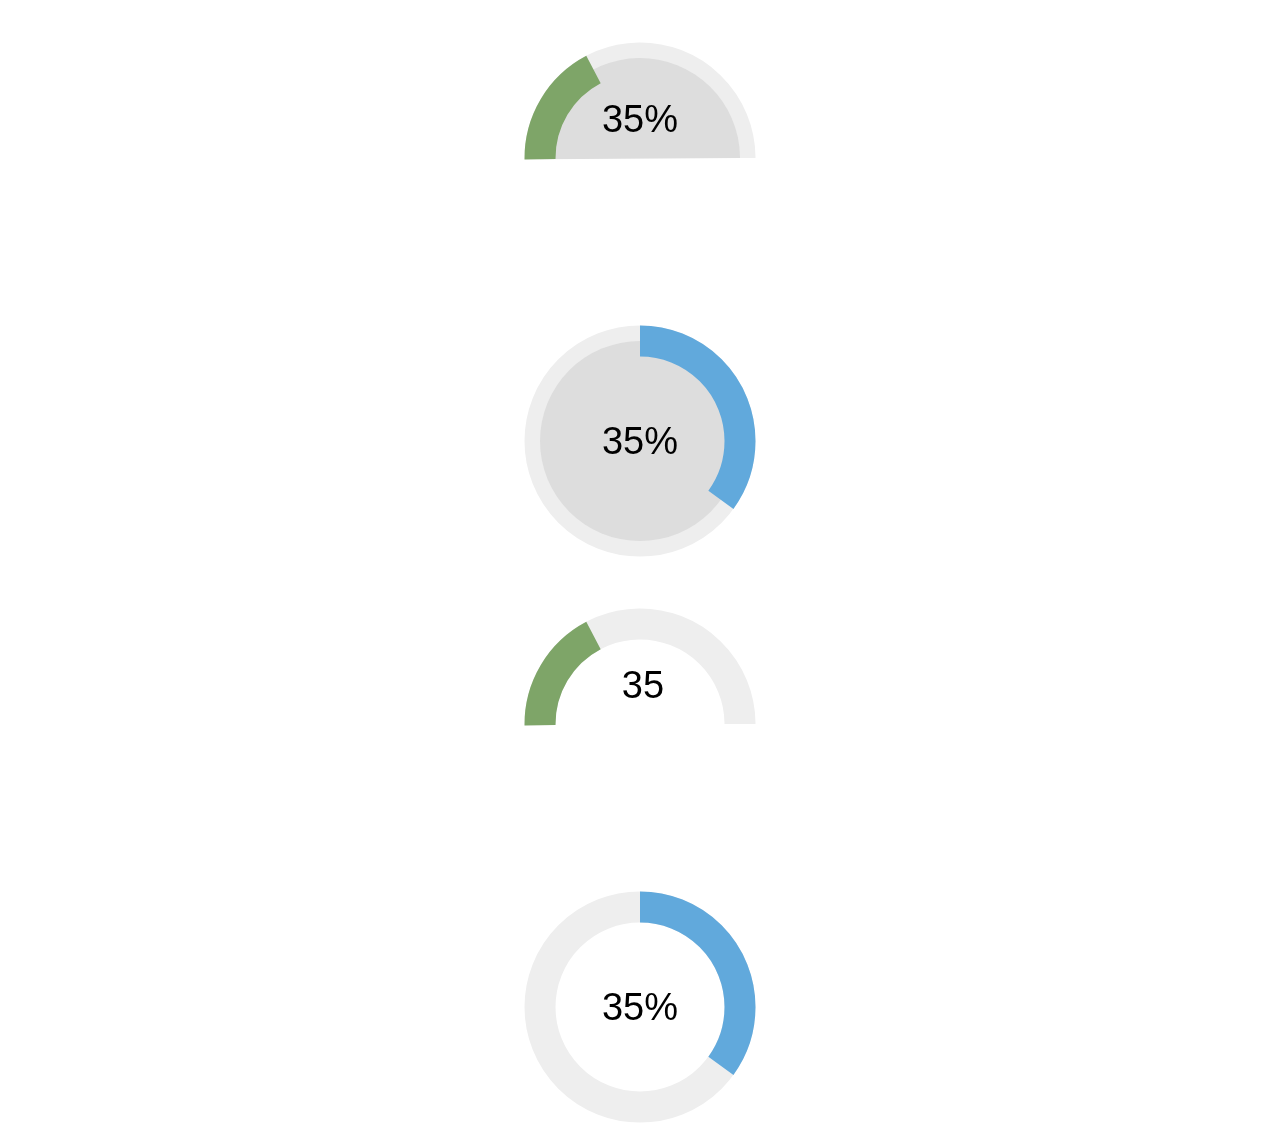
<file: plugins/Animated-Circle-Statistics-Plugin-With-jQuery-Canvas-Circliful/index.html>
<html>
<head>
<title>Circliful</title>

<link href="css/jquery.circliful.css" rel="stylesheet" type="text/css" />
<link href="css/font-awesome.min.css" rel="stylesheet" type="text/css" />

<script src="http://code.jquery.com/jquery-1.10.2.min.js"></script>
<script src="js/jquery.circliful.min.js"></script>

<style>
body {
    font-family: arial,verdana, sans-serif;
    font-size: 12px;
}


</style>
</head>
<body>
<div id="myStathalf" data-dimension="250" data-text="35%" data-info="New Clients" data-width="30" data-fontsize="38" data-percent="35" data-fgcolor="#7ea568" data-bgcolor="#eee" data-type="half" data-fill="#ddd"></div>

<div id="myStat" data-dimension="250" data-text="35%" data-info="New Clients" data-width="30" data-fontsize="38" data-percent="35" data-fgcolor="#61a9dc" data-bgcolor="#eee" data-fill="#ddd"></div>

<div id="myStathalf2" data-dimension="250" data-text="35" data-info="New Clients" data-width="30" data-fontsize="38" data-percent="35" data-fgcolor="#7ea568" data-bgcolor="#eee" data-type="half" data-icon="fa-task"></div>

<div id="myStat2" data-dimension="250" data-text="35%" data-info="New Clients" data-width="30" data-fontsize="38" data-percent="35" data-fgcolor="#61a9dc" data-bgcolor="#eee"></div>

<script>
$( document ).ready(function() {
        $('#myStathalf').circliful();
		$('#myStat').circliful();
		$('#myStathalf2').circliful();
		$('#myStat2').circliful();
    });
</script>
</body>
</html>
</file>
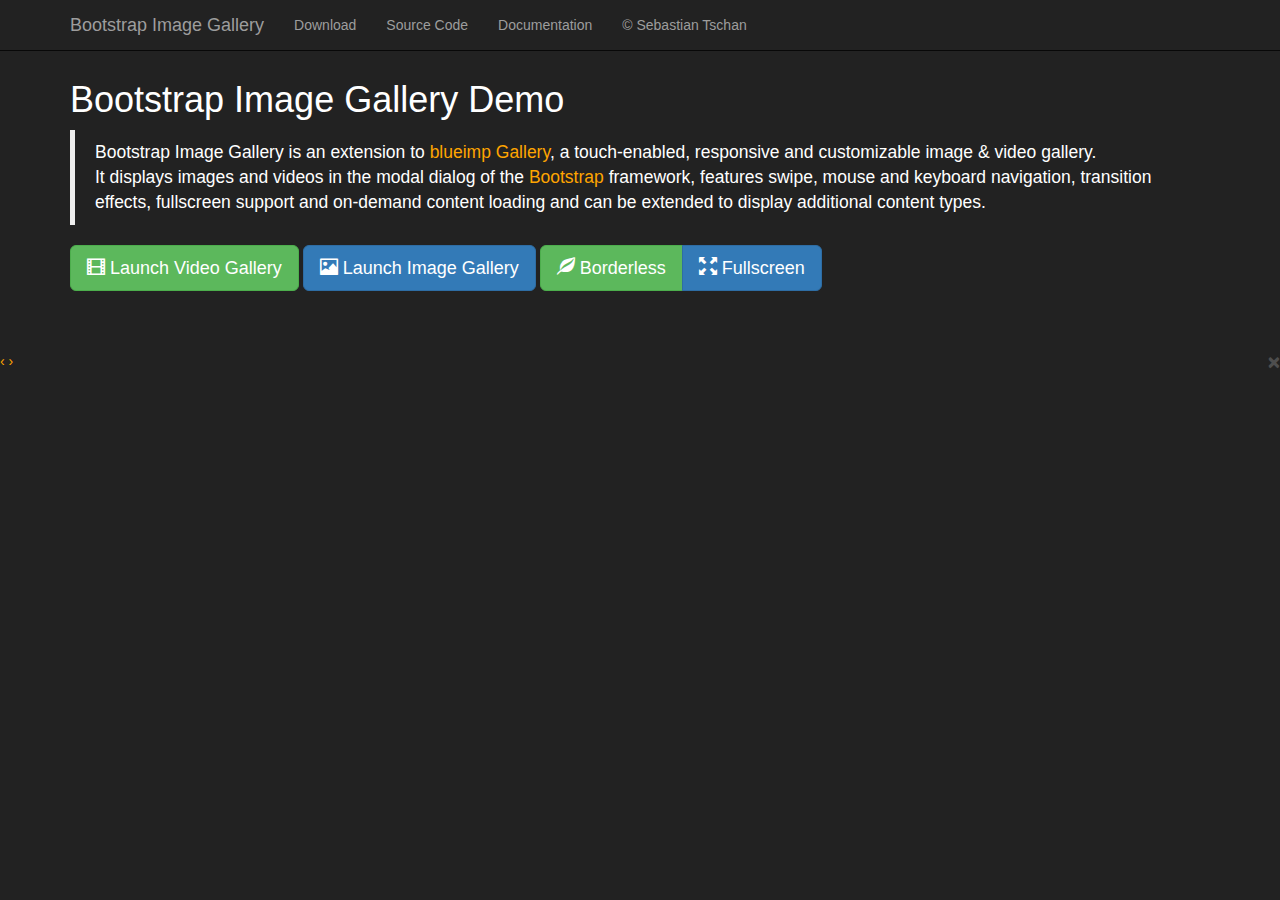
<file: plugins/Bootstrap-Image-Gallery-3.1.0/index.html>
<!DOCTYPE HTML>
<!--
/*
 * Bootstrap Image Gallery Demo 3.0.1
 * https://github.com/blueimp/Bootstrap-Image-Gallery
 *
 * Copyright 2013, Sebastian Tschan
 * https://blueimp.net
 *
 * Licensed under the MIT license:
 * http://www.opensource.org/licenses/MIT
 */
-->
<html lang="en">
<head>
<!--[if IE]>
<meta http-equiv="X-UA-Compatible" content="IE=edge,chrome=1">
<![endif]-->
<meta charset="utf-8">
<title>Bootstrap Image Gallery</title>
<meta name="description" content="Bootstrap Image Gallery is an extension to blueimp Gallery, a touch-enabled, responsive and customizable image and video gallery. It displays images and videos in the modal dialog of the Bootstrap framework, features swipe, mouse and keyboard navigation, transition effects, fullscreen support and on-demand content loading and can be extended to display additional content types.">
<meta name="viewport" content="width=device-width, initial-scale=1.0">
<link rel="stylesheet" href="http://netdna.bootstrapcdn.com/bootstrap/3.0.2/css/bootstrap.min.css">
<link rel="stylesheet" href="http://blueimp.github.io/Gallery/css/blueimp-gallery.min.css">
<link rel="stylesheet" href="css/bootstrap-image-gallery.css">
<link rel="stylesheet" href="css/demo.css">
</head>
<body>
<div class="navbar navbar-default navbar-fixed-top navbar-inverse">
    <div class="container">
        <div class="navbar-header">
            <button type="button" class="navbar-toggle" data-toggle="collapse" data-target=".navbar-fixed-top .navbar-collapse">
                <span class="icon-bar"></span>
                <span class="icon-bar"></span>
                <span class="icon-bar"></span>
            </button>
            <a class="navbar-brand" href="https://github.com/blueimp/Bootstrap-Image-Gallery">Bootstrap Image Gallery</a>
        </div>
        <div class="navbar-collapse collapse">
            <ul class="nav navbar-nav">
                <li><a href="https://github.com/blueimp/Bootstrap-Image-Gallery/tags">Download</a></li>
                <li><a href="https://github.com/blueimp/Bootstrap-Image-Gallery">Source Code</a></li>
                <li><a href="https://github.com/blueimp/Bootstrap-Image-Gallery/blob/master/README.md">Documentation</a></li>
                <li><a href="https://blueimp.net">&copy; Sebastian Tschan</a></li>
            </ul>
        </div>
    </div>
</div>
<div class="container">
    <h1>Bootstrap Image Gallery Demo</h1>
    <blockquote>
        <p>Bootstrap Image Gallery is an extension to <a href="http://blueimp.github.io/Gallery/">blueimp Gallery</a>, a touch-enabled, responsive and customizable image &amp; video gallery.<br>It displays images and videos in the modal dialog of the <a href="http://getbootstrap.com/">Bootstrap</a> framework, features swipe, mouse and keyboard navigation, transition effects, fullscreen support and on-demand content loading and can be extended to display additional content types.</p>
    </blockquote>
    <form class="form-inline">
        <div class="form-group">
            <button id="video-gallery-button" type="button" class="btn btn-success btn-lg">
                <i class="glyphicon glyphicon-film"></i>
                Launch Video Gallery
            </button>
        </div>
        <div class="form-group">
            <button id="image-gallery-button" type="button" class="btn btn-primary btn-lg">
                <i class="glyphicon glyphicon-picture"></i>
                Launch Image Gallery
            </button>
        </div>
        <div class="btn-group" data-toggle="buttons">
          <label class="btn btn-success btn-lg">
            <i class="glyphicon glyphicon-leaf"></i>
            <input id="borderless-checkbox" type="checkbox"> Borderless
          </label>
          <label class="btn btn-primary btn-lg">
            <i class="glyphicon glyphicon-fullscreen"></i>
            <input id="fullscreen-checkbox" type="checkbox"> Fullscreen
          </label>
        </div>
    </form>
    <br>
    <!-- The container for the list of example images -->
    <div id="links"></div>
    <br>
</div>
<!-- The Bootstrap Image Gallery lightbox, should be a child element of the document body -->
<div id="blueimp-gallery" class="blueimp-gallery">
    <!-- The container for the modal slides -->
    <div class="slides"></div>
    <!-- Controls for the borderless lightbox -->
    <h3 class="title"></h3>
    <a class="prev">‹</a>
    <a class="next">›</a>
    <a class="close">×</a>
    <a class="play-pause"></a>
    <ol class="indicator"></ol>
    <!-- The modal dialog, which will be used to wrap the lightbox content -->
    <div class="modal fade">
        <div class="modal-dialog">
            <div class="modal-content">
                <div class="modal-header">
                    <button type="button" class="close" aria-hidden="true">&times;</button>
                    <h4 class="modal-title"></h4>
                </div>
                <div class="modal-body next"></div>
                <div class="modal-footer">
                    <button type="button" class="btn btn-default pull-left prev">
                        <i class="glyphicon glyphicon-chevron-left"></i>
                        Previous
                    </button>
                    <button type="button" class="btn btn-primary next">
                        Next
                        <i class="glyphicon glyphicon-chevron-right"></i>
                    </button>
                </div>
            </div>
        </div>
    </div>
</div>
<script src="http://ajax.googleapis.com/ajax/libs/jquery/1.10.2/jquery.min.js"></script>
<!-- Bootstrap JS is not required, but included for the responsive demo navigation and button states -->
<script src="http://netdna.bootstrapcdn.com/bootstrap/3.0.2/js/bootstrap.min.js"></script>
<script src="http://blueimp.github.io/Gallery/js/jquery.blueimp-gallery.min.js"></script>
<script src="js/bootstrap-image-gallery.js"></script>
<script src="js/demo.js"></script>
</body> 
</html>
</file>
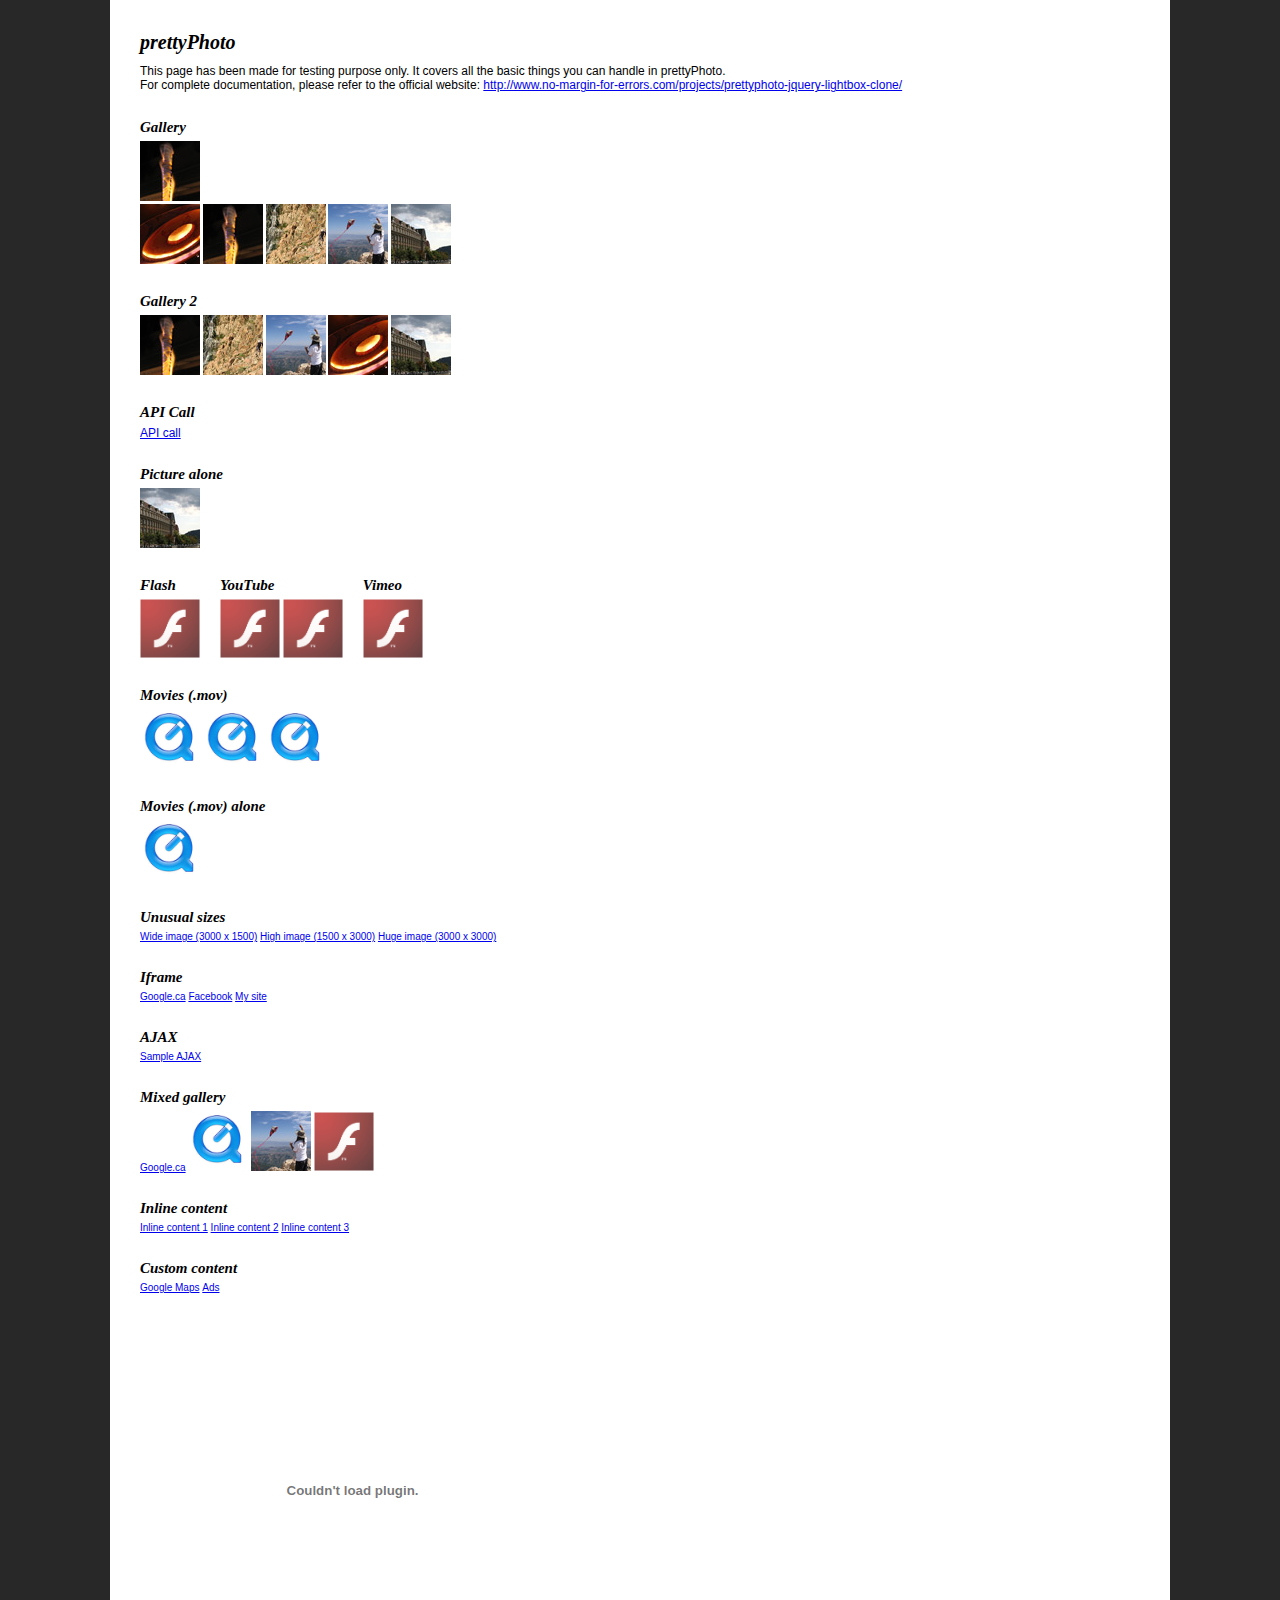
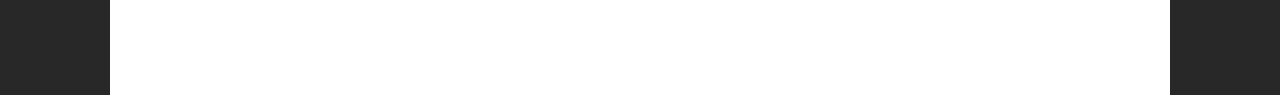
<file: plugins/prettyPhoto_uncompressed_3.1.5/index.html>
<!DOCTYPE html>
<html>
	<head>
		<title>jQuery lightbox clone - prettyPhoto - by Stephane Caron</title>
		<meta http-equiv="Content-Type" content="text/html; charset=utf-8" />
		<script src="https://ajax.googleapis.com/ajax/libs/jquery/1.9.0/jquery.min.js" type="text/javascript"></script>
		<!--script src="js/jquery.lint.js" type="text/javascript" charset="utf-8"></script-->
		<link rel="stylesheet" href="css/prettyPhoto.css" type="text/css" media="screen" title="prettyPhoto main stylesheet" charset="utf-8" />
		<script src="js/jquery.prettyPhoto.js" type="text/javascript" charset="utf-8"></script>
		
		<style type="text/css" media="screen">
			* { margin: 0; padding: 0; }
			
			body {
				background: #282828;
				font: 62.5%/1.2 Arial, Verdana, Sans-Serif;
				padding: 0 20px;
			}
			
			h1 { font-family: Georgia; font-style: italic; margin-bottom: 10px; }
			
			h2 {
				font-family: Georgia;
				font-style: italic;
				margin: 25px 0 5px 0;
			}
			
			p { font-size: 1.2em; }
			
			ul li { display: inline; }
			
			.wide {
				border-bottom: 1px #000 solid;
				width: 4000px;
			}
			
			.fleft { float: left; margin: 0 20px 0 0; }
			
			.cboth { clear: both; }
			
			#main {
				background: #fff;
				margin: 0 auto;
				padding: 30px;
				width: 1000px;
			}
		</style>
	</head>
	<body>
		<div id="main">
			<h1>prettyPhoto</h1>
			
			<p>This page has been made for testing purpose only. It covers all the basic things you can handle in prettyPhoto.</p>
	
			<p>For complete documentation, please refer to the official website: <a href="http://www.no-margin-for-errors.com/projects/prettyphoto-jquery-lightbox-clone/">http://www.no-margin-for-errors.com/projects/prettyphoto-jquery-lightbox-clone/</a></p>
	
			<h2>Gallery</h2>
			<style>
			.hidden {display:none;}


			</style>
            <ul class="gallery clearfix">
                <li><a href="images/fullscreen/3.jpg" rel="prettyPhoto[galleryName]" title="Image description"><img src="images/thumbnails/t_3.jpg"></a></li>
                <li class="hidden"><a href="images/fullscreen/3.jpg" rel="prettyPhoto[galleryName]" title="Image description"><img src="images/thumbnails/t_3.jpg"></a></li>
                <li class="hidden"><a href="images/fullscreen/3.jpg" rel="prettyPhoto[galleryName]" title="Image description"><img src="images/thumbnails/t_3.jpg"></a></li>
                <li class="hidden"><a href="images/fullscreen/3.jpg" rel="prettyPhoto[galleryName]" title="Image description"><img src="images/thumbnails/t_3.jpg"></a></li>
            </ul>

            <ul class="gallery clearfix">
				<li><a href="images/fullscreen/1.JPG?lol=lol" rel="prettyPhoto[gallery1]" title="You can add caption to pictures. You can add caption to pictures. You can add caption to pictures."><img src="images/thumbnails/t_1.jpg" width="60" height="60" alt="Red round shape" /></a></li>


				<li><a href="images/fullscreen/3.jpg" rel="prettyPhoto[gallery1]"><img src="images/thumbnails/t_3.jpg" width="60" height="60" alt="Fire!" /></a></li>
				<li><a href="images/fullscreen/4.jpg" rel="prettyPhoto[gallery1]"><img src="images/thumbnails/t_4.jpg" width="60" height="60" alt="Rock climbing" /></a></li>
				<li><a href="images/fullscreen/5.jpg" rel="prettyPhoto[gallery1]"><img src="images/thumbnails/t_5.jpg" width="60" height="60" alt="Fly kite, fly!" /></a></li>
				<li><a href="images/fullscreen/6.jpg" rel="prettyPhoto[gallery1]"><img src="images/thumbnails/t_2.jpg" width="60" height="60" alt="Nice building" /></a></li>
			</ul>

			<h2>Gallery 2</h2>
			<ul class="gallery clearfix">
				<li><a href="images/fullscreen/3.jpg" rel="prettyPhoto[gallery2]" title="How is the description on that one? How is the description on that one? How is the description on that one? "><img src="images/thumbnails/t_3.jpg" width="60" height="60" alt="This is a pretty long title" /></a></li>
				<li><a href="images/fullscreen/4.jpg" rel="prettyPhoto[gallery2]" title="Description on a single line."><img src="images/thumbnails/t_4.jpg" width="60" height="60" alt="" /></a></li>
				<li><a href="images/fullscreen/5.jpg" rel="prettyPhoto[gallery2]"><img src="images/thumbnails/t_5.jpg" width="60" height="60" alt="" /></a></li>
				<li><a href="images/fullscreen/1.jpg" rel="prettyPhoto[gallery2]"><img src="images/thumbnails/t_1.jpg" width="60" height="60" alt="" /></a></li>
				<li><a href="images/fullscreen/2.jpg" rel="prettyPhoto[gallery2]"><img src="images/thumbnails/t_2.jpg" width="60" height="60" alt="" /></a></li>
			</ul>

			<h2>API Call</h2>
			<script type="text/javascript" charset="utf-8">
				api_gallery=['images/fullscreen/1.JPG','images/fullscreen/2.jpg','images/fullscreen/3.JPG'];
				api_titles=['API Call Image 1','API Call Image 2','API Call Image 3'];
				api_descriptions=['Description 1','Description 2','Description 3'];
			</script>
			<p><a href="#" onclick="$.prettyPhoto.open(api_gallery,api_titles,api_descriptions); return false">API call</a></p>

			<h2>Picture alone</h2>
			<ul class="gallery clearfix">
				<li><a href="images/fullscreen/2.jpg" rel="prettyPhoto" title="&lt;a href=&#x27;http://www.google.ca&#x27; target=&#x27;_blank&#x27; &gt;This will open Google.com in a new window&lt;/a&gt;"><img src="images/thumbnails/t_2.jpg" width="60" height="60" alt="Picture alone 1" /></a></li>
			</ul>
			<div class="fleft">
				<h2>Flash</h2>
				<ul class="gallery clearfix">
					<li><a href="http://www.adobe.com/products/flashplayer/include/marquee/design.swf?width=792&amp;height=294" rel="prettyPhoto[flash]" title="Flash 10 demo"><img src="images/thumbnails/flash-logo.png" width="60" alt="Flash 10 demo" /></a></li>
				</ul>
			</div>
			<div class="fleft">
				<h2>YouTube</h2>
				<ul class="gallery clearfix">
					<li><a href="http://www.youtube.com/watch?v=kh29_SERH0Y?rel=0" rel="prettyPhoto" title="YouTube demo"><img src="images/thumbnails/flash-logo.png" width="60" alt="" /></a></li>
					<li><a href="http://youtu.be/kh29_SERH0Y?rel=0" rel="prettyPhoto" title="YouTube demo"><img src="images/thumbnails/flash-logo.png" width="60" alt="" /></a></li>
				</ul>
			</div>
			<div class="fleft">
				<h2>Vimeo</h2>
				<ul class="gallery clearfix">
					<li><a href="http://vimeo.com/7874398&width=700" rel="prettyPhoto" title="Vimeo video"><img src="images/thumbnails/flash-logo.png" width="60" alt="VIMEO!" /></a></li>
				</ul>
			</div>
			
			<br class="cboth" />
	
			<h2>Movies (.mov)</h2>
			<ul class="gallery clearfix">
				<li><a href="http://trailers.apple.com/movies/disney/tronlegacy/tronlegacy-tsr1_r640s.mov?width=640&height=272" rel="prettyPhoto[movies]" title="Tron!"><img src="images/thumbnails/quicktime-logo.gif" alt="Tron teaser" width="60" /></a></li>
				<li><a href="http://trailers.apple.com/movies/sony_pictures/karatekid/karatekid-tlr3_r640s.mov?width=640&height=304" rel="prettyPhoto[movies]" title="The Karate Kid"><img src="images/thumbnails/quicktime-logo.gif" alt="The Karate Kid" width="60" /></a></li>
				<li><a href="http://trailers.apple.com/movies/paramount/shutterisland/shutterisland-tvspot1_r640s.mov?width=640&height=272" rel="prettyPhoto[movies]" title="Shutter Island"><img src="images/thumbnails/quicktime-logo.gif" alt="Shutter Island" width="60" /></a></li>
			</ul>
	
			<h2>Movies (.mov) alone</h2>
			<ul class="gallery clearfix">
				<li><a href="http://trailers.apple.com/movies/disney/tronlegacy/tronlegacy-tsr1_r640s.mov?width=640&height=272" rel="prettyPhoto" title="Tron!"><img src="images/thumbnails/quicktime-logo.gif" alt="Tron teaser" width="60" /></a></li>
			</ul>
	
			<h2>Unusual sizes</h2>
			<ul class="gallery clearfix">
				<li><a href="images/fullscreen/wide.gif" rel="prettyPhoto[unusual]">Wide image (3000 x 1500)</a></li>
				<li><a href="images/fullscreen/high.gif" rel="prettyPhoto[unusual]">High image (1500 x 3000)</a></li>
				<li><a href="images/fullscreen/huge.gif" rel="prettyPhoto[unusual]">Huge image (3000 x 3000)</a></li>
			</ul>
	
			<h2>Iframe</h2>
			<ul class="gallery clearfix">
				<li><a href="http://www.google.com/search?ie=UTF-8&amp;oe=UTF-8&amp;q=prettyphoto&amp;iframe=true&amp;width=100%&amp;height=100%" rel="prettyPhoto[iframe]">Google.ca</a></li>
				<li><a href="http://www.facebook.com?iframe=true&amp;width=600&amp;height=300" rel="prettyPhoto[iframe]">Facebook</a></li>
				<li><a href="http://nmfe.co?iframe=true&amp;width=300&amp;height=200" rel="prettyPhoto[iframe]">My site</a></li>
			</ul>
	
			<h2>AJAX</h2>
			<ul class="gallery clearfix">
				<li><a href="xhr_response.html?ajax=true&amp;width=400&amp;height=160" rel="prettyPhoto[ajax]">Sample AJAX</a></li>
			</ul>
	
			<h2>Mixed gallery</h2>
			<ul class="gallery clearfix">
				<li><a href="http://www.google.ca?iframe=true&amp;width=1000&amp;height=500" rel="prettyPhoto[mixed]">Google.ca</a></li>
				<li><a href="http://trailers.apple.com/movies/disney/tronlegacy/tronlegacy-tsr1_r640s.mov?width=640&height=272" rel="prettyPhoto[mixed]" title="Tron!"><img src="images/thumbnails/quicktime-logo.gif" alt="Tron teaser" width="60" /></a></li>
				<li><a href="images/fullscreen/5.jpg" rel="prettyPhoto[mixed]"><img src="images/thumbnails/t_5.jpg" width="60" height="60" alt="" /></a></li>
				<li><a href="http://www.adobe.com/products/flashplayer/include/marquee/design.swf?width=792&amp;height=294" rel="prettyPhoto[mixed]" title="Flash 10 demo"><img src="images/thumbnails/flash-logo.png" width="60" alt="Flash 10 demo" /></a></li>
			</ul>
	
			<h2>Inline content</h2>
			<ul class="gallery clearfix">
				<li><a href="#inline_demo" rel="prettyPhoto[inline]">Inline content 1</a></li>
				<li><a href="#inline_demo2" rel="prettyPhoto[inline]">Inline content 2</a></li>
				<li><a href="#inline_demo3" rel="prettyPhoto[inline]">Inline content 3</a></li>
			</ul>
			<div id="inline_demo" style="display:none;">
				<p><a href="http://www.google.ca?iframe=true&amp;width=1000&amp;height=500">Google.ca</a></p>
				<p>Lorem ipsum dolor sit amet, consectetur adipisicing elit, sed do eiusmod tempor incididunt ut labore et dolore magna aliqua. Ut enim ad minim veniam, quis nostrud exercitation ullamco laboris nisi ut aliquip ex ea commodo consequat. Duis aute irure dolor in reprehenderit in voluptate velit esse cillum dolore eu fugiat nulla pariatur. Excepteur sint occaecat cupidatat non proident, sunt in culpa qui officia deserunt mollit anim id est laborum.</p>
			</div>
			<div id="inline_demo2" style="display:none;">
				<p>Lorem ipsum dolor sit amet, consectetur adipisicing elit, sed do eiusmod tempor incididunt ut labore et dolore magna aliqua. Ut enim ad minim veniam, quis nostrud exercitation ullamco laboris nisi ut aliquip ex ea commodo consequat. Duis aute irure dolor in reprehenderit in voluptate velit esse cillum dolore eu fugiat nulla pariatur. Excepteur sint occaecat cupidatat non proident, sunt in culpa qui officia deserunt mollit anim id est laborum.</p>
				<p>Lorem ipsum dolor sit amet, consectetur adipisicing elit, sed do eiusmod tempor incididunt ut labore et dolore magna aliqua. Ut enim ad minim veniam, quis nostrud exercitation ullamco laboris nisi ut aliquip ex ea commodo consequat. Duis aute irure dolor in reprehenderit in voluptate velit esse cillum dolore eu fugiat nulla pariatur. Excepteur sint occaecat cupidatat non proident, sunt in culpa qui officia deserunt mollit anim id est laborum.</p>
				<p>Lorem ipsum dolor sit amet, consectetur adipisicing elit, sed do eiusmod tempor incididunt ut labore et dolore magna aliqua. Ut enim ad minim veniam, quis nostrud exercitation ullamco laboris nisi ut aliquip ex ea commodo consequat. Duis aute irure dolor in reprehenderit in voluptate velit esse cillum dolore eu fugiat nulla pariatur. Excepteur sint occaecat cupidatat non proident, sunt in culpa qui officia deserunt mollit anim id est laborum.</p>
				<p>Lorem ipsum dolor sit amet, consectetur adipisicing elit, sed do eiusmod tempor incididunt ut labore et dolore magna aliqua. Ut enim ad minim veniam, quis nostrud exercitation ullamco laboris nisi ut aliquip ex ea commodo consequat. Duis aute irure dolor in reprehenderit in voluptate velit esse cillum dolore eu fugiat nulla pariatur. Excepteur sint occaecat cupidatat non proident, sunt in culpa qui officia deserunt mollit anim id est laborum.</p>
			</div>
			<div id="inline_demo3" style="display:none;">
				<p>Lorem ipsum dolor sit amet, consectetur adipisicing elit, sed do eiusmod tempor incididunt ut labore et dolore magna aliqua. Ut enim ad minim veniam, quis nostrud exercitation ullamco laboris nisi ut aliquip ex ea commodo consequat. Duis aute irure dolor in reprehenderit in voluptate velit esse cillum dolore eu fugiat nulla pariatur. Excepteur sint occaecat cupidatat non proident, sunt in culpa qui officia deserunt mollit anim id est laborum.</p>
				<p>Lorem ipsum dolor sit amet, consectetur adipisicing elit, sed do eiusmod tempor incididunt ut labore et dolore magna aliqua. Ut enim ad minim veniam, quis nostrud exercitation ullamco laboris nisi ut aliquip ex ea commodo consequat. Duis aute irure dolor in reprehenderit in voluptate velit esse cillum dolore eu fugiat nulla pariatur. Excepteur sint occaecat cupidatat non proident, sunt in culpa qui officia deserunt mollit anim id est laborum.</p>
				<p><img src="images/fullscreen/2.jpg" /></p>
			</div>
	
			<h2>Custom content</h2>
			<ul id="custom_content" class="gallery clearfix">
				<li><a href="#?custom=true&width=260&height=270" rel="prettyPhoto">Google Maps</a></li>
				<li><a href="#?custom=true&width=260&height=400" rel="prettyPhoto">Ads</a></li>
			</ul>
			
			<br /><br />
			
			<object width="425" height="344"><param name="movie" value="http://www.youtube.com/v/_HOMoTqEASY&hl=en&fs=1&"></param><param name="allowFullScreen" value="true"></param><param name="allowscriptaccess" value="always"></param><param name="wmode" value="opaque"></param><embed src="http://www.youtube.com/v/_HOMoTqEASY&hl=en&fs=1&" type="application/x-shockwave-flash" allowscriptaccess="always" allowfullscreen="true" width="425" height="344" wmode="opaque"></embed></object>
			<iframe title="YouTube video player" width="425" height="344" src="http://www.youtube.com/embed/_HOMoTqEASY" frameborder="0" allowfullscreen></iframe>
	
			<script type="text/javascript" charset="utf-8">
			$(document).ready(function(){
				$("area[rel^='prettyPhoto']").prettyPhoto();
				
				$(".gallery:first a[rel^='prettyPhoto']").prettyPhoto({animation_speed:'normal',theme:'light_square',slideshow:3000, autoplay_slideshow: true});
				$(".gallery:gt(0) a[rel^='prettyPhoto']").prettyPhoto({animation_speed:'fast',slideshow:10000, hideflash: true});
		
				$("#custom_content a[rel^='prettyPhoto']:first").prettyPhoto({
					custom_markup: '<div id="map_canvas" style="width:260px; height:265px"></div>',
					changepicturecallback: function(){ initialize(); }
				});

				$("#custom_content a[rel^='prettyPhoto']:last").prettyPhoto({
					custom_markup: '<div id="bsap_1259344" class="bsarocks bsap_d49a0984d0f377271ccbf01a33f2b6d6"></div><div id="bsap_1237859" class="bsarocks bsap_d49a0984d0f377271ccbf01a33f2b6d6" style="height:260px"></div><div id="bsap_1251710" class="bsarocks bsap_d49a0984d0f377271ccbf01a33f2b6d6"></div>',
					changepicturecallback: function(){ _bsap.exec(); }
				});
			});
			</script>
	
			<!-- Google Maps Code -->
			<script type="text/javascript"
			    src="http://maps.google.com/maps/api/js?sensor=true">
			</script>
			<script type="text/javascript">
			  function initialize() {
			    var latlng = new google.maps.LatLng(-34.397, 150.644);
			    var myOptions = {
			      zoom: 8,
			      center: latlng,
			      mapTypeId: google.maps.MapTypeId.ROADMAP
			    };
			    var map = new google.maps.Map(document.getElementById("map_canvas"),
			        myOptions);
			  }

			</script>
			<!-- END Google Maps Code -->
	
			<!-- BuySellAds.com Ad Code -->
			<style type="text/css" media="screen">
				.bsap a { float: left; }
			</style>
			<script type="text/javascript">
			(function(){
			  var bsa = document.createElement('script');
			     bsa.type = 'text/javascript';
			     bsa.async = true;
			     bsa.src = '//s3.buysellads.com/ac/bsa.js';
			  (document.getElementsByTagName('head')[0]||document.getElementsByTagName('body')[0]).appendChild(bsa);
			})();
			</script>
			<!-- END BuySellAds.com Ad Code -->
	</div>
	</body>
</html>
</file>
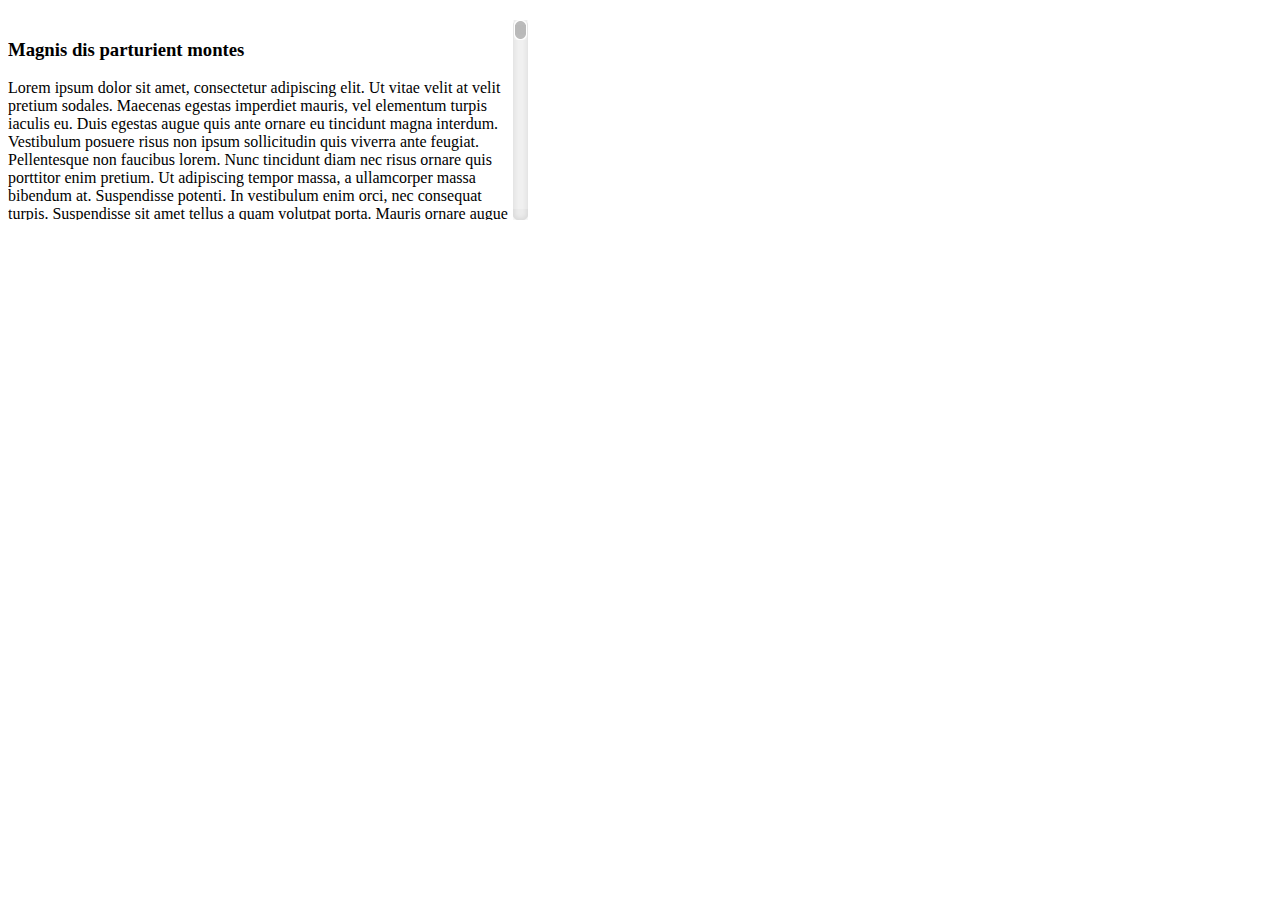
<file: plugins/tinyscrollbar-master/examples/infinite/index.html>
<!doctype html>
<html lang="en">
    <head>
        <title>Tiny Scrollbar: A crossbrowser lightweight javascript/jQuery scrollbar.</title>

        <meta charset="utf-8">
        <meta name="description" content="A crossbrowser lightweight javascript/jQuery scrollbar." />

        <link rel="stylesheet" href="tinyscrollbar.css" type="text/css" media="screen"/>

        <script type="text/javascript" src="https://ajax.googleapis.com/ajax/libs/jquery/1.7.2/jquery.min.js"></script>
        <script type="text/javascript" src="../../lib/jquery.tinyscrollbar.js"></script>
        <script type="text/javascript">
            $(document).ready(function()
            {
                var $scrollbar  = $('#scrollbar1')
                ,   $overview   = $scrollbar.find(".overview")
                ,   loadingData = false
                ;

                $scrollbar.tinyscrollbar({thumbSize : 20});

                var scrollbarData = $scrollbar.data("plugin_tinyscrollbar")

                $scrollbar.bind("move", function()
                {
                    // The threshold will enable us to start loading the text before we reach the end.
                    //
                    var threshold       = 0.9
                    ,   positionCurrent = scrollbarData.contentPosition + scrollbarData.viewportSize
                    ,   positionEnd     = scrollbarData.contentSize * threshold
                    ;

                    // Check if have reached the "end" and that we arent allready in the process of loading new data.
                    //
                    if(!loadingData && positionCurrent >= positionEnd)
                    {
                        loadingData = true;

                        $.getJSON("data.json", function(data)
                        {
                            loadingData = false;

                            $overview.append(data.text)

                            scrollbarData.update("relative");
                        });
                    }
                });
            });
        </script>

    </head>
    <body>
        <div id="scrollbar1">
            <div class="scrollbar"><div class="track"><div class="thumb"><div class="end"></div></div></div></div>
            <div class="viewport">
                 <div class="overview">
                    <h3>Magnis dis parturient montes</h3>
                    <p>Lorem ipsum dolor sit amet, consectetur adipiscing elit. Ut vitae velit at velit pretium sodales. Maecenas egestas imperdiet mauris, vel elementum turpis iaculis eu. Duis egestas augue quis ante ornare eu tincidunt magna interdum. Vestibulum posuere risus non ipsum sollicitudin quis viverra ante feugiat. Pellentesque non faucibus lorem. Nunc tincidunt diam nec risus ornare quis porttitor enim pretium. Ut adipiscing tempor massa, a ullamcorper massa bibendum at. Suspendisse potenti. In vestibulum enim orci, nec consequat turpis. Suspendisse sit amet tellus a quam volutpat porta. Mauris ornare augue ut diam tincidunt elementum. Vivamus commodo dapibus est, a gravida lorem pharetra eu. Maecenas ultrices cursus tellus sed congue. Cras nec nulla erat.</p>

                    <p>Cum sociis natoque penatibus et magnis dis parturient montes, nascetur ridiculus mus. Pellentesque eget mauris libero. Nulla sit amet felis in sem posuere laoreet ut quis elit. Aenean mauris massa, pretium non bibendum eget, elementum sed nibh. Nulla ac felis et purus adipiscing rutrum. Pellentesque a bibendum sapien. Vivamus erat quam, gravida sed ultricies ac, scelerisque sed velit. Integer mollis urna sit amet ligula aliquam ac sodales arcu euismod. Fusce fermentum augue in nulla cursus non fermentum lorem semper. Quisque eu auctor lacus. Donec justo justo, mollis vel tempor vitae, consequat eget velit.</p>
                </div>
            </div>
        </div>
    </body>
</html>
</file>
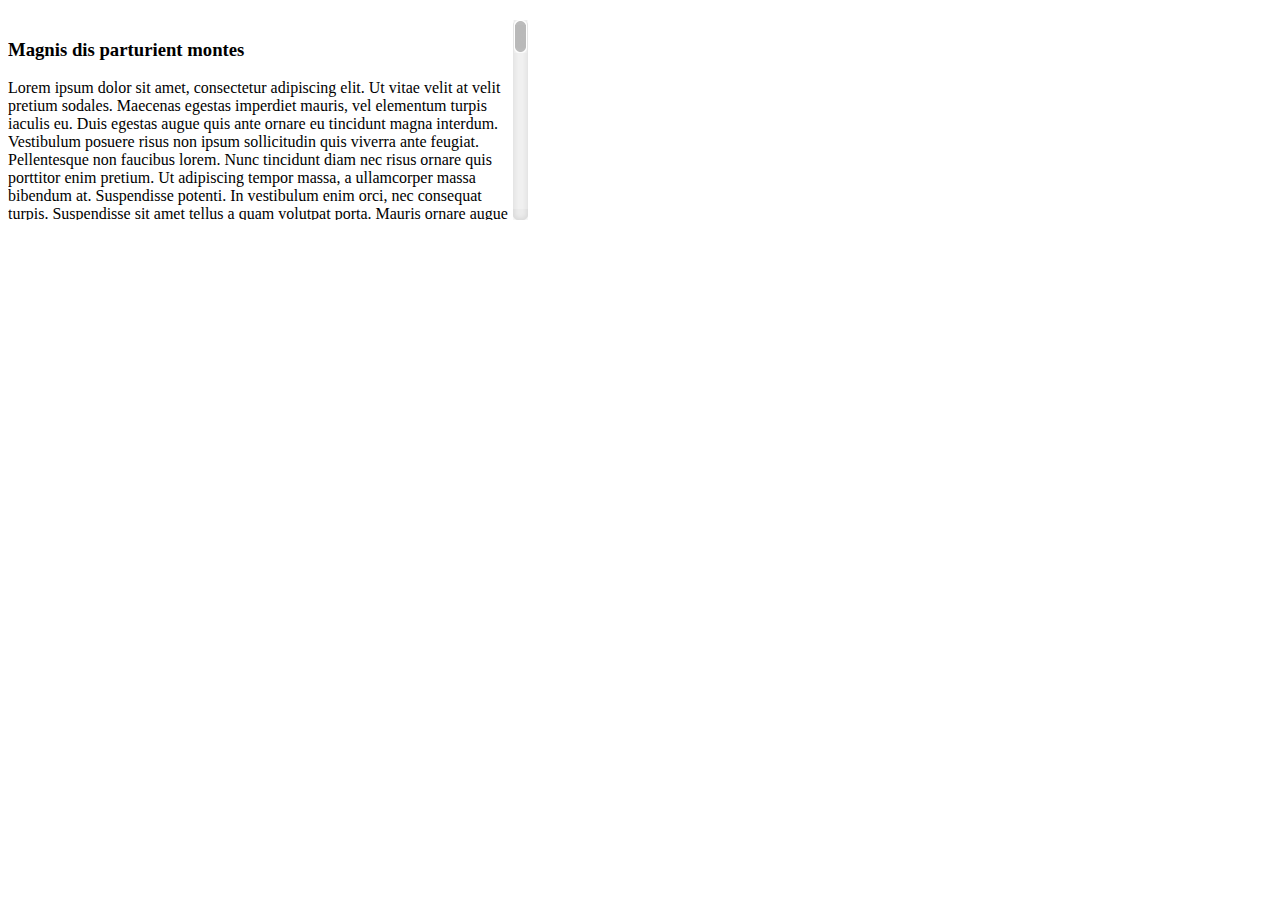
<file: plugins/tinyscrollbar-master/examples/nojquery/index.html>
<!doctype html>
<html lang="en">
    <head>
        <title>Tiny Scrollbar: A crossbrowser lightweight javascript/jQuery scrollbar.</title>

        <meta charset="utf-8">
        <meta name="description" content="A crossbrowser lightweight javascript/jQuery scrollbar." />

        <link rel="stylesheet" href="tinyscrollbar.css" type="text/css" media="screen"/>

        <script type="text/javascript" src="../../lib/tinyscrollbar.js"></script>
        <script type="text/javascript">
            window.onload = function()
            {
                // The plain javascript api is very similar to the jquery version with some exceptions.
                // There is no chaining like in the jquery api. So when you create a instance it
                // will return all methods and properties.
                //
                var $scrollbar = document.getElementById("scrollbar1")
                ,   scrollbar  = tinyscrollbar($scrollbar)
                ;

                // You can now call methods liks scrollbar.update() or scrollbar.contentPosition

                // Here is a example how you can bind the move event to the scrollbar container.
                //
                $scrollbar.addEventListener("move", function()
                {
                    console.log(scrollbar.contentPosition);
                }, false);
            }
        </script>

    </head>
    <body>
        <div id="scrollbar1">
            <div class="scrollbar"><div class="track"><div class="thumb"><div class="end"></div></div></div></div>
            <div class="viewport">
                 <div class="overview">
                    <h3>Magnis dis parturient montes</h3>
                    <p>Lorem ipsum dolor sit amet, consectetur adipiscing elit. Ut vitae velit at velit pretium sodales. Maecenas egestas imperdiet mauris, vel elementum turpis iaculis eu. Duis egestas augue quis ante ornare eu tincidunt magna interdum. Vestibulum posuere risus non ipsum sollicitudin quis viverra ante feugiat. Pellentesque non faucibus lorem. Nunc tincidunt diam nec risus ornare quis porttitor enim pretium. Ut adipiscing tempor massa, a ullamcorper massa bibendum at. Suspendisse potenti. In vestibulum enim orci, nec consequat turpis. Suspendisse sit amet tellus a quam volutpat porta. Mauris ornare augue ut diam tincidunt elementum. Vivamus commodo dapibus est, a gravida lorem pharetra eu. Maecenas ultrices cursus tellus sed congue. Cras nec nulla erat.</p>

                    <p>Cum sociis natoque penatibus et magnis dis parturient montes, nascetur ridiculus mus. Pellentesque eget mauris libero. Nulla sit amet felis in sem posuere laoreet ut quis elit. Aenean mauris massa, pretium non bibendum eget, elementum sed nibh. Nulla ac felis et purus adipiscing rutrum. Pellentesque a bibendum sapien. Vivamus erat quam, gravida sed ultricies ac, scelerisque sed velit. Integer mollis urna sit amet ligula aliquam ac sodales arcu euismod. Fusce fermentum augue in nulla cursus non fermentum lorem semper. Quisque eu auctor lacus. Donec justo justo, mollis vel tempor vitae, consequat eget velit.</p>

                    <p>Vivamus sed tellus quis orci dignissim scelerisque nec vitae est. Duis et elit ipsum. Aliquam pharetra auctor felis tempus tempor. Vivamus turpis dui, sollicitudin eget rhoncus in, luctus vel felis. Curabitur ultricies dictum justo at luctus. Nullam et quam et massa eleifend sollicitudin. Nulla mauris purus, sagittis id egestas eu, pellentesque et mi. Donec bibendum cursus nisi eget consequat. Nunc sit amet commodo metus. Integer consectetur lacus ac libero adipiscing ut tristique est viverra. Maecenas quam nibh, molestie nec pretium interdum, porta vitae magna. Maecenas at ligula eget neque imperdiet faucibus malesuada sed ipsum. Nulla auctor ligula sed nisl adipiscing vulputate. Curabitur ut ligula sed velit pharetra fringilla. Cras eu luctus est. Aliquam ac urna dui, eu rhoncus nibh. Nam id leo nisi, vel viverra nunc. Duis egestas pellentesque lectus, a placerat dolor egestas in. Vestibulum ante ipsum primis in faucibus orci luctus et ultrices posuere cubilia Curae; Donec vitae ipsum non est iaculis suscipit.</p>

                    <h3>Adipiscing risus </h3>
                    <p>Quisque vel felis ligula. Cras viverra sapien auctor ante porta a tincidunt quam pulvinar. Nunc facilisis, enim id volutpat sodales, leo ipsum accumsan diam, eu adipiscing risus nisi eu quam. Ut in tortor vitae elit condimentum posuere vel et erat. Duis at fringilla dolor. Vivamus sem tellus, porttitor non imperdiet et, rutrum id nisl. Nunc semper facilisis porta. Curabitur ornare metus nec sapien molestie in mattis lorem ullamcorper. Ut congue, purus ac suscipit suscipit, magna diam sodales metus, tincidunt imperdiet diam odio non diam. Ut mollis lobortis vulputate. Nam tortor tortor, dictum sit amet porttitor sit amet, faucibus eu sem. Curabitur aliquam nisl sed est semper a fringilla velit porta. Cum sociis natoque penatibus et magnis dis parturient montes, nascetur ridiculus mus. Vestibulum in sapien id nulla volutpat sodales ac bibendum magna. Cras sollicitudin, massa at sodales sodales, lacus tortor vestibulum massa, eu consequat dui nulla et ipsum.</p>

                    <p>Aliquam accumsan aliquam urna, id vulputate ante posuere eu. Nullam pretium convallis tincidunt. Duis vitae odio arcu, ut fringilla enim. Nam ante eros, vestibulum sit amet rhoncus et, vehicula quis tellus. Curabitur sed iaculis odio. Praesent vitae ligula id tortor ornare luctus. Integer placerat urna non ligula sollicitudin vestibulum. Nunc vestibulum auctor massa, at varius nibh scelerisque eget. Aliquam convallis, nunc non laoreet mollis, neque est mattis nisl, nec accumsan velit nunc ut arcu. Donec quis est mauris, eu auctor nulla. Fusce leo diam, tempus a varius sit amet, auctor ac metus. Nam turpis nulla, fermentum in rhoncus et, auctor id sem. Aliquam id libero eu neque elementum lobortis nec et odio.</p>
                </div>
            </div>
        </div>

    </body>
</html>
</file>
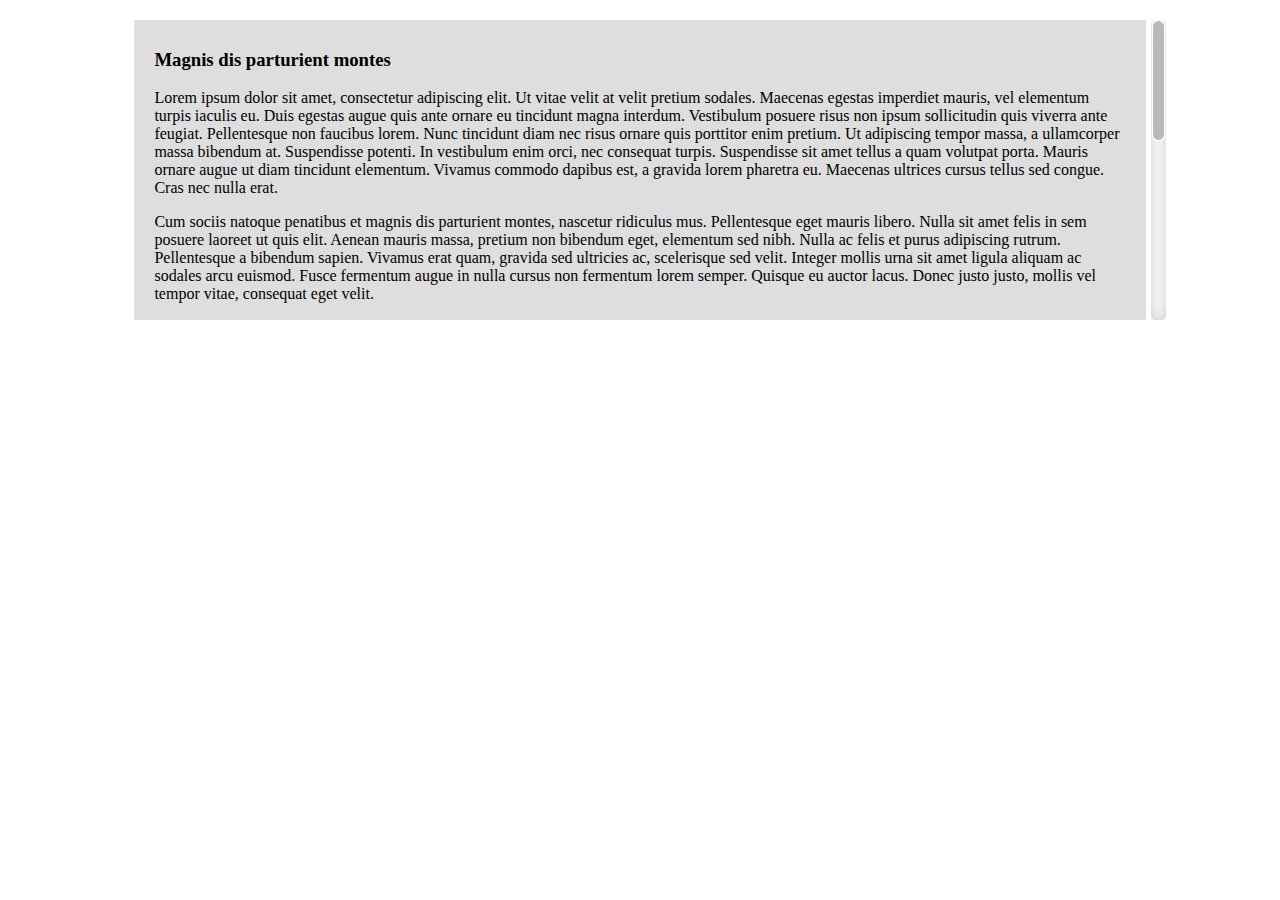
<file: plugins/tinyscrollbar-master/examples/responsive/index.html>
<!doctype html>
<html lang="en">
    <head>
        <title>Tiny Scrollbar: A crossbrowser lightweight javascript/jQuery scrollbar.</title>

        <meta charset="utf-8">
        <meta name="description" content="A crossbrowser lightweight javascript/jQuery scrollbar." />

        <link rel="stylesheet" href="tinyscrollbar.css" type="text/css" media="screen"/>

        <script type="text/javascript" src="https://ajax.googleapis.com/ajax/libs/jquery/1.7.2/jquery.min.js"></script>
        <script type="text/javascript" src="../../lib/jquery.tinyscrollbar.js"></script>
        <script type="text/javascript">
            $(document).ready(function()
            {
                var $scrollbar = $("#scrollbar1");

                $scrollbar.tinyscrollbar();
            });
        </script>
    </head>
    <body>
        <div id="scrollbar1">
            <div class="scrollbar"><div class="track"><div class="thumb"><div class="end"></div></div></div></div>
            <div class="viewport">
                 <div class="overview">
                    <h3>Magnis dis parturient montes</h3>
                    <p>Lorem ipsum dolor sit amet, consectetur adipiscing elit. Ut vitae velit at velit pretium sodales. Maecenas egestas imperdiet mauris, vel elementum turpis iaculis eu. Duis egestas augue quis ante ornare eu tincidunt magna interdum. Vestibulum posuere risus non ipsum sollicitudin quis viverra ante feugiat. Pellentesque non faucibus lorem. Nunc tincidunt diam nec risus ornare quis porttitor enim pretium. Ut adipiscing tempor massa, a ullamcorper massa bibendum at. Suspendisse potenti. In vestibulum enim orci, nec consequat turpis. Suspendisse sit amet tellus a quam volutpat porta. Mauris ornare augue ut diam tincidunt elementum. Vivamus commodo dapibus est, a gravida lorem pharetra eu. Maecenas ultrices cursus tellus sed congue. Cras nec nulla erat.</p>

                    <p>Cum sociis natoque penatibus et magnis dis parturient montes, nascetur ridiculus mus. Pellentesque eget mauris libero. Nulla sit amet felis in sem posuere laoreet ut quis elit. Aenean mauris massa, pretium non bibendum eget, elementum sed nibh. Nulla ac felis et purus adipiscing rutrum. Pellentesque a bibendum sapien. Vivamus erat quam, gravida sed ultricies ac, scelerisque sed velit. Integer mollis urna sit amet ligula aliquam ac sodales arcu euismod. Fusce fermentum augue in nulla cursus non fermentum lorem semper. Quisque eu auctor lacus. Donec justo justo, mollis vel tempor vitae, consequat eget velit.</p>

                    <p>Vivamus sed tellus quis orci dignissim scelerisque nec vitae est. Duis et elit ipsum. Aliquam pharetra auctor felis tempus tempor. Vivamus turpis dui, sollicitudin eget rhoncus in, luctus vel felis. Curabitur ultricies dictum justo at luctus. Nullam et quam et massa eleifend sollicitudin. Nulla mauris purus, sagittis id egestas eu, pellentesque et mi. Donec bibendum cursus nisi eget consequat. Nunc sit amet commodo metus. Integer consectetur lacus ac libero adipiscing ut tristique est viverra. Maecenas quam nibh, molestie nec pretium interdum, porta vitae magna. Maecenas at ligula eget neque imperdiet faucibus malesuada sed ipsum. Nulla auctor ligula sed nisl adipiscing vulputate. Curabitur ut ligula sed velit pharetra fringilla. Cras eu luctus est. Aliquam ac urna dui, eu rhoncus nibh. Nam id leo nisi, vel viverra nunc. Duis egestas pellentesque lectus, a placerat dolor egestas in. Vestibulum ante ipsum primis in faucibus orci luctus et ultrices posuere cubilia Curae; Donec vitae ipsum non est iaculis suscipit.</p>

                    <h3>Adipiscing risus </h3>
                    <p>Quisque vel felis ligula. Cras viverra sapien auctor ante porta a tincidunt quam pulvinar. Nunc facilisis, enim id volutpat sodales, leo ipsum accumsan diam, eu adipiscing risus nisi eu quam. Ut in tortor vitae elit condimentum posuere vel et erat. Duis at fringilla dolor. Vivamus sem tellus, porttitor non imperdiet et, rutrum id nisl. Nunc semper facilisis porta. Curabitur ornare metus nec sapien molestie in mattis lorem ullamcorper. Ut congue, purus ac suscipit suscipit, magna diam sodales metus, tincidunt imperdiet diam odio non diam. Ut mollis lobortis vulputate. Nam tortor tortor, dictum sit amet porttitor sit amet, faucibus eu sem. Curabitur aliquam nisl sed est semper a fringilla velit porta. Cum sociis natoque penatibus et magnis dis parturient montes, nascetur ridiculus mus. Vestibulum in sapien id nulla volutpat sodales ac bibendum magna. Cras sollicitudin, massa at sodales sodales, lacus tortor vestibulum massa, eu consequat dui nulla et ipsum.</p>

                    <p>Aliquam accumsan aliquam urna, id vulputate ante posuere eu. Nullam pretium convallis tincidunt. Duis vitae odio arcu, ut fringilla enim. Nam ante eros, vestibulum sit amet rhoncus et, vehicula quis tellus. Curabitur sed iaculis odio. Praesent vitae ligula id tortor ornare luctus. Integer placerat urna non ligula sollicitudin vestibulum. Nunc vestibulum auctor massa, at varius nibh scelerisque eget. Aliquam convallis, nunc non laoreet mollis, neque est mattis nisl, nec accumsan velit nunc ut arcu. Donec quis est mauris, eu auctor nulla. Fusce leo diam, tempus a varius sit amet, auctor ac metus. Nam turpis nulla, fermentum in rhoncus et, auctor id sem. Aliquam id libero eu neque elementum lobortis nec et odio.</p>
                </div>
            </div>
        </div>
    </body>
</html>
</file>
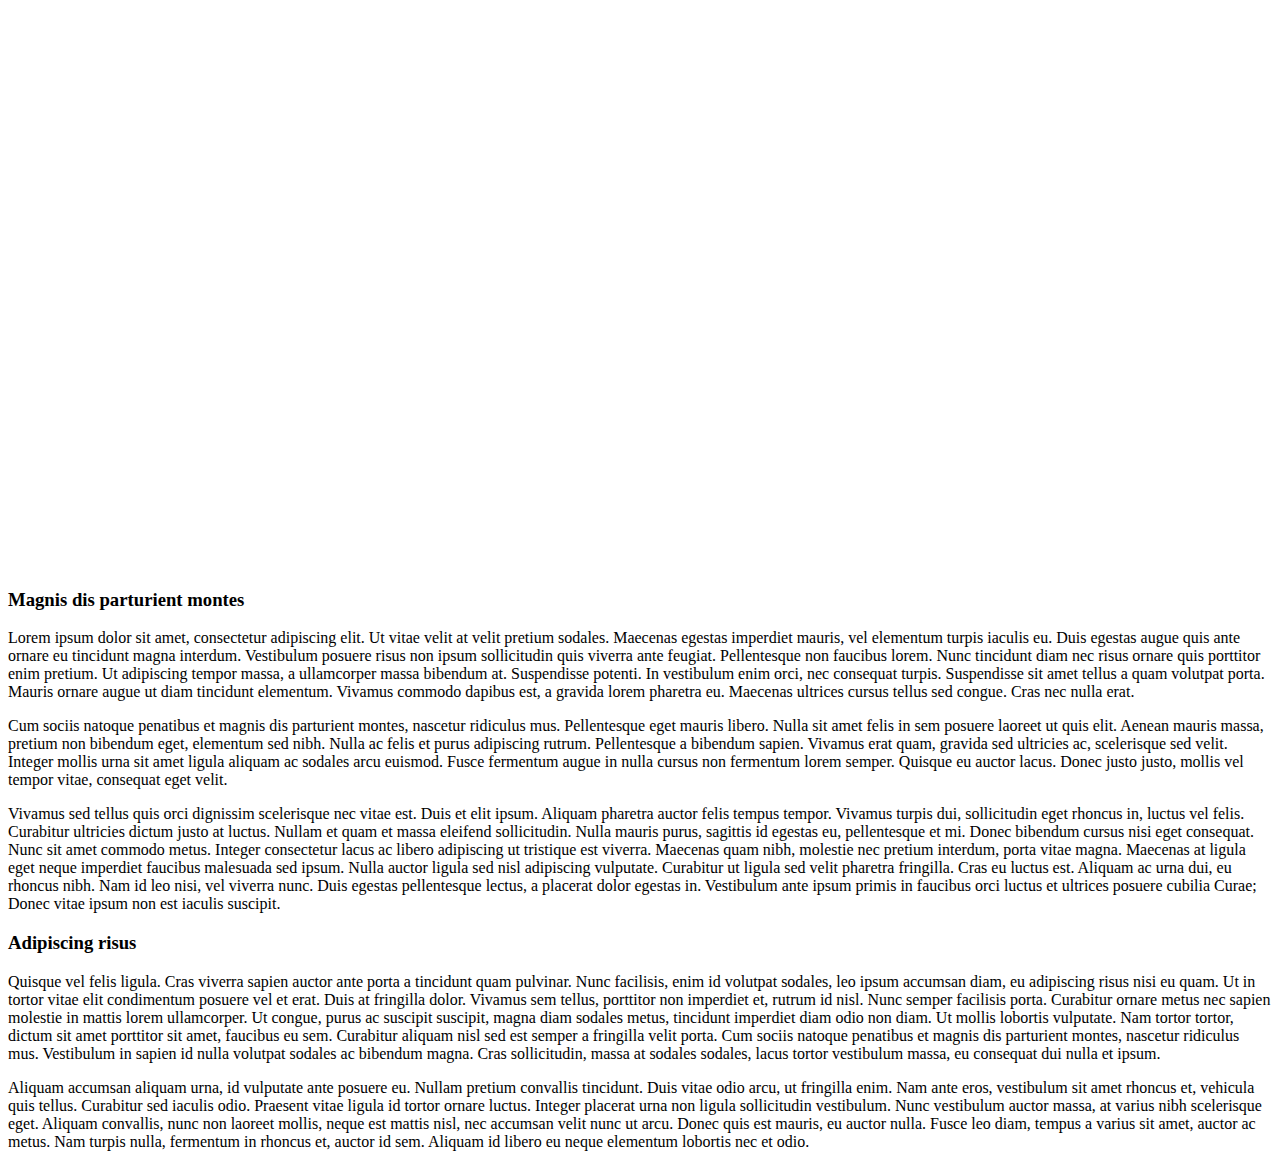
<file: plugins/tinyscrollbar-master/examples/simple/index.html>
<!doctype html>
<html lang="en">
    <head>
        <title>Tiny Scrollbar: A crossbrowser lightweight javascript/jQuery scrollbar.</title>

        <meta charset="utf-8">
        <meta name="description" content="A crossbrowser lightweight javascript/jQuery scrollbar." />

        <link rel="stylesheet" href="tinyscrollbar.css" type="text/css" media="screen"/>

        <script type="text/javascript" src="https://ajax.googleapis.com/ajax/libs/jquery/1.7.2/jquery.min.js"></script>
        <script type="text/javascript" src="../../lib/jquery.tinyscrollbar.js"></script>
        <script type="text/javascript">
            $(document).ready(function(){
                $('#scrollbar1').tinyscrollbar();
            });
        </script>
    </head>
    <body>
        <div id="scrollbar1">
            <div class="scrollbar"><div class="track"><div class="thumb"><div class="end"></div></div></div></div>
            <div class="viewport">
                 <div class="overview">
                    <h3>Magnis dis parturient montes</h3>
                    <p>Lorem ipsum dolor sit amet, consectetur adipiscing elit. Ut vitae velit at velit pretium sodales. Maecenas egestas imperdiet mauris, vel elementum turpis iaculis eu. Duis egestas augue quis ante ornare eu tincidunt magna interdum. Vestibulum posuere risus non ipsum sollicitudin quis viverra ante feugiat. Pellentesque non faucibus lorem. Nunc tincidunt diam nec risus ornare quis porttitor enim pretium. Ut adipiscing tempor massa, a ullamcorper massa bibendum at. Suspendisse potenti. In vestibulum enim orci, nec consequat turpis. Suspendisse sit amet tellus a quam volutpat porta. Mauris ornare augue ut diam tincidunt elementum. Vivamus commodo dapibus est, a gravida lorem pharetra eu. Maecenas ultrices cursus tellus sed congue. Cras nec nulla erat.</p>

                    <p>Cum sociis natoque penatibus et magnis dis parturient montes, nascetur ridiculus mus. Pellentesque eget mauris libero. Nulla sit amet felis in sem posuere laoreet ut quis elit. Aenean mauris massa, pretium non bibendum eget, elementum sed nibh. Nulla ac felis et purus adipiscing rutrum. Pellentesque a bibendum sapien. Vivamus erat quam, gravida sed ultricies ac, scelerisque sed velit. Integer mollis urna sit amet ligula aliquam ac sodales arcu euismod. Fusce fermentum augue in nulla cursus non fermentum lorem semper. Quisque eu auctor lacus. Donec justo justo, mollis vel tempor vitae, consequat eget velit.</p>

                    <p>Vivamus sed tellus quis orci dignissim scelerisque nec vitae est. Duis et elit ipsum. Aliquam pharetra auctor felis tempus tempor. Vivamus turpis dui, sollicitudin eget rhoncus in, luctus vel felis. Curabitur ultricies dictum justo at luctus. Nullam et quam et massa eleifend sollicitudin. Nulla mauris purus, sagittis id egestas eu, pellentesque et mi. Donec bibendum cursus nisi eget consequat. Nunc sit amet commodo metus. Integer consectetur lacus ac libero adipiscing ut tristique est viverra. Maecenas quam nibh, molestie nec pretium interdum, porta vitae magna. Maecenas at ligula eget neque imperdiet faucibus malesuada sed ipsum. Nulla auctor ligula sed nisl adipiscing vulputate. Curabitur ut ligula sed velit pharetra fringilla. Cras eu luctus est. Aliquam ac urna dui, eu rhoncus nibh. Nam id leo nisi, vel viverra nunc. Duis egestas pellentesque lectus, a placerat dolor egestas in. Vestibulum ante ipsum primis in faucibus orci luctus et ultrices posuere cubilia Curae; Donec vitae ipsum non est iaculis suscipit.</p>

                    <h3>Adipiscing risus </h3>
                    <p>Quisque vel felis ligula. Cras viverra sapien auctor ante porta a tincidunt quam pulvinar. Nunc facilisis, enim id volutpat sodales, leo ipsum accumsan diam, eu adipiscing risus nisi eu quam. Ut in tortor vitae elit condimentum posuere vel et erat. Duis at fringilla dolor. Vivamus sem tellus, porttitor non imperdiet et, rutrum id nisl. Nunc semper facilisis porta. Curabitur ornare metus nec sapien molestie in mattis lorem ullamcorper. Ut congue, purus ac suscipit suscipit, magna diam sodales metus, tincidunt imperdiet diam odio non diam. Ut mollis lobortis vulputate. Nam tortor tortor, dictum sit amet porttitor sit amet, faucibus eu sem. Curabitur aliquam nisl sed est semper a fringilla velit porta. Cum sociis natoque penatibus et magnis dis parturient montes, nascetur ridiculus mus. Vestibulum in sapien id nulla volutpat sodales ac bibendum magna. Cras sollicitudin, massa at sodales sodales, lacus tortor vestibulum massa, eu consequat dui nulla et ipsum.</p>

                    <p>Aliquam accumsan aliquam urna, id vulputate ante posuere eu. Nullam pretium convallis tincidunt. Duis vitae odio arcu, ut fringilla enim. Nam ante eros, vestibulum sit amet rhoncus et, vehicula quis tellus. Curabitur sed iaculis odio. Praesent vitae ligula id tortor ornare luctus. Integer placerat urna non ligula sollicitudin vestibulum. Nunc vestibulum auctor massa, at varius nibh scelerisque eget. Aliquam convallis, nunc non laoreet mollis, neque est mattis nisl, nec accumsan velit nunc ut arcu. Donec quis est mauris, eu auctor nulla. Fusce leo diam, tempus a varius sit amet, auctor ac metus. Nam turpis nulla, fermentum in rhoncus et, auctor id sem. Aliquam id libero eu neque elementum lobortis nec et odio.</p>
                </div>
            </div>
        </div>
    </body>
</html>
</file>
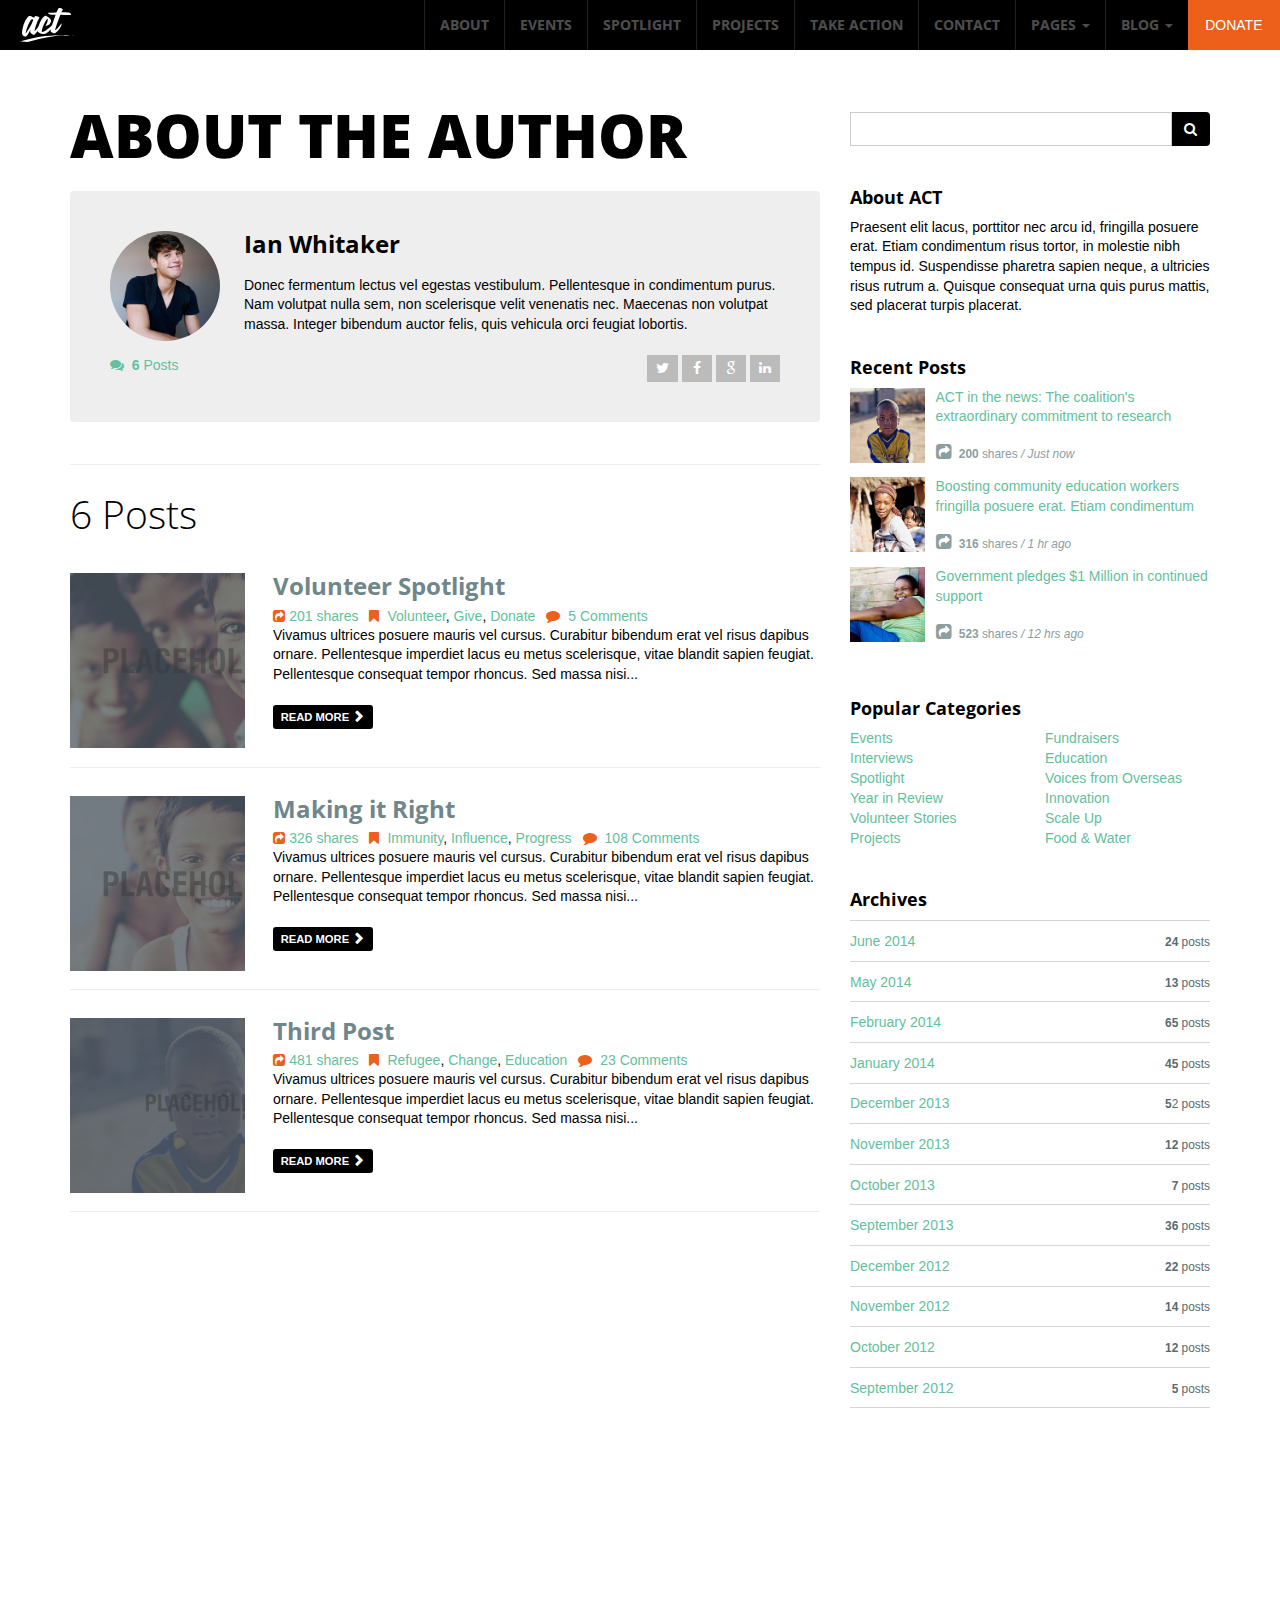
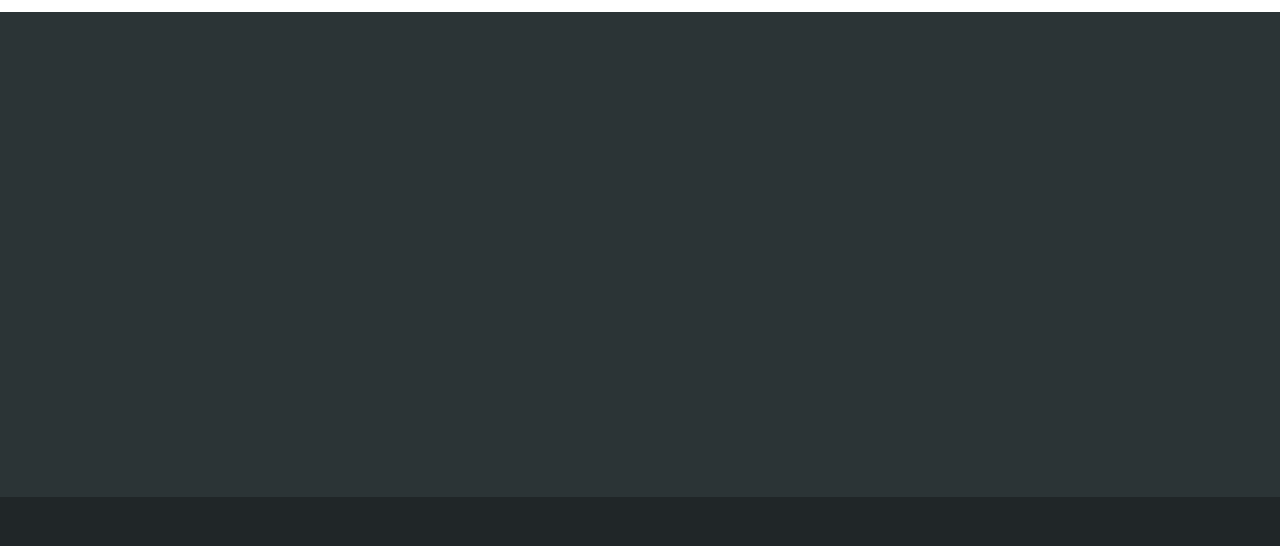
<file: blog-author.html>
<!doctype html><head>
    <meta charset="utf-8">
    <meta name="viewport" content="width=device-width, initial-scale=1.0">
    <meta name="description" content="">
    <meta name="author" content="">

    <title>push for paperless</title>

    <!-- Bootstrap Core CSS -->
    <link href="dist/css/bootstrap.min.css" rel="stylesheet">
    <!-- Theme CSS-->
    <link href="css/one-page-base.css" rel="stylesheet">
    <link href="css/act.css" rel="stylesheet">    
    <!-- Plugins & Assets-->
    <link rel="stylesheet" href="css/animate.css">
    <link rel="stylesheet" href="css/hover-effects.css" /> 
    <!-- Fonts -->
    <link href='http://fonts.googleapis.com/css?family=Open+Sans:400,600,700,800,300,400italic' rel='stylesheet' type='text/css'>
    <link href='http://fonts.googleapis.com/css?family=Open+Sans+Condensed:300,700' rel='stylesheet' type='text/css'>
    <link href="font-awesome-4.1.0/css/font-awesome.min.css" rel="stylesheet" type="text/css">   
    
    <!-- HTML5 shim and Respond.js IE8 support of HTML5 elements and media queries -->
    <!--[if lt IE 9]>
      <script src="https://oss.maxcdn.com/html5shiv/3.7.2/html5shiv.min.js"></script>
      <script src="https://oss.maxcdn.com/respond/1.4.2/respond.min.js"></script>
    <![endif]-->
    
    <!-- Adaptive-Images JS // this has to go here -->
    <script>document.cookie='resolution='+Math.max(screen.width,screen.height)+'; path=/';</script>

	</head>
	<body id="page-top" data-spy="scroll" data-target=".navbar">
    
    <!-- preloader -->
    <div id="preloader-wrapper">
        <div class="preloader"></div>
    </div><!-- / preloader -->
        
    <!--=== NAVBAR ===-->
        <nav class="navbar navbar-custom navbar-fixed-top top-nav-collapse subpage" role="navigation">
                <div class="navbar-header">
                    <ul class="list-unstyled list-inline pull-right">
                        <li>
                            <button type="button" class="navbar-toggle" data-toggle="collapse" data-target=".navbar-main-collapse">
                                <i class="fa fa-bars"></i>
                            </button>     
                        </li>
                        <li id="donate-button-responsive" class="donate bg-brand-tertiary">
                             <a  href="#donatemodal" data-toggle="modal" role="button" class="navbar-toggle">Donate</a>     
                    	</li>      
                    </ul>         
                    <a id="logo" class="navbar-brand" href="index.html"><img src="img/logo.svg" alt="logo"></a>
                </div>
    
                <!-- Responsive toggle nav -->
                <div class="collapse navbar-collapse navbar-right navbar-main-collapse">
                    <ul class="nav navbar-nav">
                        <!-- Hidden li included to remove active class from about link when scrolled up past about section -->
                        <li class="hidden">
                            <a href="#page-top"></a>
                        </li>
                        <li>
                            <a href="index.html#about">About</a>
                        </li>
                        <li>
                            <a href="index.html#events">Events</a>
                        </li>
                        <li>
                            <a href="index.html#volunteer">Spotlight</a>
                        </li>
                        <li>
                            <a href="index.html#gallery">Projects</a>
                        </li>
                        <li>
                            <a href="index.html#join">Take Action</a>
                        </li>
                        <li>
                            <a href="index.html#contact">Contact</a>
                        </li>
                        <li class="dropdown">
                          <a href="#" class="dropdown-toggle" data-toggle="dropdown">Pages <span class="caret"></span></a>
                          <ul class="dropdown-menu" role="menu">
                            <li><a href="donors.html">Donors</a></li>
                            <li><a href="404.html">404</a></li>
                            <li><a href="team.html">Our Team</a></li>
                            <li><a href="calendar.html">Calendar</a></li>
                          </ul>
                        </li>
                        <li class="dropdown">
                          <a href="#" class="dropdown-toggle" data-toggle="dropdown">Blog <span class="caret"></span></a>
                          <ul class="dropdown-menu" role="menu">
                            <li><a href="blog-home.html">Blog Classic</a></li>
                            <li><a href="blog-isotope.html">Blog Isotope</a></li>
                            <li><a href="blog-hero.html">Blog Hero Unit</a></li>
                            <li><a href="blog-post.html">Blog Post</a></li>
                            <li><a href="blog-author.html">About the Author</a></li>
                          </ul>
                        </li>
                    </ul>
                    <div id="donate-button-subpages" class="donate bg-brand-tertiary pull-right">
                        <a href="#donatemodal"  data-toggle="modal" role="button">Donate</a>
                    </div>
                </div><!-- /navbar-collapse -->
         </nav><!-- /navbar -->
        
        <!--=== DONATE modal ===-->
          <div class="modal fade" id="donatemodal">
            <div class="modal-dialog modal-lg text-center">
              <div class="modal-content">
                  <div class="modal-header">
                    <button type="button" class="close" data-dismiss="modal"><span aria-hidden="true">&times;</span><span class="sr-only">Close</span></button>
                    <h1 class="modal-title">Donate Now </h1>
                    <h2>Join us in helping people survive and rebuild their lives. </h2>
                  </div>
                  <div class="modal-body">
                  	<ul class="list-unstyled list-inline">
                  		<li><button type="button" class="btn btn-primary btn-xl btn-block">$15</button></li>
                        <li><button type="button" class="btn btn-primary btn-xl btn-block">$25</button></li>
                        <li><button type="button" class="btn btn-primary btn-xl btn-block">$50</button></li>
                        <li><button type="button" class="btn btn-primary btn-xl btn-block">$75</button></li>
                        <li><button type="button" class="btn btn-primary btn-xl btn-block">$100</button></li>
                        <li>
                       	    <div class="control-group">
                              <div class="form-control-donate controls">
                                <input name="textinput" placeholder="$ Other Amount" class="form-control" type="text">
                              </div>
                            </div>
                        </li>
					</ul>
                    <br>
                    <!-- monthly / one-time -->
                    <form class="form-horizontal text-center">
                      <fieldset>
                      <div class="form-group">
                        <div class="col-md-12"> 
                          <label class="radio-inline" for="radios-0">
                            <input name="radios" id="radios-0" value="1" checked="checked" type="radio">
                            Single Donation
                          </label> 
                          <label class="radio-inline" for="radios-1">
                            <input name="radios" id="radios-1" value="2" type="radio">
                            Monthly Donation
                          </label> 
                        </div>
                    </div>
                    </fieldset>
                  </form><!-- / end monthly / one-time -->
                  <br>
                  <button type="button" class="btn btn-tertiary btn-xl btn-rounded-edge" data-dismiss="modal">Continue</button> 
                  <br><br>                     
                </div>
              </div><!-- / modal-content -->
            </div><!-- / modal-dialog -->
          </div><!--=== / END donate modal ===-->
        
     	<!--=== ABOUT THE AUTHOR ===-->
     	<section id="blog" class="subpage bg-white"> 
    	 <div class="container text-black">
        	<div class="row">
                  <div class="col-lg-8 col-left-responsive-fix posts-column">
                    <!-- blog entry -->
                    <div class="post wow animated fadeIn">
                        <h1>About the Author</h1>
                 </div><!-- / end post -->
                 <!-- Author bio -->
                 <div id="about-author" class="media wow animated fadeIn well-md">
                           <div class="avatar-md pull-left">
                              <img class="img-circle" src="img/tn_user_04.jpg" alt="image" />
                          </div>
                          <div class="description">
                              <h3>Ian Whitaker</h3>
                              <p>Donec fermentum lectus vel egestas vestibulum. Pellentesque in condimentum purus. Nam volutpat nulla sem, non scelerisque velit venenatis nec. Maecenas non volutpat massa. Integer bibendum auctor felis, quis vehicula orci feugiat lobortis.</p>
                          </div>
                          <div class="pull-left"><a href="#" class="wrote-posts-count"><i class="fa fa-comments"></i><span>&nbsp;&nbsp;<b>6</b> Posts</span></a></div>
                          <div class="pull-right">
                              <ul class="list-unstyled list-inline list-social-sq">
                                      <li><a href="#"><i class="fa fa-twitter"></i></a></li>
                                      <li><a href="#"><i class="fa fa-facebook"></i></a></li>
                                      <li><a href="#"><i class="fa fa-google"></i></a></li>
                                      <li><a href="#"><i class="fa fa-linkedin"></i></a></li>
                              </ul>
                          </div>
                  </div><!-- / end author bio -->
      			  <hr>  
                  <!-- author posts -->   
                  <h2>6 Posts</h2>

                  <!-- post -->  
                    <div class="post-content-thumbnail">
                            <div class="effects-container effects-enlarge thumbnail-lg">
                                <a title="Permanent Link" rel="bookmark" href="javascript:void(0)">
                                    <img src="img/gal-bg-children-02.jpg" alt="image">
                                </a>
                            </div>
                            <ul class="post-details list-unstyled list-inline">
                                <li class=""><h3><a href="blog-post.html">Volunteer Spotlight</a></h3></li>
                            </ul>                          
                            <ul class="post-details list-unstyled list-inline">
                                <li> 
                                  <i class="fa fa-share-square"></i><a href="javascript:void(0)">201 shares</a>
                                </li>
                                <li><span class="fa fa-bookmark"></span> <a href="javascript:void(0)"> Volunteer</a>, <a href="#">Give</a>,<a href="#"> Donate</a></li>
                                <li><span class="fa fa-comment"></span> <a href="javascript:void(0)">5 Comments</a></li>
                            </ul>
                            <p>Vivamus ultrices posuere mauris vel cursus. Curabitur bibendum erat vel risus dapibus ornare. Pellentesque imperdiet lacus eu metus scelerisque, vitae blandit sapien feugiat. Pellentesque consequat tempor rhoncus. Sed massa nisi...</p>
							<div class="pull-left"><a class="btn btn-black btn-xs" href="javascript:void(0)"><span class="read-more">Read More</span></a></div>
                    </div>
               	    <br>
                	<hr>
                    
                    <!-- post -->  
                    <div class="post-content-thumbnail">
                            <div class="effects-container effects-enlarge thumbnail-lg">
                                <a title="Permanent Link" rel="bookmark" href="javascript:void(0)">
                                    <img src="img/gal-bg-children-01.jpg" alt="image">
                                </a>
                            </div>
                            <ul class="post-details list-unstyled list-inline">
                                <li class=""><h3><a href="blog-post.html">Making it Right</a></h3></li>
                            </ul>                          
                            <ul class="post-details list-unstyled list-inline">
                                <li> 
                                  <i class="fa fa-share-square"></i><a href="javascript:void(0)">326 shares</a>
                                </li>
                                <li><span class="fa fa-bookmark"></span> <a href="javascript:void(0)"> Immunity</a>, <a href="#">Influence</a>,<a href="#"> Progress</a></li>
                                <li><span class="fa fa-comment"></span> <a href="javascript:void(0)">108 Comments</a></li>
                            </ul>
                            <p>Vivamus ultrices posuere mauris vel cursus. Curabitur bibendum erat vel risus dapibus ornare. Pellentesque imperdiet lacus eu metus scelerisque, vitae blandit sapien feugiat. Pellentesque consequat tempor rhoncus. Sed massa nisi...</p>
							<div class="pull-left"><a class="btn btn-black btn-xs" href="javascript:void(0)"><span class="read-more">Read More</span></a></div>
                    </div>
                <br>
                <hr>
                <!-- post -->  
                    <div class="post-content-thumbnail">
                            <div class="effects-container effects-enlarge thumbnail-lg">
                                <a title="Permanent Link" rel="bookmark" href="javascript:void(0)">
                                    <img src="img/gal-tn-children-03.jpg"  alt="image">
                                </a>
                            </div>
                            <ul class="post-details list-unstyled list-inline">
                                <li class=""><h3><a href="blog-post.html">Third Post</a></h3></li>
                            </ul>                          
                            <ul class="post-details list-unstyled list-inline">
                                <li> 
                                  <i class="fa fa-share-square"></i><a href="javascript:void(0)">481 shares</a>
                                </li>
                                <li><span class="fa fa-bookmark"></span> <a href="javascript:void(0)"> Refugee</a>, <a href="#">Change</a>,<a href="#"> Education</a></li>
                                <li><span class="fa fa-comment"></span> <a href="javascript:void(0)">23 Comments</a></li>
                            </ul>
                            <p>Vivamus ultrices posuere mauris vel cursus. Curabitur bibendum erat vel risus dapibus ornare. Pellentesque imperdiet lacus eu metus scelerisque, vitae blandit sapien feugiat. Pellentesque consequat tempor rhoncus. Sed massa nisi...</p>
							<div class="pull-left"><a class="btn btn-black btn-xs" href="javascript:void(0)"><span class="read-more">Read More</span></a></div>
                    </div>
                <br>
                <hr><!-- / end author posts -->
                </div><!--=== / END about the author ===-->
                
                <!--=== SIDEBAR ===-->
                <div class="col-lg-4"> 
                    <!-- Search -->
                    <div class="widget wow animated fadeIn">
                        <div class="input-group">
                            <input type="text" class="form-control">
                            <span class="input-group-btn">
                                <button class="btn btn-black" type="button">
                                    <span class="fa fa-search"></span>
                                </button>
                            </span>
                        </div><!-- /input-group -->
                    </div><!-- /search -->
    
                    <!-- About -->
                    <div class="widget wow animated fadeIn">
						<h4>About ACT</h4>
                        <p>Praesent elit lacus, porttitor nec arcu id, fringilla posuere erat. Etiam condimentum risus tortor, in molestie nibh tempus id. Suspendisse pharetra sapien neque, a ultricies risus rutrum a. Quisque consequat urna quis purus mattis, sed placerat turpis placerat. 
                        </p>
                    </div><!-- /about -->
                    
                    <!-- Recent Posts -->
                    <div class="widget wow animated fadeIn">
                        <h4>Recent Posts</h4>
                        <div class="article-container">
                            <article id="name-here" class="post">
                                <div class="thumbnail-sm">
                                    <a href="javascript:void(0)" ><img src="img/tn-xs-02.jpg" alt="post"></a>
                                </div>
                                <div class="article-content-wrapper">
                                    <div class="article-content">
                                        <p class="article-excerpt">
                       					 <a href="javascript:void(0)" >ACT in the news: The coalition's extraordinary commitment to research</a>
                                        </p>
                                    </div>
                                    <footer>
                                        <div class="article-shares">
                                            <i class="fa fa-share-square"></i>
                                            <small>
                                            	<a class="num" href="javascript:void(0)"><b>200</b></a> shares
                                            	<span class="time-stamp">/ Just now</span>
                                            </small>
                                        </div>
                                        <div class="article-shares-links" style="display: none; opacity: 0;"></div>
                                    </footer>
                                </div>
                            </article>
                         </div> <!-- / end post 1 -->
                         <div class="article-container">
                         	<article id="name-here2" class="post">
                            	 <div class="thumbnail-sm">
                                    <a href="javascript:void(0)" ><img src="img/tn-xs-03.jpg" alt="post"></a>
                                </div><div class="article-content-wrapper">
                                    <div class="article-content">
                                        <p class="article-excerpt">
                       					 <a href="javascript:void(0)" >Boosting community education workers fringilla posuere erat. Etiam condimentum </a>
                                        </p>
                                    </div>
                                    <footer>
                                        <div class="article-shares">
                                            <i class="fa fa-share-square"></i>
                                            <small>
                                            	<a class="num" href="javascript:void(0)"><b>316</b></a> shares
                                            	<span class="time-stamp">/ 1 hr ago</span>
                                            </small>
                                        </div>
                                        <div class="article-shares-links" style="display: none; opacity: 0;"></div>
                                    </footer>
                                </div>
                            </article>
                         </div> <!-- / end post 2 -->
                         <div class="article-container">
                         	<article id="name-here3" class="post">
                          		<div class="thumbnail-sm">
                                    <a href="javascript:void(0)" ><img src="img/tn-xs-04.jpg" alt="post"></a>
                                </div><div class="article-content-wrapper">
                                    <div class="article-content">
                                        <p class="article-excerpt">
                       					 <a href="javascript:void(0)" >Government pledges $1 Million in continued support</a>
                                        </p>
                                    </div>
                                    <footer>
                                        <div class="article-shares">
                                            <i class="fa fa-share-square"></i>
                                            <small>
                                            	<a class="num" href="javascript:void(0)"><b>523</b></a> shares
                                            	<span class="time-stamp">/ 12 hrs ago</span>
                                            </small>
                                        </div>
                                        <div class="article-shares-links" style="display: none; opacity: 0;"></div>
                                    </footer>
                                </div>
                            </article>
                         </div> <!-- / end post 3 -->
                    </div><!-- / end recent posts -->
                    
                    <!-- Categories -->
                    <div class="widget wow animated fadeIn">
                        <h4>Popular Categories</h4>
                        <div class="row">
                            <div class="col-lg-6">
                                <ul class="list-unstyled">
                                    <li><a href="javascript:void(0)">Events</a></li>
                                    <li><a href="javascript:void(0)">Interviews</a></li>
                                    <li><a href="javascript:void(0)">Spotlight</a></li>
                                    <li><a href="javascript:void(0)">Year in Review</a></li>
                                    <li><a href="javascript:void(0)">Volunteer Stories</a></li>
                                    <li><a href="javascript:void(0)">Projects</a></li>
                                </ul>
                            </div>
                            <div class="col-lg-6">
                                <ul class="list-unstyled">
                                    <li><a href="javascript:void(0)">Fundraisers</a></li>
                                    <li><a href="javascript:void(0)">Education</a></li>
                                    <li><a href="javascript:void(0)">Voices from Overseas</a></li>
                                    <li><a href="javascript:void(0)">Innovation</a></li>
                                    <li><a href="javascript:void(0)">Scale Up</a></li>
                                    <li><a href="javascript:void(0)">Food & Water</a></li>
                                </ul>
                            </div>
                        </div>
                    </div><!-- / end categories -->
                    
                    
                    <!-- Archives-->
                    <div class="widget wow animated fadeIn">
                    	<h4>Archives</h4>
                        <ul class="list-unstyled list-vert-solid-line">
                            <li><a href="#" title='June 2014'>June 2014</a><a href="javascript:void(0)" class="num pull-right"><small><b>24</b> posts</small></a></li>
                            <li><a href="#" title='May 2014'>May 2014</a><a href="javascript:void(0)" class="num pull-right"><small><b>13</b> posts</small></a></li>
                            <li><a href="#" title='February 2014'>February 2014</a><a href="javascript:void(0)" class="num pull-right"><small><b>65</b> posts</small></a></li>
                            <li><a href="#" title='January 2014'>January 2014</a><a href="javascript:void(0)" class="num pull-right"><small><b>45</b> posts</small></a></li>
                            <li><a href="#" title='December 2013'>December 2013</a><a href="javascript:void(0)" class="num pull-right"><small><b>5</b>2 posts</small></a></li>
                            <li><a href="#" title='November 2013'>November 2013</a><a href="javascript:void(0)" class="num pull-right"><small><b>12</b> posts</small></a></li>
                            <li><a href="#" title='October 2013'>October 2013</a><a href="javascript:void(0)" class="num pull-right"><small><b>7</b> posts</small></a></li>
                            <li><a href="#" title='September 2013'>September 2013</a><a href="javascript:void(0)" class="num pull-right"><small><b>36</b> posts</small></a></li>
                            <li><a href="#" title='December 2012'>December 2012</a><a href="javascript:void(0)" class="num pull-right"><small><b>22</b> posts</small></a></li>
                            <li><a href="#" title='November 2012'>November 2012</a><a href="javascript:void(0)" class="num pull-right"><small><b>14</b> posts</small></a></li>
                            <li><a href="#" title='October 2012'>October 2012</a><a href="javascript:void(0)" class="num pull-right"><small><b>12</b> posts</small></a></li>
                            <li><a href="#" title='September 2012'>September 2012</a><a href="javascript:void(0)" class="num pull-right"><small><b>5</b> posts</small></a></li>
						</ul>
                    </div><!-- / end archives-->
                    
                    <!-- tags -->
                    <div class="widget wow animated fadeIn">
                        <h4>TAGS</h4>
                        <a class="tag label label-secondary-med" href="javascript:void(0)"><i class="fa fa-tag"></i> Hope</a> 
                        <a class="tag label label-secondary-med" href="javascript:void(0)"><i class="fa fa-tag"></i> Donate</a> 
                        <a class="tag label label-secondary-med" href="javascript:void(0)"><i class="fa fa-tag"></i> Profiles</a>
                        <a class="tag label label-secondary-med" href="javascript:void(0)"><i class="fa fa-tag"></i> Fast Facts</a> 
                        <a class="tag label label-secondary-med" href="javascript:void(0)"><i class="fa fa-tag"></i> Refugee</a> 
                        <a class="tag label label-secondary-med" href="javascript:void(0)"><i class="fa fa-tag"></i> Events</a> 
                        <a class="tag label label-secondary-med" href="javascript:void(0)"><i class="fa fa-tag"></i> Questions</a> 
                        <a class="tag label label-secondary-med" href="javascript:void(0)"><i class="fa fa-tag"></i> Fundraise</a>
                        <a class="tag label label-secondary-med" href="javascript:void(0)"><i class="fa fa-tag"></i> Volunteer</a> 
                        <a class="tag label label-secondary-med" href="javascript:void(0)"><i class="fa fa-tag"></i> Opportunity</a> 
                        <a class="tag label label-secondary-med" href="javascript:void(0)"><i class="fa fa-tag"></i> Food</a> 
                        <a class="tag label label-secondary-med" href="javascript:void(0)"><i class="fa fa-tag"></i> Water</a> 
                        <a class="tag label label-secondary-med" href="javascript:void(0)"><i class="fa fa-tag"></i> Interview</a> 
                    </div><!-- / tags -->
                </div>
            </div>
          </div><!-- /container -->
 	  </section><!--=== END sidebar ===-->
        
      <!--=== FOOTER ===-->
      <section id="footer">
          <!-- Row 1 -->
              <div class="row footer-top row-of-columns">
                  <div class="inner-container wow animated-longer-delay-4 fadeIn">
                      <div class="col-md-3">
                            <!-- Mission -->
                            <div class="headline"><h5>Mission</h5></div>  
                            <p>Act is a one-page template designed with non-profits in mind. The download includes a number of components to get you started including an email template along with a blog skin.  </p><!-- End Mission -->
                            
                            <!-- Monthly Newsletter -->
                            <div class="headline"><h5>Monthly Newsletter</h5></div> 
                            <p>Subscribe to our newsletter and stay up to date with the latest news and deals!</p>
                            <form class="footer-subsribe">
                                <div class="input-group">
                                    <input type="text" class="form-control" placeholder="Email Address">                            
                                    <span class="input-group-btn">
                                        <button class="btn btn-primary" type="button">Subscribe</button>
                                    </span>
                                </div>                  
                            </form>                         
                            <!-- End Monthly Newsletter -->
                      </div>
                      <div class="col-md-3">
                                <div class="content-stacked">
                                    <!-- Community -->
                                    <div class="headline-first"><h5>Community</h5></div>
                                          <ul class="list-unstyled list-vert-solid-line">
                                              <li><i class="fa fa-angle-right text-primary"></i><a href="javascript:void(0)">Our Issues Blog</a></li>
                                              <li><i class="fa fa-angle-right text-primary"></i><a href="javascript:void(0)">Calendar of Events</a></li>
                                              <li><i class="fa fa-angle-right text-primary"></i><a href="javascript:void(0)">Membership</a></li>
                                              <li><i class="fa fa-angle-right text-primary"></i><a href="javascript:void(0)">History</a></li>
                                              <li><i class="fa fa-angle-right text-primary"></i><a href="javascript:void(0)">Donors</a></li>
                                              <li><i class="fa fa-angle-right text-primary"></i><a href="javascript:void(0)">Related</a></li>
                                          </ul><!-- / End Community -->
                                    <div class="clearfix"></div>
                             </div>
                      </div>
                      <div class="col-md-3">
                            <!-- Recent Blog Entries -->
                              <div class="blog-posts">
                                  <div class="headline"><h5>Recent Blog Entries</h5></div>
                                  <div class="post col-lg-12 no-padding">
                                      <a href="javascript:void(0)"><strong class="text-primary">Syria: the Dangers</strong><br> 
                                      Home replaced by a perilous sea journey to Italy...</a><br>
                                      <i><small>Posted by Administrator</small></i>
                                  </div>          	
                                  <div class="post col-lg-12 no-padding">
                                      <a href="javascript:void(0)"><strong class="text-primary">Displacement of thousands</strong><br>
                                      <i>Now headed for a region that’s already overstretcheded...</i></a><br>
                                      <i><small>Posted by Administrator</small></i>                           	
                                  </div> 
                                      
                                  <div class="post col-lg-12 no-padding">
                                      <a href="javascript:void(0)"><strong class="text-primary">Six months of fighting</strong><br>
                                      <i>A generation of children at risk...</i></a>    <br>
                                      <i><small>Posted by Administrator</small></i>                       	
                                   </div> 
                             </div><!-- / end recent blog entries -->
      
                      </div>
                      <div class="col-md-3 last">
                              <!-- Flickr -->
                              <div class="headline-first"><h5>Photostream</h5></div>  
                              <div id="flickr-wrapper"><div id="flickr-stream"></div></div><!-- / end flickr -->
                              <!-- Contact -->
                              <div class="headline"><h5>Contact</h5></div>
                              <ul class="list-unstyled list-stacked-spaced">
                              	<li><a href="javascript:void(0)"><i class="fa fa-home text-pr"></i> Brooklyn, New York</a></li>
                                <li><a href="javascript:void(0)"><i class="fa fa-envelope"></i> info@yokcreative.com</a></li>
                                <li><a href="javascript:void(0)"><i class="fa fa-phone"></i> 543.999.1463</a></li>
                              </ul><!-- / end contact -->        
                      </div>
                      <div class="clearfix"></div>
                   </div><!-- / end inner container -->
              </div><!-- / end Row 1 -->
			 <!-- Row 2 -->
              <div class="row footer-bottom">
                  <div class="inner-container-small wow animated fadeIn">
                      <div class="col-lg-3 col-sm-12 left"><p><small class="transparent-50">© 2014 yokCreative. All Rights Reserved.</small></p></div>
                      <div class="col-lg-3 col-sm-12 pull-right">
                           <div class="list-social transparent-50 pull-right">
                                <ul class="list-inline">
                                    <li><a href="javascript:void(0)"><i class="fa fa-facebook transparent"></i></a></li>
                                    <li><a href="javascript:void(0)"><i class="fa fa-twitter transparent"></i></a></li>
                                    <li><a href="javascript:void(0)"><i class="fa fa-dribbble transparent"></i></a></li>
                                    <li><a href="javascript:void(0)"><i class="fa fa-tumblr transparent"></i></a></li>
                                    <li><a href="javascript:void(0)"><i class="fa fa-flickr transparent"></i></a></li>
                                </ul>
                            </div>
                      </div>
                  </div>
              </div><!-- / end Row 2 -->
        </section><!--=== END Footer ===-->
                               
        <!-- Core JavaScript Files -->
		<script src="js/jquery-1.11.0.js"></script>
        <!-- Bootstrap Core JavaScript -->
        <script src="dist/js/bootstrap.min.js"></script>
        <!-- Plugins -->
		<script src="js/modernizr.js"></script>
        <script src="js/jquery.easing.min.js"></script>	
		<script src="plugins/WOW-master/dist/wow.js"></script>
        <script>
            new WOW().init();
        </script>
        <!-- Custom JavaScript -->
        <script src="js/act-subpages.js"></script>
        
	</body>
</html>
</file>
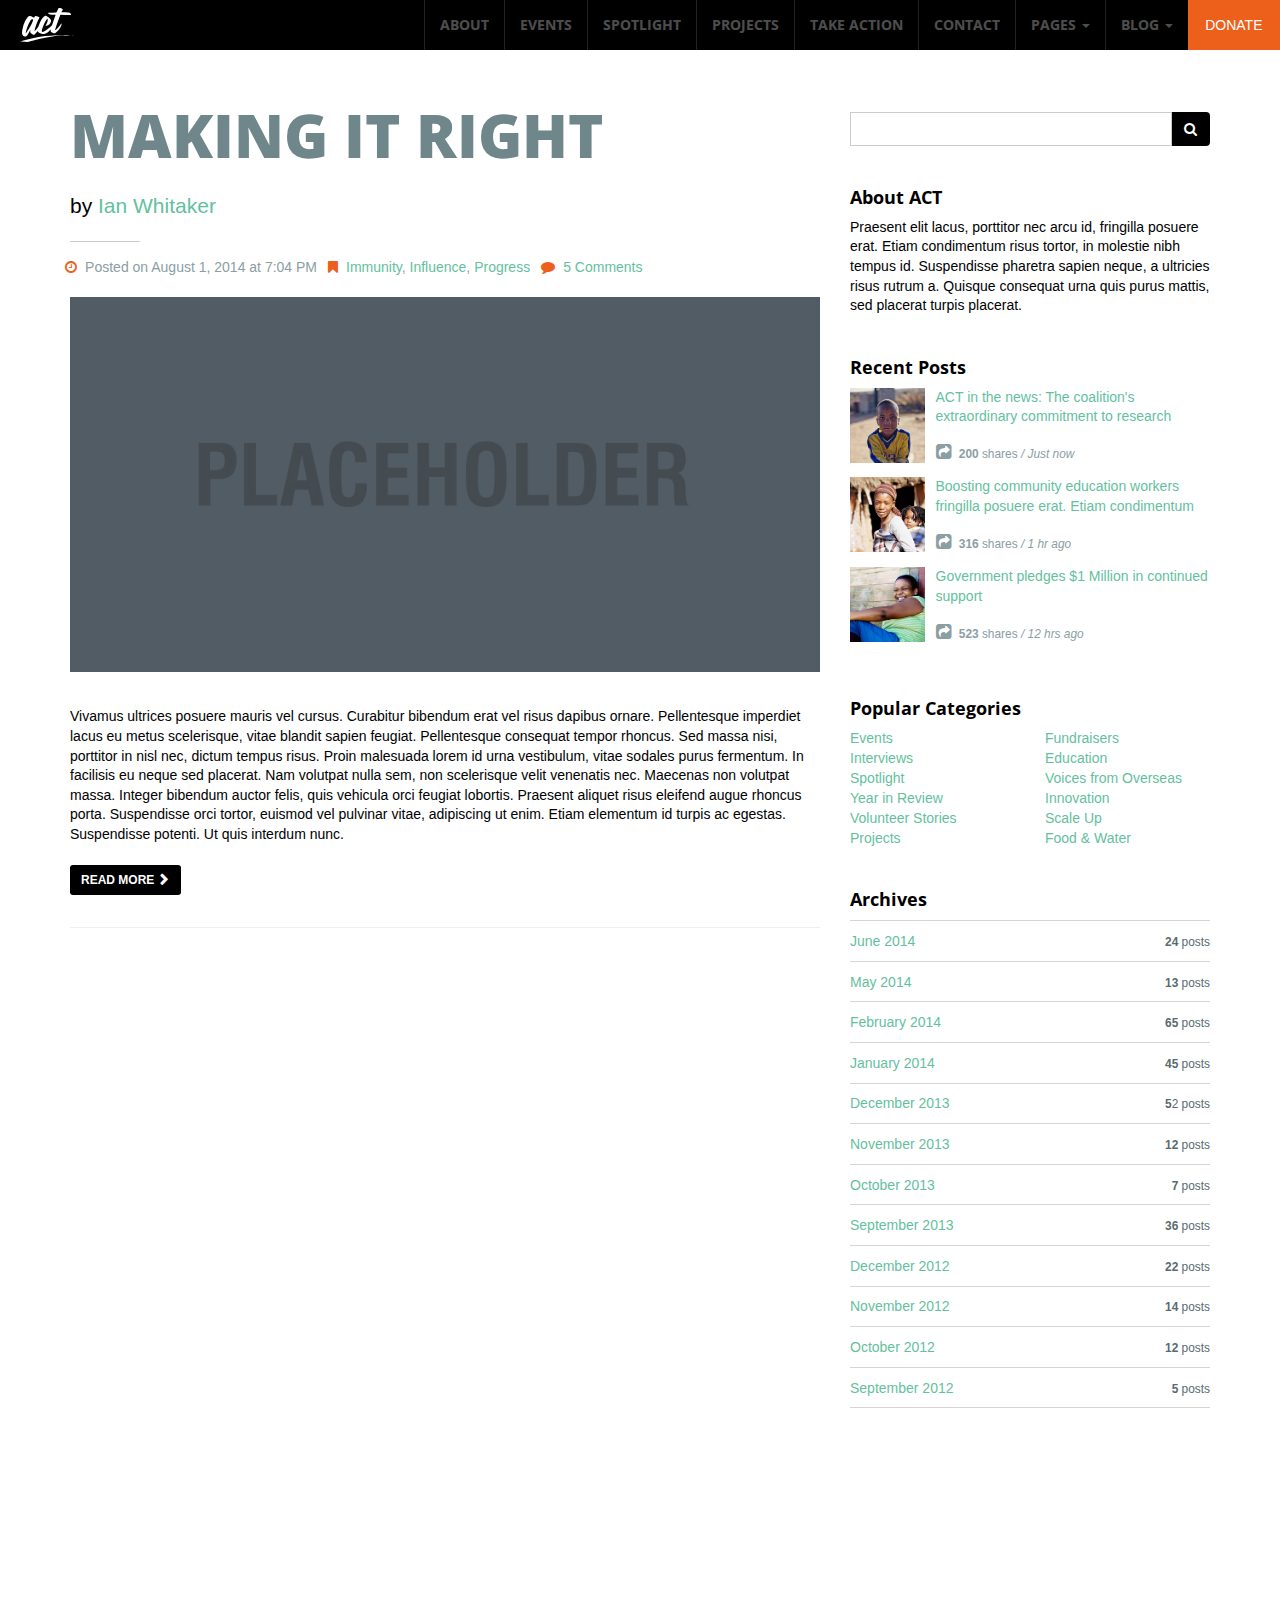
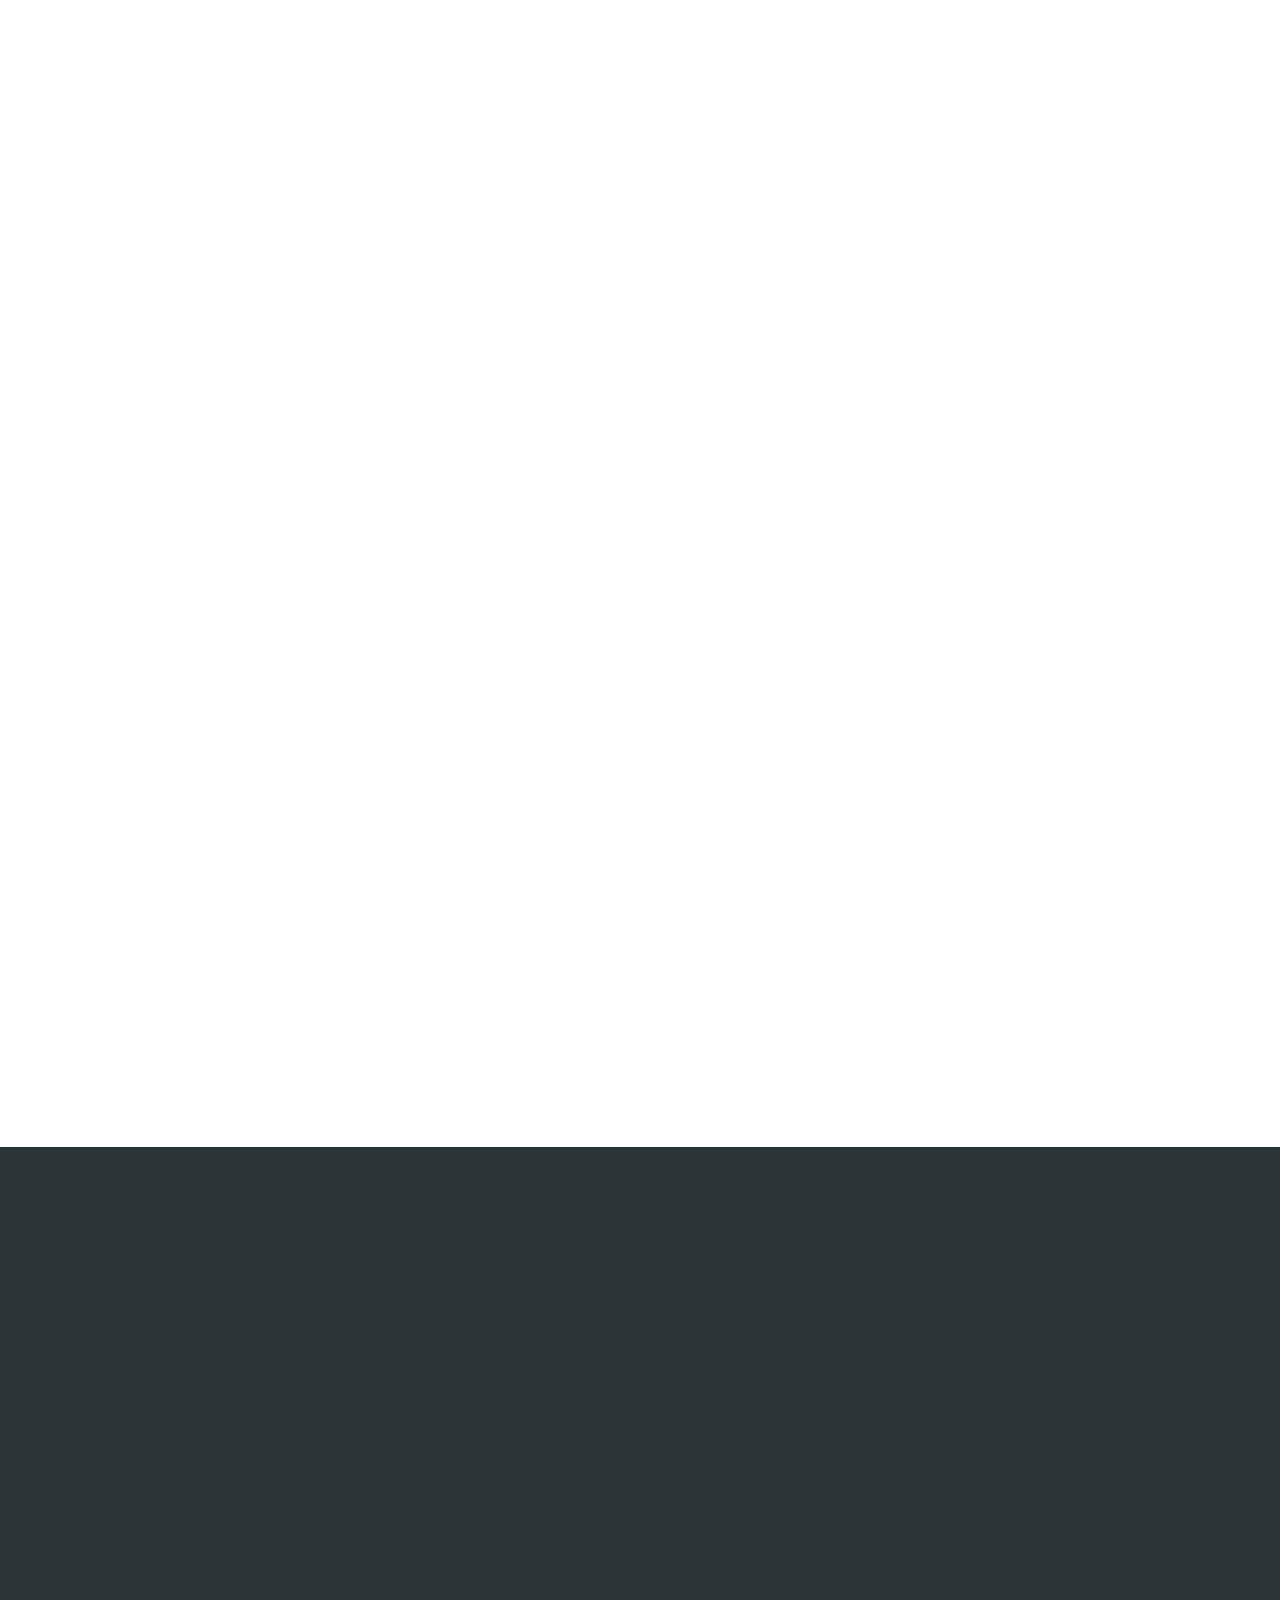
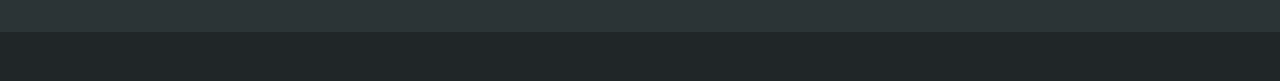
<file: blog-home.html>
<!doctype html><head>
    <meta charset="utf-8">
    <meta name="viewport" content="width=device-width, initial-scale=1.0">
    <meta name="description" content="">
    <meta name="author" content="">

    <title>push for paperless</title>

    <!-- Bootstrap Core CSS -->
    <link href="dist/css/bootstrap.min.css" rel="stylesheet">
    <!-- Theme CSS-->
    <link href="css/one-page-base.css" rel="stylesheet">
    <link href="css/act.css" rel="stylesheet">   
    <!-- Plugins & Assets-->
    <link rel="stylesheet" href="css/animate.css">
    <link rel="stylesheet" href="css/hover-effects.css" /> 
    <!-- Fonts -->
    <link href='http://fonts.googleapis.com/css?family=Open+Sans:400,600,700,800,300,400italic' rel='stylesheet' type='text/css'>
    <link href='http://fonts.googleapis.com/css?family=Open+Sans+Condensed:300,700' rel='stylesheet' type='text/css'>
    <link href="font-awesome-4.1.0/css/font-awesome.min.css" rel="stylesheet" type="text/css">    
    <!-- HTML5 shim and Respond.js IE8 support of HTML5 elements and media queries -->
    <!--[if lt IE 9]>
      <script src="https://oss.maxcdn.com/html5shiv/3.7.2/html5shiv.min.js"></script>
      <script src="https://oss.maxcdn.com/respond/1.4.2/respond.min.js"></script>
    <![endif]-->
    
    <!-- Adaptive-Images JS // this has to go here -->
    <script>document.cookie='resolution='+Math.max(screen.width,screen.height)+'; path=/';</script>
    <!-- 'Addthis' share widget -->
	<script type="text/javascript" src="//s7.addthis.com/js/300/addthis_widget.js#pubid=co31"></script>

	</head>
	<body>
    
    <!-- preloader -->
    <div id='preloader-wrapper'>
        <div class="preloader"></div>
    </div><!-- / preloader -->
        
    		
    <!--=== NAVBAR ===-->
        <nav class="navbar navbar-custom navbar-fixed-top top-nav-collapse subpage" role="navigation">
                <div class="navbar-header">
                    <ul class="list-unstyled list-inline pull-right">
                        <li>
                            <button type="button" class="navbar-toggle" data-toggle="collapse" data-target=".navbar-main-collapse">
                                <i class="fa fa-bars"></i>
                            </button>     
                        </li>
                        <li id="donate-button-responsive" class="donate bg-brand-tertiary">
                             <a  href="#donatemodal" data-toggle="modal" role="button" class="navbar-toggle">Donate</a>     
                    	</li>     
                    </ul>         
                    <a id="logo" class="navbar-brand" href="index.html"><img src="img/logo.svg" alt="logo"></a>
                </div>
    
                <!-- Responsive toggle nav -->
                <div class="collapse navbar-collapse navbar-right navbar-main-collapse">
                    <ul class="nav navbar-nav">
                        <!-- Hidden li included to remove active class from about link when scrolled up past about section -->
                        <li class="hidden">
                            <a href="#page-top"></a>
                        </li>
                        <li>
                            <a href="index.html#about">About</a>
                        </li>
                        <li>
                            <a href="index.html#events">Events</a>
                        </li>
                        <li>
                            <a href="index.html#volunteer">Spotlight</a>
                        </li>
                        <li>
                            <a href="index.html#gallery">Projects</a>
                        </li>
                        <li>
                            <a href="index.html#join">Take Action</a>
                        </li>
                        <li>
                            <a href="index.html#contact">Contact</a>
                        </li>
                        <li class="dropdown">
                          <a href="#" class="dropdown-toggle" data-toggle="dropdown">Pages <span class="caret"></span></a>
                          <ul class="dropdown-menu" role="menu">
                            <li><a href="donors.html">Donors</a></li>
                            <li><a href="404.html">404</a></li>
                            <li><a href="team.html">Our Team</a></li>
                            <li><a href="calendar.html">Calendar</a></li>
                          </ul>
                        </li>
                        <li class="dropdown">
                          <a href="#" class="dropdown-toggle" data-toggle="dropdown">Blog <span class="caret"></span></a>
                          <ul class="dropdown-menu" role="menu">
                            <li><a href="blog-home.html">Blog Classic</a></li>
                            <li><a href="blog-isotope.html">Blog Isotope</a></li>
                            <li><a href="blog-hero.html">Blog Hero Unit</a></li>
                            <li><a href="blog-post.html">Blog Post</a></li>
                            <li><a href="blog-author.html">About the Author</a></li>
                          </ul>
                        </li>
                    </ul>
                  <div id="donate-button-subpages" class="donate bg-brand-tertiary pull-right">
                        <a href="#donatemodal"  data-toggle="modal" role="button">Donate</a>
                    </div>
                </div><!-- /navbar-collapse -->
         </nav><!-- /navbar -->
        
        <!--=== DONATE modal ===-->
          <div class="modal fade" id="donatemodal">
            <div class="modal-dialog modal-lg text-center">
              <div class="modal-content">
                  <div class="modal-header">
                    <button type="button" class="close" data-dismiss="modal"><span aria-hidden="true">&times;</span><span class="sr-only">Close</span></button>
                    <h1 class="modal-title">Donate Now </h1>
                    <h2>Join us in helping people survive and rebuild their lives. </h2>
                  </div>
                  <div class="modal-body">
                  	<ul class="list-unstyled list-inline">
                  		<li><button type="button" class="btn btn-primary btn-xl btn-block">$15</button></li>
                        <li><button type="button" class="btn btn-primary btn-xl btn-block">$25</button></li>
                        <li><button type="button" class="btn btn-primary btn-xl btn-block">$50</button></li>
                        <li><button type="button" class="btn btn-primary btn-xl btn-block">$75</button></li>
                        <li><button type="button" class="btn btn-primary btn-xl btn-block">$100</button></li>
                        <li>
                       	    <div class="control-group">
                              <div class="form-control-donate controls">
                                <input name="textinput" placeholder="$ Other Amount" class="form-control" type="text">
                              </div>
                            </div>
                        </li>
					</ul>
                    <br>
                    <!-- monthly / one-time -->
                          <form class="form-horizontal text-center">
                            <fieldset>
                            <div class="form-group">
                              <div class="col-md-12"> 
                                <label class="radio-inline" for="radios-0">
                                  <input name="radios" id="radios-0" value="1" checked="checked" type="radio">
                                  Single Donation
                                </label> 
                                <label class="radio-inline" for="radios-1">
                                  <input name="radios" id="radios-1" value="2" type="radio">
                                  Monthly Donation
                                </label> 
                              </div>
                          </div>
                          </fieldset>
                        </form>
                    <br>
                    <button type="button" class="btn btn-tertiary btn-xl" data-dismiss="modal">Continue</button> 
                    <br><br>                     
                </div>
              </div><!-- / modal-content -->
            </div><!-- / modal-dialog -->
          </div><!--=== / END donate modal ===-->
        
     	<!--=== BLOG HOME ===-->
     	<section id="blog" class="subpage bg-white"> 
    	 <div class="container text-black">
        	<div class="row">
                  <div class="col-lg-8 col-left-responsive-fix posts-column">
                    <!-- blog entry -->
                    <div class="post wow animated fadeIn">
                        <h1><a href="blog-post.html">Making it Right</a></h1>
                        <p class="lead">by <a href="index.php">Ian Whitaker</a>
                        </p>
                        <div class="accent-rule-short-left"></div>
                        <ul class="post-details list-unstyled list-inline">
                            <li><p><span class="fa fa-clock-o"></span> Posted on August 1, 2014 at 7:04 PM</p></li>
                            <li><p><span class="fa fa-bookmark"></span> <a href="javascript:void(0)">Immunity</a>, <a href="javascript:void(0)">Influence</a>,<a href="javascript:void(0)"> Progress</a></p></li>
                            <li><p><span class="fa fa-comment"></span> <a href="javascript:void(0)">5 Comments</a></p></li>
                        </ul>
                        <div class="image"> 
                        	<div class="effects-container effects-enlarge">
                            	<a href="javascript:void(0)"><img src="img/blog-bg-man-01.jpg" class="img-responsive" alt="image"></a>
                            </div>
                        </div>
                        <p> Vivamus ultrices posuere mauris vel cursus. Curabitur bibendum erat vel risus dapibus ornare. Pellentesque imperdiet lacus eu metus scelerisque, vitae blandit sapien feugiat. Pellentesque consequat tempor rhoncus. Sed massa nisi, porttitor in nisl nec, dictum tempus risus. Proin malesuada lorem id urna vestibulum, vitae sodales purus fermentum. In facilisis eu neque sed placerat. Nam volutpat nulla sem, non scelerisque velit venenatis nec. Maecenas non volutpat massa. Integer bibendum auctor felis, quis vehicula orci feugiat lobortis. Praesent aliquet risus eleifend augue rhoncus porta. Suspendisse orci tortor, euismod vel pulvinar vitae, adipiscing ut enim. Etiam elementum id turpis ac egestas. Suspendisse potenti. Ut quis interdum nunc. </p>
                        <div class="pull-left"><a class="btn btn-black btn-sm" href="javascript:void(0)"><span class="read-more">Read More</span></a></div>
                        <div class="pull-right">
                            <!-- You'll need to create your own addthis account -->
                            <div class="addthis_sharing_toolbox"></div>
                        </div>
                        <br>
                        <hr>
                    </div>
                    
                    <!-- second blog entry -->
                    <div class="post wow animated fadeIn">
                        <h1><a href="blog-post.html">Volunteer Spotlight</a>
                        </h1>
                        <p class="lead">by <a href="index.php">ACT</a>
                        </p>
                        <div class="accent-rule-short-left"></div>
                        <ul class="post-details list-unstyled list-inline">
                            <li><p><span class="fa fa-clock-o"></span> Posted on July 25, 2014 at 8:01 AM</p></li>
                            <li><p><span class="fa fa-bookmark"></span> <a href="javascript:void(0)">Volunteer</a>, <a href="javascript:void(0)">Fundraiser</a>,<a href="javascript:void(0)"> Community</a></p></li>
                            <li><p><span class="fa fa-comment"></span> <a href="javascript:void(0)">45 Comments</a></p></li>
                        </ul>
                        <div class="image"> 
                        	<div class="effects-container effects-enlarge">
                            	<a href="javascript:void(0)"><img src="img/blog-bg-volun-01.jpg" class="img-responsive" alt="image"></a>
                            </div>
                        </div>
                        <p>Sed massa nisi, porttitor in nisl nec, dictum tempus risus. Proin malesuada lorem id urna vestibulum, vitae sodales purus fermentum. In facilisis eu neque sed placerat. Nam volutpat nulla sem, non scelerisque velit venenatis nec. Maecenas non volutpat massa. Integer bibendum auctor felis, quis vehicula orci feugiat lobortis. Praesent aliquet risus eleifend augue rhoncus porta. Suspendisse orci tortor, euismod vel pulvinar vitae, adipiscing ut enim. Etiam elementum id turpis ac egestas. Suspendisse potenti. Ut quis interdum nunc.</p>
                        <div class="pull-left"><a class="btn btn-black btn-sm" href="javascript:void(0)"><span class="read-more">Read More</span></a></div>
                        <div  class="pull-right">
                            <!-- You'll need to create your own addthis account -->
                            <div class="addthis_sharing_toolbox"></div>
                        </div>
                        <br>
                        <hr>
    				</div>
                    
                    <!-- third blog entry -->
                    <div class="post wow animated fadeIn">
                        <h1><a href="blog-post.html">Third Blog Post Entry</a>
                        </h1>
                        <p class="lead">by <a href="index.php">Ian Whitaker</a>
                        </p>
                        <div class="accent-rule-short-left"></div>
                        <ul class="post-details list-unstyled list-inline">
                            <li><p><span class="fa fa-clock-o"></span> Posted on July 4, 2014 at 9:04 PM</p></li>
                            <li><p><span class="fa fa-bookmark"></span> <a href="javascript:void(0)">Education</a>, <a href="javascript:void(0)">Build</a>,<a href="javascript:void(0)"> Events</a></p></li>
                            <li><p><span class="fa fa-comment"></span> <a href="javascript:void(0)">23 Comments</a></p></li>
                        </ul>
                        <div class="image"> 
                        	<div class="effects-container effects-enlarge">
                            	<a href="javascript:void(0)"><img src="img/blog-bg-school-01.jpg" class="img-responsive" alt="image"></a>
                            </div>
                        </div>
                        <p>Nam volutpat nulla sem, non scelerisque velit venenatis nec. Maecenas non volutpat massa. Integer bibendum auctor felis, quis vehicula orci feugiat lobortis. Praesent aliquet risus eleifend augue rhoncus porta. Suspendisse orci tortor, euismod vel pulvinar vitae, adipiscing ut enim. Etiam elementum id turpis ac egestas. Suspendisse potenti. Ut quis interdum nunc. Sed massa nisi, porttitor in nisl nec, dictum tempus risus. Proin malesuada lorem id urna vestibulum, vitae sodales purus fermentum. In facilisis eu neque sed placerat. Vivamus ultrices posuere mauris vel cursus. Curabitur bibendum erat vel risus dapibus ornare. Pellentesque imperdiet lacus eu metus scelerisque, vitae blandit sapien feugiat.</p>
                        <div class="pull-left"><a class="btn btn-black btn-sm" href="javascript:void(0)"><span class="read-more">Read More</span></a></div>
                        <div class="pull-right">
                            <!-- You'll need to create your own addthis account -->
                            <div class="addthis_sharing_toolbox"></div>
                        </div>
                        <br><hr>
       			    </div>
                    	
                    <!-- pager -->
                    <ul class="pager wow animated fadeIn">
                        <li class="previous"><a href="javascript:void(0)">&larr; Older</a>
                        </li>
                        <li class="next"><a href="javascript:void(0)">Newer &rarr;</a>
                        </li>
                    </ul><!-- /end pager -->
    
                </div>
                
                <!-- SIDEBAR -->
                <div class="col-lg-4"> 
                    <!-- Search -->
                    <div class="widget wow animated fadeIn">
                        <div class="input-group">
                            <input type="text" class="form-control">
                            <span class="input-group-btn">
                                <button class="btn btn-black" type="button">
                                    <span class="fa fa-search"></span>
                                </button>
                            </span>
                        </div><!-- /input-group -->
                    </div><!-- /search -->
    
                    <!-- About -->
                    <div class="widget wow animated fadeIn">
						<h4>About ACT</h4>
                        <p>Praesent elit lacus, porttitor nec arcu id, fringilla posuere erat. Etiam condimentum risus tortor, in molestie nibh tempus id. Suspendisse pharetra sapien neque, a ultricies risus rutrum a. Quisque consequat urna quis purus mattis, sed placerat turpis placerat. 
                        </p>
                    </div><!-- /about -->
                    
                    <!-- Recent Posts -->
                    <div class="widget wow animated fadeIn">
                        <h4>Recent Posts</h4>
                        <div class="article-container">
                            <article id="name-here" class="post">
                                <div class="thumbnail-sm">
                                    <a href="javascript:void(0)" ><img src="img/tn-xs-02.jpg" alt="post"></a>
                                </div>
                                <div class="article-content-wrapper">
                                    <div class="article-content">
                                        <p class="article-excerpt">
                       					 <a href="javascript:void(0)" >ACT in the news: The coalition's extraordinary commitment to research</a>
                                        </p>
                                    </div>
                                    <footer>
                                        <div class="article-shares">
                                            <i class="fa fa-share-square"></i>
                                            <small>
                                            	<a class="num" href="javascript:void(0)"><b>200</b></a> shares
                                            	<span class="time-stamp">/ Just now</span>
                                            </small>
                                        </div>
                                        <div class="article-shares-links" style="display: none; opacity: 0;"></div>
                                    </footer>
                                </div>
                            </article>
                         </div> <!-- / end post 1 -->
                         <div class="article-container">
                         	<article id="name-here2" class="post">
                            	 <div class="thumbnail-sm">
                                    <a href="javascript:void(0)" ><img src="img/tn-xs-03.jpg" alt="post"></a>
                                </div><div class="article-content-wrapper">
                                    <div class="article-content">
                                        <p class="article-excerpt">
                       					 <a href="javascript:void(0)" >Boosting community education workers fringilla posuere erat. Etiam condimentum </a>
                                        </p>
                                    </div>
                                    <footer>
                                        <div class="article-shares">
                                            <i class="fa fa-share-square"></i>
                                            <small>
                                            	<a class="num" href="javascript:void(0)"><b>316</b></a> shares <span class="time-stamp">/ 1 hr ago</span>
                                            </small>
                                        </div>
                                        <div class="article-shares-links" style="display: none; opacity: 0;"></div>
                                    </footer>
                                </div>
                            </article>
                         </div> <!-- / end post 2 -->
                         <div class="article-container">
                         	<article id="name-here3" class="post">
                          		<div class="thumbnail-sm">
                                    <a href="javascript:void(0)" ><img src="img/tn-xs-04.jpg" alt="post"></a>
                                </div><div class="article-content-wrapper">
                                    <div class="article-content">
                                        <p class="article-excerpt">
                       					 <a href="javascript:void(0)" >Government pledges $1 Million in continued support</a>
                                        </p>
                                    </div>
                                    <footer>
                                        <div class="article-shares">
                                            <i class="fa fa-share-square"></i>
                                            <small>
                                            	<a class="num" href="javascript:void(0)"><b>523</b></a> shares
                                            	<span class="time-stamp">/ 12 hrs ago</span>
                                            </small>
                                        </div>
                                        <div class="article-shares-links" style="display: none; opacity: 0;"></div>
                                    </footer>
                                </div>
                            </article>
                         </div> <!-- / end post 3 -->
                    </div><!-- / end recent posts -->
                    
                    <!-- Categories -->
                    <div class="widget wow animated fadeIn">
                        <h4>Popular Categories</h4>
                        <div class="row">
                            <div class="col-lg-6">
                                <ul class="list-unstyled">
                                    <li><a href="javascript:void(0)">Events</a></li>
                                    <li><a href="javascript:void(0)">Interviews</a></li>
                                    <li><a href="javascript:void(0)">Spotlight</a></li>
                                    <li><a href="javascript:void(0)">Year in Review</a></li>
                                    <li><a href="javascript:void(0)">Volunteer Stories</a></li>
                                    <li><a href="javascript:void(0)">Projects</a></li>
                                </ul>
                            </div>
                            <div class="col-lg-6">
                                <ul class="list-unstyled">
                                    <li><a href="javascript:void(0)">Fundraisers</a></li>
                                    <li><a href="javascript:void(0)">Education</a></li>
                                    <li><a href="javascript:void(0)">Voices from Overseas</a></li>
                                    <li><a href="javascript:void(0)">Innovation</a></li>
                                    <li><a href="javascript:void(0)">Scale Up</a></li>
                                    <li><a href="javascript:void(0)">Food & Water</a></li>
                                </ul>
                            </div>
                        </div>
                    </div><!-- / end categories -->
                    
                    
                    <!-- Archives-->
                    <div class="widget wow animated fadeIn">
                    	<h4>Archives</h4>
                        <ul class="list-unstyled list-vert-solid-line">
                            <li><a href="javascript:void(0)" title='June 2014'>June 2014</a><a href="javascript:void(0)" class="num pull-right"><small><b>24</b> posts</small></a></li>
                            <li><a href="javascript:void(0)" title='May 2014'>May 2014</a><a href="javascript:void(0)" class="num pull-right"><small><b>13</b> posts</small></a></li>
                            <li><a href="javascript:void(0)" title='February 2014'>February 2014</a><a href="javascript:void(0)" class="num pull-right"><small><b>65</b> posts</small></a></li>
                            <li><a href="javascript:void(0)" title='January 2014'>January 2014</a><a href="javascript:void(0)" class="num pull-right"><small><b>45</b> posts</small></a></li>
                            <li><a href="javascript:void(0)" title='December 2013'>December 2013</a><a href="javascript:void(0)" class="num pull-right"><small><b>5</b>2 posts</small></a></li>
                            <li><a href="javascript:void(0)" title='November 2013'>November 2013</a><a href="javascript:void(0)" class="num pull-right"><small><b>12</b> posts</small></a></li>
                            <li><a href="javascript:void(0)" title='October 2013'>October 2013</a><a href="javascript:void(0)" class="num pull-right"><small><b>7</b> posts</small></a></li>
                            <li><a href="javascript:void(0)" title='September 2013'>September 2013</a><a href="javascript:void(0)" class="num pull-right"><small><b>36</b> posts</small></a></li>
                            <li><a href="javascript:void(0)" title='December 2012'>December 2012</a><a href="javascript:void(0)" class="num pull-right"><small><b>22</b> posts</small></a></li>
                            <li><a href="javascript:void(0)" title='November 2012'>November 2012</a><a href="javascript:void(0)" class="num pull-right"><small><b>14</b> posts</small></a></li>
                            <li><a href="javascript:void(0)" title='October 2012'>October 2012</a><a href="javascript:void(0)" class="num pull-right"><small><b>12</b> posts</small></a></li>
                            <li><a href="javascript:void(0)" title='September 2012'>September 2012</a><a href="javascript:void(0)" class="num pull-right"><small><b>5</b> posts</small></a></li>
						</ul>
                    </div><!-- / end archives-->
                    
                    <!-- tags -->
                    <div class="widget wow animated fadeIn">
                        <h4>TAGS</h4>
                        <a class="tag label label-secondary-med" href="javascript:void(0)"><i class="fa fa-tag"></i> Hope</a> 
                        <a class="tag label label-secondary-med" href="javascript:void(0)"><i class="fa fa-tag"></i> Donate</a> 
                        <a class="tag label label-secondary-med" href="javascript:void(0)"><i class="fa fa-tag"></i> Profiles</a>
                        <a class="tag label label-secondary-med" href="javascript:void(0)"><i class="fa fa-tag"></i> Fast Facts</a> 
                        <a class="tag label label-secondary-med" href="javascript:void(0)"><i class="fa fa-tag"></i> Refugee</a> 
                        <a class="tag label label-secondary-med" href="javascript:void(0)"><i class="fa fa-tag"></i> Events</a> 
                        <a class="tag label label-secondary-med" href="javascript:void(0)"><i class="fa fa-tag"></i> Questions</a> 
                        <a class="tag label label-secondary-med" href="javascript:void(0)"><i class="fa fa-tag"></i> Fundraise</a>
                        <a class="tag label label-secondary-med" href="javascript:void(0)"><i class="fa fa-tag"></i> Volunteer</a> 
                        <a class="tag label label-secondary-med" href="javascript:void(0)"><i class="fa fa-tag"></i> Opportunity</a> 
                        <a class="tag label label-secondary-med" href="javascript:void(0)"><i class="fa fa-tag"></i> Food</a> 
                        <a class="tag label label-secondary-med" href="javascript:void(0)"><i class="fa fa-tag"></i> Water</a> 
                        <a class="tag label label-secondary-med" href="javascript:void(0)"><i class="fa fa-tag"></i> Interview</a> 
                    </div><!-- / tags -->
                </div>
            </div>
          </div><!-- /container -->
 	  </section><!--=== END blog ===-->
        
      <!--=== FOOTER ===-->
      <section id="footer">
          <!-- Row 1 -->
              <div class="row footer-top row-of-columns">
                  <div class="inner-container wow animated-longer-delay-4 fadeIn">
                      <div class="col-md-3">
                            <!-- Mission -->
                            <div class="headline"><h5>Mission</h5></div>  
                            <p>Act is a one-page template designed with non-profits in mind. The download includes a number of components to get you started including an email template along with a blog skin.  </p><!-- End Mission -->
                            
                            <!-- Monthly Newsletter -->
                            <div class="headline"><h5>Monthly Newsletter</h5></div> 
                            <p>Subscribe to our newsletter and stay up to date with the latest news and deals!</p>
                            <form class="footer-subsribe">
                                <div class="input-group">
                                    <input type="text" class="form-control" placeholder="Email Address">                            
                                    <span class="input-group-btn">
                                        <button class="btn btn-primary" type="button">Subscribe</button>
                                    </span>
                                </div>                  
                            </form>                         
                            <!-- End Monthly Newsletter -->
                      </div>
                      <div class="col-md-3">
                                <div class="content-stacked">
                                    <!-- Community -->
                                    <div class="headline-first"><h5>Community</h5></div>
                                          <ul class="list-unstyled list-vert-solid-line">
                                              <li><i class="fa fa-angle-right text-primary"></i><a href="javascript:void(0)">Our Issues Blog</a></li>
                                              <li><i class="fa fa-angle-right text-primary"></i><a href="javascript:void(0)">Calendar of Events</a></li>
                                              <li><i class="fa fa-angle-right text-primary"></i><a href="javascript:void(0)">Membership</a></li>
                                              <li><i class="fa fa-angle-right text-primary"></i><a href="javascript:void(0)">History</a></li>
                                              <li><i class="fa fa-angle-right text-primary"></i><a href="javascript:void(0)">Donors</a></li>
                                              <li><i class="fa fa-angle-right text-primary"></i><a href="javascript:void(0)">Related</a></li>
                                          </ul><!-- / End Community -->
                                    <div class="clearfix"></div>
                             </div>
                      </div>
                      <div class="col-md-3">
                            <!-- Recent Blog Entries -->
                              <div class="blog-posts">
                                  <div class="headline"><h5>Recent Blog Entries</h5></div>
                                  <div class="post col-lg-12 no-padding">
                                      <a href="javascript:void(0)"><strong class="text-primary">Syria: the Dangers</strong><br> 
                                      Home replaced by a perilous sea journey to Italy...</a><br>
                                      <i><small>Posted by Administrator</small></i>
                                  </div>          	
                                  <div class="post col-lg-12 no-padding">
                                      <a href="javascript:void(0)"><strong class="text-primary">Displacement of thousands</strong><br>
                                      <i>Now headed for a region that’s already overstretcheded...</i></a><br>
                                      <i><small>Posted by Administrator</small></i>                           	
                                  </div> 
                                      
                                  <div class="post col-lg-12 no-padding">
                                      <a href="javascript:void(0)"><strong class="text-primary">Six months of fighting</strong><br>
                                      <i>A generation of children at risk...</i></a>    <br>
                                      <i><small>Posted by Administrator</small></i>                       	
                                   </div> 
                             </div><!-- / end recent blog entries -->
      
                      </div>
                      <div class="col-md-3 last">
                              <div class="headline-first"><h5>Photostream</h5></div>  
                              <!-- Flickr -->
                              <div id="flickr-wrapper"><div id="flickr-stream"></div></div><!-- / end flickr -->
                              <!-- Contact -->
                              <div class="headline"><h5>Contact</h5></div>
                              <ul class="list-unstyled list-stacked-spaced">
                              	<li><a href="javascript:void(0)"><i class="fa fa-home text-pr"></i> Brooklyn, New York</a></li>
                                <li><a href="javascript:void(0)"><i class="fa fa-envelope"></i> info@yokcreative.com</a></li>
                                <li><a href="javascript:void(0)"><i class="fa fa-phone"></i> 543.999.1463</a></li>
                              </ul><!-- / end contact -->   
                      </div>
                      <div class="clearfix"></div>
                   </div><!-- / end inner container -->
              </div><!-- / end Row 1 -->
			 <!-- Row 2 -->
              <div class="row footer-bottom">
                  <div class="inner-container-small wow animated fadeIn">
                      <div class="col-lg-3 col-sm-12 left"><p><small class="transparent-50">© 2014 yokCreative. All Rights Reserved.</small></p></div>
                      <div class="col-lg-3 col-sm-12 pull-right">
                           <div class="list-social transparent-50 pull-right">
                                <ul class="list-inline">
                                    <li><a href="javascript:void(0)"><i class="fa fa-facebook transparent"></i></a></li>
                                    <li><a href="javascript:void(0)"><i class="fa fa-twitter transparent"></i></a></li>
                                    <li><a href="javascript:void(0)"><i class="fa fa-dribbble transparent"></i></a></li>
                                    <li><a href="javascript:void(0)"><i class="fa fa-tumblr transparent"></i></a></li>
                                    <li><a href="javascript:void(0)"><i class="fa fa-flickr transparent"></i></a></li>
                                </ul>
                            </div>
                      </div>
                  </div>
              </div><!-- / end Row 2 -->
        </section><!--=== END Footer ===-->
                       
        <!-- Core JavaScript Files -->
		<script src="js/jquery-1.11.0.js"></script>
        <!-- Bootstrap Core JavaScript -->
        <script src="dist/js/bootstrap.min.js"></script>
        <!-- Plugins -->
		<script src="js/modernizr.js"></script>
        <script src="js/jquery.easing.min.js"></script>	
		<script src="plugins/WOW-master/dist/wow.js"></script>
        <script>
            new WOW().init();
        </script>
        <!-- Custom JavaScript -->
        <script src="js/act-subpages.js"></script>
        
	</body>
</html>
</file>
<file: plugins/prettyPhoto_uncompressed_3.1.5/css/prettyPhoto.css>
/* ------------------------------------------------------------------------
	This you can edit.
------------------------------------------------------------------------- */

	/* ----------------------------------
		Default Theme
	----------------------------------- */

	div.pp_default .pp_top,
	div.pp_default .pp_top .pp_middle,
	div.pp_default .pp_top .pp_left,
	div.pp_default .pp_top .pp_right,
	div.pp_default .pp_bottom,
	div.pp_default .pp_bottom .pp_left,
	div.pp_default .pp_bottom .pp_middle,
	div.pp_default .pp_bottom .pp_right { height: 13px; }
	
	div.pp_default .pp_top .pp_left { background: url(../images/prettyPhoto/default/sprite.png) -78px -93px no-repeat; } /* Top left corner */
	div.pp_default .pp_top .pp_middle { background: url(../images/prettyPhoto/default/sprite_x.png) top left repeat-x; } /* Top pattern/color */
	div.pp_default .pp_top .pp_right { background: url(../images/prettyPhoto/default/sprite.png) -112px -93px no-repeat; } /* Top right corner */
	
	div.pp_default .pp_content .ppt { color: #f8f8f8; }
	div.pp_default .pp_content_container .pp_left { background: url(../images/prettyPhoto/default/sprite_y.png) -7px 0 repeat-y; padding-left: 13px; }
	div.pp_default .pp_content_container .pp_right { background: url(../images/prettyPhoto/default/sprite_y.png) top right repeat-y; padding-right: 13px; }
	div.pp_default .pp_content { background-color: #fff; } /* Content background */
	div.pp_default .pp_next:hover { background: url(../images/prettyPhoto/default/sprite_next.png) center right  no-repeat; cursor: pointer; } /* Next button */
	div.pp_default .pp_previous:hover { background: url(../images/prettyPhoto/default/sprite_prev.png) center left no-repeat; cursor: pointer; } /* Previous button */
	div.pp_default .pp_expand { background: url(../images/prettyPhoto/default/sprite.png) 0 -29px no-repeat; cursor: pointer; width: 28px; height: 28px; } /* Expand button */
	div.pp_default .pp_expand:hover { background: url(../images/prettyPhoto/default/sprite.png) 0 -56px no-repeat; cursor: pointer; } /* Expand button hover */
	div.pp_default .pp_contract { background: url(../images/prettyPhoto/default/sprite.png) 0 -84px no-repeat; cursor: pointer; width: 28px; height: 28px; } /* Contract button */
	div.pp_default .pp_contract:hover { background: url(../images/prettyPhoto/default/sprite.png) 0 -113px no-repeat; cursor: pointer; } /* Contract button hover */
	div.pp_default .pp_close { width: 30px; height: 30px; background: url(../images/prettyPhoto/default/sprite.png) 2px 1px no-repeat; cursor: pointer; } /* Close button */
	div.pp_default #pp_full_res .pp_inline { color: #000; } 
	div.pp_default .pp_gallery ul li a { background: url(../images/prettyPhoto/default/default_thumb.png) center center #f8f8f8; border:1px solid #aaa; }
	div.pp_default .pp_gallery ul li a:hover,
	div.pp_default .pp_gallery ul li.selected a { border-color: #fff; }
	div.pp_default .pp_social { margin-top: 7px; }

	div.pp_default .pp_gallery a.pp_arrow_previous,
	div.pp_default .pp_gallery a.pp_arrow_next { position: static; left: auto; }
	div.pp_default .pp_nav .pp_play,
	div.pp_default .pp_nav .pp_pause { background: url(../images/prettyPhoto/default/sprite.png) -51px 1px no-repeat; height:30px; width:30px; }
	div.pp_default .pp_nav .pp_pause { background-position: -51px -29px; }
	div.pp_default .pp_details { position: relative; }
	div.pp_default a.pp_arrow_previous,
	div.pp_default a.pp_arrow_next { background: url(../images/prettyPhoto/default/sprite.png) -31px -3px no-repeat; height: 20px; margin: 4px 0 0 0; width: 20px; }
	div.pp_default a.pp_arrow_next { left: 52px; background-position: -82px -3px; } /* The next arrow in the bottom nav */
	div.pp_default .pp_content_container .pp_details { margin-top: 5px; }
	div.pp_default .pp_nav { clear: none; height: 30px; width: 110px; position: relative; }
	div.pp_default .pp_nav .currentTextHolder{ font-family: Georgia; font-style: italic; color:#999; font-size: 11px; left: 75px; line-height: 25px; margin: 0; padding: 0 0 0 10px; position: absolute; top: 2px; }
	
	div.pp_default .pp_close:hover, div.pp_default .pp_nav .pp_play:hover, div.pp_default .pp_nav .pp_pause:hover, div.pp_default .pp_arrow_next:hover, div.pp_default .pp_arrow_previous:hover { opacity:0.7; }

	div.pp_default .pp_description{ font-size: 11px; font-weight: bold; line-height: 14px; margin: 5px 50px 5px 0; }

	div.pp_default .pp_bottom .pp_left { background: url(../images/prettyPhoto/default/sprite.png) -78px -127px no-repeat; } /* Bottom left corner */
	div.pp_default .pp_bottom .pp_middle { background: url(../images/prettyPhoto/default/sprite_x.png) bottom left repeat-x; } /* Bottom pattern/color */
	div.pp_default .pp_bottom .pp_right { background: url(../images/prettyPhoto/default/sprite.png) -112px -127px no-repeat; } /* Bottom right corner */

	div.pp_default .pp_loaderIcon { background: url(../images/prettyPhoto/default/loader.gif) center center no-repeat; } /* Loader icon */

	
	/* ----------------------------------
		Light Rounded Theme
	----------------------------------- */


	div.light_rounded .pp_top .pp_left { background: url(../images/prettyPhoto/light_rounded/sprite.png) -88px -53px no-repeat; } /* Top left corner */
	div.light_rounded .pp_top .pp_middle { background: #fff; } /* Top pattern/color */
	div.light_rounded .pp_top .pp_right { background: url(../images/prettyPhoto/light_rounded/sprite.png) -110px -53px no-repeat; } /* Top right corner */
	
	div.light_rounded .pp_content .ppt { color: #000; }
	div.light_rounded .pp_content_container .pp_left,
	div.light_rounded .pp_content_container .pp_right { background: #fff; }
	div.light_rounded .pp_content { background-color: #fff; } /* Content background */
	div.light_rounded .pp_next:hover { background: url(../images/prettyPhoto/light_rounded/btnNext.png) center right  no-repeat; cursor: pointer; } /* Next button */
	div.light_rounded .pp_previous:hover { background: url(../images/prettyPhoto/light_rounded/btnPrevious.png) center left no-repeat; cursor: pointer; } /* Previous button */
	div.light_rounded .pp_expand { background: url(../images/prettyPhoto/light_rounded/sprite.png) -31px -26px no-repeat; cursor: pointer; } /* Expand button */
	div.light_rounded .pp_expand:hover { background: url(../images/prettyPhoto/light_rounded/sprite.png) -31px -47px no-repeat; cursor: pointer; } /* Expand button hover */
	div.light_rounded .pp_contract { background: url(../images/prettyPhoto/light_rounded/sprite.png) 0 -26px no-repeat; cursor: pointer; } /* Contract button */
	div.light_rounded .pp_contract:hover { background: url(../images/prettyPhoto/light_rounded/sprite.png) 0 -47px no-repeat; cursor: pointer; } /* Contract button hover */
	div.light_rounded .pp_close { width: 75px; height: 22px; background: url(../images/prettyPhoto/light_rounded/sprite.png) -1px -1px no-repeat; cursor: pointer; } /* Close button */
	div.light_rounded .pp_details { position: relative; }
	div.light_rounded .pp_description { margin-right: 85px; }
	div.light_rounded #pp_full_res .pp_inline { color: #000; } 
	div.light_rounded .pp_gallery a.pp_arrow_previous,
	div.light_rounded .pp_gallery a.pp_arrow_next { margin-top: 12px !important; }
	div.light_rounded .pp_nav .pp_play { background: url(../images/prettyPhoto/light_rounded/sprite.png) -1px -100px no-repeat; height: 15px; width: 14px; }
	div.light_rounded .pp_nav .pp_pause { background: url(../images/prettyPhoto/light_rounded/sprite.png) -24px -100px no-repeat; height: 15px; width: 14px; }

	div.light_rounded .pp_arrow_previous { background: url(../images/prettyPhoto/light_rounded/sprite.png) 0 -71px no-repeat; } /* The previous arrow in the bottom nav */
		div.light_rounded .pp_arrow_previous.disabled { background-position: 0 -87px; cursor: default; }
	div.light_rounded .pp_arrow_next { background: url(../images/prettyPhoto/light_rounded/sprite.png) -22px -71px no-repeat; } /* The next arrow in the bottom nav */
		div.light_rounded .pp_arrow_next.disabled { background-position: -22px -87px; cursor: default; }

	div.light_rounded .pp_bottom .pp_left { background: url(../images/prettyPhoto/light_rounded/sprite.png) -88px -80px no-repeat; } /* Bottom left corner */
	div.light_rounded .pp_bottom .pp_middle { background: #fff; } /* Bottom pattern/color */
	div.light_rounded .pp_bottom .pp_right { background: url(../images/prettyPhoto/light_rounded/sprite.png) -110px -80px no-repeat; } /* Bottom right corner */

	div.light_rounded .pp_loaderIcon { background: url(../images/prettyPhoto/light_rounded/loader.gif) center center no-repeat; } /* Loader icon */
	
	/* ----------------------------------
		Dark Rounded Theme
	----------------------------------- */
	
	div.dark_rounded .pp_top .pp_left { background: url(../images/prettyPhoto/dark_rounded/sprite.png) -88px -53px no-repeat; } /* Top left corner */
	div.dark_rounded .pp_top .pp_middle { background: url(../images/prettyPhoto/dark_rounded/contentPattern.png) top left repeat; } /* Top pattern/color */
	div.dark_rounded .pp_top .pp_right { background: url(../images/prettyPhoto/dark_rounded/sprite.png) -110px -53px no-repeat; } /* Top right corner */
	
	div.dark_rounded .pp_content_container .pp_left { background: url(../images/prettyPhoto/dark_rounded/contentPattern.png) top left repeat-y; } /* Left Content background */
	div.dark_rounded .pp_content_container .pp_right { background: url(../images/prettyPhoto/dark_rounded/contentPattern.png) top right repeat-y; } /* Right Content background */
	div.dark_rounded .pp_content { background: url(../images/prettyPhoto/dark_rounded/contentPattern.png) top left repeat; } /* Content background */
	div.dark_rounded .pp_next:hover { background: url(../images/prettyPhoto/dark_rounded/btnNext.png) center right  no-repeat; cursor: pointer; } /* Next button */
	div.dark_rounded .pp_previous:hover { background: url(../images/prettyPhoto/dark_rounded/btnPrevious.png) center left no-repeat; cursor: pointer; } /* Previous button */
	div.dark_rounded .pp_expand { background: url(../images/prettyPhoto/dark_rounded/sprite.png) -31px -26px no-repeat; cursor: pointer; } /* Expand button */
	div.dark_rounded .pp_expand:hover { background: url(../images/prettyPhoto/dark_rounded/sprite.png) -31px -47px no-repeat; cursor: pointer; } /* Expand button hover */
	div.dark_rounded .pp_contract { background: url(../images/prettyPhoto/dark_rounded/sprite.png) 0 -26px no-repeat; cursor: pointer; } /* Contract button */
	div.dark_rounded .pp_contract:hover { background: url(../images/prettyPhoto/dark_rounded/sprite.png) 0 -47px no-repeat; cursor: pointer; } /* Contract button hover */
	div.dark_rounded .pp_close { width: 75px; height: 22px; background: url(../images/prettyPhoto/dark_rounded/sprite.png) -1px -1px no-repeat; cursor: pointer; } /* Close button */
	div.dark_rounded .pp_details { position: relative; }
	div.dark_rounded .pp_description { margin-right: 85px; }
	div.dark_rounded .currentTextHolder { color: #c4c4c4; }
	div.dark_rounded .pp_description { color: #fff; }
	div.dark_rounded #pp_full_res .pp_inline { color: #fff; }
	div.dark_rounded .pp_gallery a.pp_arrow_previous,
	div.dark_rounded .pp_gallery a.pp_arrow_next { margin-top: 12px !important; }
	div.dark_rounded .pp_nav .pp_play { background: url(../images/prettyPhoto/dark_rounded/sprite.png) -1px -100px no-repeat; height: 15px; width: 14px; }
	div.dark_rounded .pp_nav .pp_pause { background: url(../images/prettyPhoto/dark_rounded/sprite.png) -24px -100px no-repeat; height: 15px; width: 14px; }

	div.dark_rounded .pp_arrow_previous { background: url(../images/prettyPhoto/dark_rounded/sprite.png) 0 -71px no-repeat; } /* The previous arrow in the bottom nav */
		div.dark_rounded .pp_arrow_previous.disabled { background-position: 0 -87px; cursor: default; }
	div.dark_rounded .pp_arrow_next { background: url(../images/prettyPhoto/dark_rounded/sprite.png) -22px -71px no-repeat; } /* The next arrow in the bottom nav */
		div.dark_rounded .pp_arrow_next.disabled { background-position: -22px -87px; cursor: default; }

	div.dark_rounded .pp_bottom .pp_left { background: url(../images/prettyPhoto/dark_rounded/sprite.png) -88px -80px no-repeat; } /* Bottom left corner */
	div.dark_rounded .pp_bottom .pp_middle { background: url(../images/prettyPhoto/dark_rounded/contentPattern.png) top left repeat; } /* Bottom pattern/color */
	div.dark_rounded .pp_bottom .pp_right { background: url(../images/prettyPhoto/dark_rounded/sprite.png) -110px -80px no-repeat; } /* Bottom right corner */

	div.dark_rounded .pp_loaderIcon { background: url(../images/prettyPhoto/dark_rounded/loader.gif) center center no-repeat; } /* Loader icon */
	
	
	/* ----------------------------------
		Dark Square Theme
	----------------------------------- */
	
	div.dark_square .pp_left ,
	div.dark_square .pp_middle,
	div.dark_square .pp_right,
	div.dark_square .pp_content { background: #000; }
	
	div.dark_square .currentTextHolder { color: #c4c4c4; }
	div.dark_square .pp_description { color: #fff; }
	div.dark_square .pp_loaderIcon { background: url(../images/prettyPhoto/dark_square/loader.gif) center center no-repeat; } /* Loader icon */
	
	div.dark_square .pp_expand { background: url(../images/prettyPhoto/dark_square/sprite.png) -31px -26px no-repeat; cursor: pointer; } /* Expand button */
	div.dark_square .pp_expand:hover { background: url(../images/prettyPhoto/dark_square/sprite.png) -31px -47px no-repeat; cursor: pointer; } /* Expand button hover */
	div.dark_square .pp_contract { background: url(../images/prettyPhoto/dark_square/sprite.png) 0 -26px no-repeat; cursor: pointer; } /* Contract button */
	div.dark_square .pp_contract:hover { background: url(../images/prettyPhoto/dark_square/sprite.png) 0 -47px no-repeat; cursor: pointer; } /* Contract button hover */
	div.dark_square .pp_close { width: 75px; height: 22px; background: url(../images/prettyPhoto/dark_square/sprite.png) -1px -1px no-repeat; cursor: pointer; } /* Close button */
	div.dark_square .pp_details { position: relative; }
	div.dark_square .pp_description { margin: 0 85px 0 0; }
	div.dark_square #pp_full_res .pp_inline { color: #fff; }
	div.dark_square .pp_gallery a.pp_arrow_previous,
	div.dark_square .pp_gallery a.pp_arrow_next { margin-top: 12px !important; }
	div.dark_square .pp_nav { clear: none; }
	div.dark_square .pp_nav .pp_play { background: url(../images/prettyPhoto/dark_square/sprite.png) -1px -100px no-repeat; height: 15px; width: 14px; }
	div.dark_square .pp_nav .pp_pause { background: url(../images/prettyPhoto/dark_square/sprite.png) -24px -100px no-repeat; height: 15px; width: 14px; }
	
	div.dark_square .pp_arrow_previous { background: url(../images/prettyPhoto/dark_square/sprite.png) 0 -71px no-repeat; } /* The previous arrow in the bottom nav */
		div.dark_square .pp_arrow_previous.disabled { background-position: 0 -87px; cursor: default; }
	div.dark_square .pp_arrow_next { background: url(../images/prettyPhoto/dark_square/sprite.png) -22px -71px no-repeat; } /* The next arrow in the bottom nav */
		div.dark_square .pp_arrow_next.disabled { background-position: -22px -87px; cursor: default; }
	
	div.dark_square .pp_next:hover { background: url(../images/prettyPhoto/dark_square/btnNext.png) center right  no-repeat; cursor: pointer; } /* Next button */
	div.dark_square .pp_previous:hover { background: url(../images/prettyPhoto/dark_square/btnPrevious.png) center left no-repeat; cursor: pointer; } /* Previous button */


	/* ----------------------------------
		Light Square Theme
	----------------------------------- */
	.ppt					{text-align:center}	
	.twitter 				{display:none}
	.currentTextHolder		{color: #000!important; }
	div.light_square .pp_left ,
	div.light_square .pp_middle,
	div.light_square .pp_right,
	div.light_square .pp_content {background: #fff;}
	
	div.light_square .pp_content .ppt {color: #000;}
	div.light_square .pp_expand { background: url(../images/prettyPhoto/light_square/sprite.png) -31px -26px no-repeat; cursor: pointer; } /* Expand button */
	div.light_square .pp_expand:hover { background: url(../images/prettyPhoto/light_square/sprite.png) -31px -47px no-repeat; cursor: pointer; } /* Expand button hover */
	div.light_square .pp_contract { background: url(../images/prettyPhoto/light_square/sprite.png) 0 -26px no-repeat; cursor: pointer; } /* Contract button */
	div.light_square .pp_contract:hover { background: url(../images/prettyPhoto/light_square/sprite.png) 0 -47px no-repeat; cursor: pointer; } /* Contract button hover */
	div.light_square .pp_close { width: 75px; height: 22px; background: url(../images/prettyPhoto/light_square/sprite.png) -1px -1px no-repeat; cursor: pointer; } /* Close button */
	div.light_square .pp_details { position: relative; }
	div.light_square .pp_description {color: #000; }
	div.light_square #pp_full_res .pp_inline { color: #000; }
	div.light_square .pp_gallery a.pp_arrow_previous,
	div.light_square .pp_gallery a.pp_arrow_next { margin-top: 12px !important; }
	div.light_square .pp_nav .pp_play { background: url(../images/prettyPhoto/light_square/sprite.png) -1px -93px no-repeat; height: 35px; width: 24px; }
	div.light_square .pp_nav .pp_pause { background: url(../images/prettyPhoto/light_square/sprite.png) -24px -93px no-repeat; height: 35px; width: 24px; }
	
	div.light_square .pp_arrow_previous { background: url(../images/prettyPhoto/light_square/sprite.png) 0 -71px no-repeat; } /* The previous arrow in the bottom nav */
		div.light_square .pp_arrow_previous.disabled { background-position: 0 -87px; cursor: default; }
	div.light_square .pp_arrow_next { background: url(../images/prettyPhoto/light_square/sprite.png) -22px -71px no-repeat; } /* The next arrow in the bottom nav */
		div.light_square .pp_arrow_next.disabled { background-position: -22px -87px; cursor: default; }
	
	div.light_square .pp_next:hover { background: url(../images/prettyPhoto/light_square/btnNext.png) center right  no-repeat; cursor: pointer; } /* Next button */
	div.light_square .pp_previous:hover { background: url(../images/prettyPhoto/light_square/btnPrevious.png) center left no-repeat; cursor: pointer; } /* Previous button */
	
	div.light_square .pp_loaderIcon { background: url(../images/prettyPhoto/light_rounded/loader.gif) center center no-repeat; } /* Loader icon */


	/* ----------------------------------
		Facebook style Theme
	----------------------------------- */
	
	div.facebook .pp_top .pp_left { background: url(../images/prettyPhoto/facebook/sprite.png) -88px -53px no-repeat; } /* Top left corner */
	div.facebook .pp_top .pp_middle { background: url(../images/prettyPhoto/facebook/contentPatternTop.png) top left repeat-x; } /* Top pattern/color */
	div.facebook .pp_top .pp_right { background: url(../images/prettyPhoto/facebook/sprite.png) -110px -53px no-repeat; } /* Top right corner */
	
	div.facebook .pp_content .ppt { color: #000; }
	div.facebook .pp_content_container .pp_left { background: url(../images/prettyPhoto/facebook/contentPatternLeft.png) top left repeat-y; } /* Content background */
	div.facebook .pp_content_container .pp_right { background: url(../images/prettyPhoto/facebook/contentPatternRight.png) top right repeat-y; } /* Content background */
	div.facebook .pp_content { background: #fff; } /* Content background */
	div.facebook .pp_expand { background: url(../images/prettyPhoto/facebook/sprite.png) -31px -26px no-repeat; cursor: pointer; } /* Expand button */
	div.facebook .pp_expand:hover { background: url(../images/prettyPhoto/facebook/sprite.png) -31px -47px no-repeat; cursor: pointer; } /* Expand button hover */
	div.facebook .pp_contract { background: url(../images/prettyPhoto/facebook/sprite.png) 0 -26px no-repeat; cursor: pointer; } /* Contract button */
	div.facebook .pp_contract:hover { background: url(../images/prettyPhoto/facebook/sprite.png) 0 -47px no-repeat; cursor: pointer; } /* Contract button hover */
	div.facebook .pp_close { width: 22px; height: 22px; background: url(../images/prettyPhoto/facebook/sprite.png) -1px -1px no-repeat; cursor: pointer; } /* Close button */
	div.facebook .pp_details { position: relative; }
	div.facebook .pp_description { margin: 0 37px 0 0; }
	div.facebook #pp_full_res .pp_inline { color: #000; } 
	div.facebook .pp_loaderIcon { background: url(../images/prettyPhoto/facebook/loader.gif) center center no-repeat; } /* Loader icon */
	
	div.facebook .pp_arrow_previous { background: url(../images/prettyPhoto/facebook/sprite.png) 0 -71px no-repeat; height: 22px; margin-top: 0; width: 22px; } /* The previous arrow in the bottom nav */
		div.facebook .pp_arrow_previous.disabled { background-position: 0 -96px; cursor: default; }
	div.facebook .pp_arrow_next { background: url(../images/prettyPhoto/facebook/sprite.png) -32px -71px no-repeat; height: 22px; margin-top: 0; width: 22px; } /* The next arrow in the bottom nav */
		div.facebook .pp_arrow_next.disabled { background-position: -32px -96px; cursor: default; }
	div.facebook .pp_nav { margin-top: 0; }
	div.facebook .pp_nav p { font-size: 15px; padding: 0 3px 0 4px; }
	div.facebook .pp_nav .pp_play { background: url(../images/prettyPhoto/facebook/sprite.png) -1px -123px no-repeat; height: 22px; width: 22px; }
	div.facebook .pp_nav .pp_pause { background: url(../images/prettyPhoto/facebook/sprite.png) -32px -123px no-repeat; height: 22px; width: 22px; }
	
	div.facebook .pp_next:hover { background: url(../images/prettyPhoto/facebook/btnNext.png) center right no-repeat; cursor: pointer; } /* Next button */
	div.facebook .pp_previous:hover { background: url(../images/prettyPhoto/facebook/btnPrevious.png) center left no-repeat; cursor: pointer; } /* Previous button */
	
	div.facebook .pp_bottom .pp_left { background: url(../images/prettyPhoto/facebook/sprite.png) -88px -80px no-repeat; } /* Bottom left corner */
	div.facebook .pp_bottom .pp_middle { background: url(../images/prettyPhoto/facebook/contentPatternBottom.png) top left repeat-x; } /* Bottom pattern/color */
	div.facebook .pp_bottom .pp_right { background: url(../images/prettyPhoto/facebook/sprite.png) -110px -80px no-repeat; } /* Bottom right corner */


/* ------------------------------------------------------------------------
	DO NOT CHANGE
------------------------------------------------------------------------- */

	div.pp_pic_holder a:focus { outline:none; }

	div.pp_overlay {
		background: #000;
		display: none;
		left: 0;
		position: absolute;
		top: 0;
		width: 100%;
		z-index: 9500;
	}
	
	div.pp_pic_holder {
		display: none;
		position: absolute;
		width: 100px;
		z-index: 10000;
	}

		
		.pp_top {
			height: 20px;
			position: relative;
		}
			* html .pp_top { padding: 0 20px; }
		
			.pp_top .pp_left {
				height: 20px;
				left: 0;
				position: absolute;
				width: 20px;
			}
			.pp_top .pp_middle {
				height: 20px;
				left: 20px;
				position: absolute;
				right: 20px;
			}
				* html .pp_top .pp_middle {
					left: 0;
					position: static;
				}
			
			.pp_top .pp_right {
				height: 20px;
				left: auto;
				position: absolute;
				right: 0;
				top: 0;
				width: 20px;
			}
		
		.pp_content { height: 40px; min-width: 40px; }
		* html .pp_content { width: 40px; }
		
		.pp_fade { display: none; }
		
		.pp_content_container {
			position: relative;
			text-align: left;
			width: 100%;
		}
		
			.pp_content_container .pp_left { padding-left: 20px; }
			.pp_content_container .pp_right { padding-right: 20px; }
		
			.pp_content_container .pp_details {
				float: left;
				margin: 10px 0 2px 0;
			}
				.pp_description {
					display: none;
					margin: 0;
				}
				
				.pp_social { float: left; margin: 0; }
				.pp_social .facebook { float: left; margin-left: 5px; width: 55px; overflow: hidden; }
				.pp_social .twitter { float: left; }
				
				.pp_nav {
					clear: right;
					float: left;
					margin: 3px 10px 0 0;
				}
				
					.pp_nav p {
						float: left;
						margin: 2px 4px;
						white-space: nowrap;
					}
					
					.pp_nav .pp_play,
					.pp_nav .pp_pause {
						float: left;
						margin-right: 4px;
						text-indent: -10000px;
					}
				
					a.pp_arrow_previous,
					a.pp_arrow_next {
						display: block;
						float: left;
						height: 15px;
						margin-top: 3px;
						overflow: hidden;
						text-indent: -10000px;
						width: 14px;
					}
		
		.pp_hoverContainer {
			position: absolute;
			top: 0;
			width: 100%;
			z-index: 2000;
		}
		
		.pp_gallery {
			display: none;
			left: 50%;
			margin-top: -50px;
			position: absolute;
			z-index: 10000;
		}
		
			.pp_gallery div {
				float: left;
				overflow: hidden;
				position: relative;
			}
			
			.pp_gallery ul {
				float: left;
				height: 35px;
				margin: 0 0 0 5px;
				padding: 0;
				position: relative;
				white-space: nowrap;
			}
			
			.pp_gallery ul a {
				border: 1px #000 solid;
				border: 1px rgba(0,0,0,0.5) solid;
				display: block;
				float: left;
				height: 33px;
				overflow: hidden;
			}
			
			.pp_gallery ul a:hover,
			.pp_gallery li.selected a { border-color: #fff; }
			
			.pp_gallery ul a img { border: 0; }
			
			.pp_gallery li {
				display: block;
				float: left;
				margin: 0 5px 0 0;
				padding: 0;
			}
			
			.pp_gallery li.default a {
				background: url(../images/prettyPhoto/facebook/default_thumbnail.gif) 0 0 no-repeat;
				display: block;
				height: 33px;
				width: 50px;
			}
			
			.pp_gallery li.default a img { display: none; }
			
			.pp_gallery .pp_arrow_previous,
			.pp_gallery .pp_arrow_next {
				margin-top: 7px !important;
			}
		
		a.pp_next {
			background: url(../images/prettyPhoto/light_rounded/btnNext.png) 10000px 10000px no-repeat;
			display: block;
			float: right;
			height: 100%;
			text-indent: -10000px;
			width: 49%;
		}
			
		a.pp_previous {
			background: url(../images/prettyPhoto/light_rounded/btnNext.png) 10000px 10000px no-repeat;
			display: block;
			float: left;
			height: 100%;
			text-indent: -10000px;
			width: 49%;
		}
		
		a.pp_expand,
		a.pp_contract {
			cursor: pointer;
			display: none;
			height: 20px;	
			position: absolute;
			right: 30px;
			text-indent: -10000px;
			top: 10px;
			width: 20px;
			z-index: 20000;
		}
			
		a.pp_close {
			position: absolute; right: 0; top: 0; 
			display: block;
			line-height:22px;
			text-indent: -10000px;
		}
		
		.pp_bottom {
			height: 20px;
			position: relative;
		}
			* html .pp_bottom { padding: 0 20px; }
			
			.pp_bottom .pp_left {
				height: 20px;
				left: 0;
				position: absolute;
				width: 20px;
			}
			.pp_bottom .pp_middle {
				height: 20px;
				left: 20px;
				position: absolute;
				right: 20px;
			}
				* html .pp_bottom .pp_middle {
					left: 0;
					position: static;
				}
				
			.pp_bottom .pp_right {
				height: 20px;
				left: auto;
				position: absolute;
				right: 0;
				top: 0;
				width: 20px;
			}
		
		.pp_loaderIcon {
			display: block;
			height: 24px;
			left: 50%;
			margin: -12px 0 0 -12px;
			position: absolute;
			top: 50%;
			width: 24px;
		}
		
		#pp_full_res {
			line-height: 1 !important;
		}
		
			#pp_full_res .pp_inline {
				text-align: left;
			}
			
				#pp_full_res .pp_inline p { margin: 0 0 15px 0; }
	
		div.ppt {
			color: #fff;
			display: none;
			font-size: 17px;
			margin: 0 0 5px 15px;
			z-index: 9999;
		}
</file>
<file: plugins/tinyscrollbar-master/examples/infinite/tinyscrollbar.css>
/* Tiny Scrollbar */
#scrollbar1 { width: 520px; margin: 20px 0 10px; }
#scrollbar1 .viewport { width: 500px; height: 200px; overflow: hidden; position: relative; }
#scrollbar1 .overview { list-style: none; position: absolute; left: 0; top: 0; padding: 0; margin: 0; }
#scrollbar1 .scrollbar{ background: transparent url(images/bg-scrollbar-track-y.png) no-repeat 0 0; position: relative; background-position: 0 0; float: right; width: 15px; }
#scrollbar1 .track { background: transparent url(images/bg-scrollbar-trackend-y.png) no-repeat 0 100%; height: 100%; width:13px; position: relative; padding: 0 1px; }
#scrollbar1 .thumb { background: transparent url(images/bg-scrollbar-thumb-y.png) no-repeat 50% 100%; height: 20px; width: 25px; cursor: pointer; overflow: hidden; position: absolute; top: 0; left: -5px; }
#scrollbar1 .thumb .end { background: transparent url(images/bg-scrollbar-thumb-y.png) no-repeat 50% 0; overflow: hidden; height: 5px; width: 25px; }
#scrollbar1 .disable { display: none; }
.noSelect { user-select: none; -o-user-select: none; -moz-user-select: none; -khtml-user-select: none; -webkit-user-select: none; }
</file>
<file: plugins/tinyscrollbar-master/examples/nojquery/tinyscrollbar.css>
/* Tiny Scrollbar */
#scrollbar1 { width: 520px; margin: 20px 0 10px; }
#scrollbar1 .viewport { width: 500px; height: 200px; overflow: hidden; position: relative; }
#scrollbar1 .overview { list-style: none; position: absolute; left: 0; top: 0; padding: 0; margin: 0; }
#scrollbar1 .scrollbar{ background: transparent url(images/bg-scrollbar-track-y.png) no-repeat 0 0; position: relative; background-position: 0 0; float: right; width: 15px; }
#scrollbar1 .track { background: transparent url(images/bg-scrollbar-trackend-y.png) no-repeat 0 100%; height: 100%; width:13px; position: relative; padding: 0 1px; }
#scrollbar1 .thumb { background: transparent url(images/bg-scrollbar-thumb-y.png) no-repeat 50% 100%; height: 20px; width: 25px; cursor: pointer; overflow: hidden; position: absolute; top: 0; left: -5px; }
#scrollbar1 .thumb .end { background: transparent url(images/bg-scrollbar-thumb-y.png) no-repeat 50% 0; overflow: hidden; height: 5px; width: 25px; }
#scrollbar1 .disable { display: none; }
.noSelect { user-select: none; -o-user-select: none; -moz-user-select: none; -khtml-user-select: none; -webkit-user-select: none; }
</file>
<file: plugins/tinyscrollbar-master/examples/responsive/tinyscrollbar.css>
#scrollbar1
{
    width:80%;
    margin:20px auto 10px;
    position: relative;
}

#scrollbar1 .viewport
{
    height: 300px;
    overflow:hidden;
    position:relative;
    background: #dedede;
}

#scrollbar1 .overview
{
    list-style:none;
    position:absolute;
    left:0;
    top:0;
    margin:0;
    padding: 10px 20px;
}

#scrollbar1 .scrollbar
{
    background:transparent url(images/bg-scrollbar-track-y.png) no-repeat 0 0;
    position:absolute;
    background-position:0 0;
    right: -20px;
    top:0;
    width:15px;
}

#scrollbar1 .track
{
    background:transparent url(images/bg-scrollbar-trackend-y.png) no-repeat 0 100%;
    height:100%;
    width:13px;
    position:relative;
    padding:0 1px;
}

#scrollbar1 .thumb
{
    background:transparent url(images/bg-scrollbar-thumb-y.png) no-repeat 50% 100%;
    height:20px;
    width:25px;
    cursor:pointer;
    overflow:hidden;
    position:absolute;
    top:0;
    left:-5px;
}

#scrollbar1 .thumb .end
{
    background:transparent url(images/bg-scrollbar-thumb-y.png) no-repeat 50% 0;
    overflow:hidden;
    height:5px;
    width:25px;
}

#scrollbar1 .disable
{
    display:none;
}

.noSelect
{
    user-select:none;
    -o-user-select:none;
    -moz-user-select:none;
    -khtml-user-select:none;
    -webkit-user-select:none;
}
</file>
<file: plugins/tinyscrollbar-master/examples/simple/tinyscrollbar.css>
/* Tiny Scrollbar */
.custom-scrollbar			    {margin: 0px 0 10px; }
.custom-scrollbar .viewport 	{ width:95%; height:360px; overflow: hidden; position: relative; }
.custom-scrollbar .overview 	{ list-style: none; position: absolute; left: 0; top: 0; padding: 0; margin: 0; }
.custom-scrollbar .scrollbar	{ position: relative; background-position: 0 0; float: right; width: 15px; }
.custom-scrollbar .track 		{ background:#EFEFEF; height: 100%; width:13px; position: relative; padding:0; }
.custom-scrollbar .thumb 		{ background:; height:10px; width:10px; cursor: pointer; overflow: hidden; position: absolute; top: 0; left:2px; z-index:999;}
.custom-scrollbar .thumb .end 	{ overflow: hidden; height: 5px; width: 25px; }
.custom-scrollbar .disable 		{ display: none; }
.noSelect						{ user-select: none; -o-user-select: none; -moz-user-select: none; -khtml-user-select: none; -webkit-user-select: none; }
</file>
<file: css/act.css>
/* CSS crunched with Crunch - http://crunchapp.net/ */
.label,
a,
.btn,
.donate,
[class*="list-social"] li,
.social-share-bar li,
#blog h1 a,
.fc-state-default,
.fa-heart {
  -o-transition: .5s;
  -ms-transition: .5s;
  -moz-transition: .5s;
  -webkit-transition: .5s;
  transition: .5s;
}
a:hover,
a:focus,
a:active {
  text-decoration: none;
}
.hero h2 {
  margin-bottom: 0;
}
.progress-bar,
.btn-primary {
  background-color: #64bf9e;
}
.btn-primary {
  border: 1px solid #64bf9e;
}
a,
.text-primary {
  color: #64bf9e;
}
a:hover,
a:active,
a:active {
  color: #378669;
}
.btn-primary:hover,
.btn-primary:active,
.btn-primary:focus {
  background-color: #378669;
  border: 1px solid #378669;
}
.bg-brand-primary {
  background: #64bf9e;
}
.bg-brand-primary h1,
.bg-brand-primary h2,
.bg-brand-primary h3,
.bg-brand-primary h4,
.bg-brand-primary h5,
.bg-brand-primary h6,
.bg-brand-primary a {
  color: #ffffff;
}
.bg-brand-primary a:hover,
.bg-brand-primary a:focus,
.bg-brand-primary a:active {
  color: #acddcb;
}
.bg-brand-primary .btn-outline:hover,
.bg-brand-primary .btn-outline:focus,
.bg-brand-primary .btn-outline:active {
  background: #378669;
  border: 2px solid #bee4d6;
}
.bg-brand-primary-darker {
  background: #46aa86;
}
.bg-brand-primary-darker h1,
.bg-brand-primary-darker h2,
.bg-brand-primary-darker h3,
.bg-brand-primary-darker h4,
.bg-brand-primary-darker h5,
.bg-brand-primary-darker h6 {
  color: #fff!important;
}
.bg-brand-secondary-lighter {
  background: #d2d9db;
}
.bg-brand-secondary-lighter h1,
.bg-brand-secondary-lighter h2,
.bg-brand-secondary-lighter h3,
.bg-brand-secondary-lighter h4,
.bg-brand-secondary-lighter h5,
.bg-brand-secondary-lighter h6 {
  color: #fff!important;
}
.bg-brand-secondary {
  background: #6f868b;
}
.bg-brand-secondary h1 {
  color: #fff!important;
}
.bg-brand-secondary-dark {
  background: #546569;
}
.bg-brand-secondary-dark h1,
.bg-brand-secondary-dark h2,
.bg-brand-secondary-dark h3,
.bg-brand-secondary-dark h4,
.bg-brand-secondary-dark h5,
.bg-brand-secondary-dark h6 {
  color: #fff!important;
}
.bg-brand-secondary-darker {
  background: #394447;
}
.bg-brand-secondary-darker h1,
.bg-brand-secondary-darker h2,
.bg-brand-secondary-darker h3,
.bg-brand-secondary-darker h4,
.bg-brand-secondary-darker h5,
.bg-brand-secondary-darker h6 {
  color: #fff!important;
}
.bg-brand-secondary-darkest {
  background: #1d2425;
}
.bg-brand-secondary-darkest h1,
.bg-brand-secondary-darkest h2,
.bg-brand-secondary-darkest h3,
.bg-brand-secondary-darkest h4,
.bg-brand-secondary-darkest h5,
.bg-brand-secondary-darkest h6 {
  color: #fff!important;
}
.bg-brand-tertiary {
  background: #ec601c;
}
.bg-brand-tertiary h1,
.bg-brand-tertiary h2,
.bg-brand-tertiary h3,
.bg-brand-tertiary h4,
.bg-brand-tertiary h5,
.bg-brand-tertiary h6 {
  color: #fff!important;
}
.bg-brand-tertiary a {
  color: #fff!important;
}
.bg-brand-tertiary label {
  color: #fff;
}
.bg-brand-tertiary-med {
  background: #ce4f11;
}
.bg-brand-tertiary-med h1 {
  color: #fff!important;
}
.bg-brand-tertiary-med a {
  color: #fff!important;
}
.bg-brand-tertiary-med label {
  color: #fff;
}
.bg-brand-tertiary-darker {
  background: #b2440f;
}
.bg-brand-tertiary-darker h1,
.bg-brand-tertiary-darker h2,
.bg-brand-tertiary-darker h3,
.bg-brand-tertiary-darker h4,
.bg-brand-tertiary-darker h5,
.bg-brand-tertiary-darker h6 {
  color: #fff!important;
}
.bg-brand-tertiary-darkest {
  background: #8c360c;
}
.bg-brand-tertiary-darkest h1 {
  color: #fff!important;
}
.bg-brand-warning {
  background: #ebb552;
}
.bg-brand-warning h1,
.bg-brand-warning h2,
.bg-brand-warning h3,
.bg-brand-warning h4,
.bg-brand-warning h5,
.bg-brand-warning h6 {
  color: #fff!important;
}
.bg-brand-warning-med {
  background: #e8a937;
}
.bg-brand-warning-med h1 {
  color: #fff!important;
}
.bg-brand-warning-darker {
  background: #e59f20;
}
.bg-brand-warning-darker h1 {
  color: #fff!important;
}
.bg-brand-warning-darkest {
  background: #d89419;
}
.bg-brand-warning-darkest h1,
.bg-brand-warning-darkest h2,
.bg-brand-warning-darkest h3,
.bg-brand-warning-darkest h4,
.bg-brand-warning-darkest h5,
.bg-brand-warning-darkest h6 {
  color: #fff!important;
}
.bg-white {
  background: #fff;
  color: #000;
}
.bg-transparent-dark {
  background: rgba(0, 0, 0, 0.35);
}
.bg-transparent-light {
  background: rgba(255, 255, 255, 0.35);
}
.badge-info {
  background: #5bc0de;
}
.badge-fb {
  background: #3B5998;
  position: absolute;
  right: -0.3em;
  bottom: -0.4em;
  padding-top: 4px;
  padding-bottom: 4px;
}
.input-group-btn .btn-primary {
  border: 1px solid #64bf9e !important;
}
.btn {
  font-weight: 800;
  text-transform: uppercase;
}
.btn-extra-padding {
  padding: 1em;
}
.btn-circle {
  width: 60px;
  height: 60px;
  line-height: 70px;
  /* adjust line height to align vertically*/
  padding: 0;
  border-radius: 50%;
  border: none;
}
.btn-circle h2 {
  margin-bottom: .05em;
  color: #000;
}
.btn-rounded-edge {
  border-radius: 50px !important;
  text-transform: none;
}
.btn-rounded-bottom {
  border-bottom-right-radius: 50px !important;
  border-bottom-left-radius: 50px !important;
  border: 0!important;
  padding-left: 1.25em;
  padding-right: 1.25em;
  padding-top: .25em;
  padding-bottom: .25em;
}
.btn-outline {
  background: none;
  border: 2px solid #fff;
  border-radius: 6px;
  color: #fff;
  letter-spacing: .05em;
}
.btn-outline:hover,
.btn-outline:active,
.btn-outline:focus {
  color: #fff;
  background: #64bf9e;
}
[class*="btn-group"] .btn-outline.pull-left {
  border-right: 1px solid #fff!important;
}
.btn-lg p {
  margin-bottom: -0.3em;
}
.btn-xs {
  font-size: 80%;
  font-weight: bold;
  padding-left: .6em;
  padding-right: .6em;
  padding-top: .2em;
  padding-bottom: .2em;
}
.btn-xl {
  padding: 14px 20px;
  font-size: 22px;
  line-height: 1.33;
}
@media (max-width: 580px) {
  .btn-xl {
    padding: 9px 14px;
    font-size: 16px;
    line-height: 1.33;
  }
  .btn-lg {
    font-size: 16px;
    border-radius: 4px;
  }
  .btn-group-lg .btn {
    font-size: 12px!important;
  }
}
.btn-black {
  background-color: #000;
  transition: .5s;
  color: #fff;
}
.btn-black:hover,
.btn-black:active,
.btn-black:focus {
  background-color: #404040 !important;
  color: #fff;
}
.btn-white {
  background-color: #fff;
  transition: .5s;
  color: #000;
}
.btn-white i {
  transition: .5s;
}
.btn-white:hover,
.btn-white:active,
.btn-white:focus {
  color: #fff;
}
.btn-white:hover i,
.btn-white:active i,
.btn-white:focus i {
  color: #378669 !important;
  color: #fff;
}
.btn-secondary {
  background-color: #6f868b;
  transition: .5s;
  color: #fff;
}
.btn-secondary:hover,
.btn-secondary:active,
.btn-secondary:focus {
  background-color: #7d9297;
  color: #fff;
}
.btn-secondary-dark {
  background-color: #293133;
  transition: .5s;
  color: #fff;
}
.btn-secondary-dark:hover,
.btn-secondary-dark:active,
.btn-secondary-dark:focus {
  background-color: #6f868b;
  color: #fff;
}
.btn-tertiary {
  border: 1px solid #ec601c;
  background: #ec601c;
  transition: .5s;
  color: #fff;
}
.donate:hover,
.btn-tertiary:hover,
.btn-tertiary:active,
.btn-tertiary:focus {
  background-color: #ad420e;
  color: #fff;
}
.carousel-control.right {
  left: auto;
  right: -50px;
  background-image: none;
  background-repeat: none;
  text-shadow: none;
}
.carousel-control.left {
  right: auto;
  left: -50px;
  background-image: none;
  background-repeat: none;
  text-shadow: none;
}
.carousel-control-wide.right {
  right: -110px;
}
.carousel-control-wide.left {
  left: -110px;
}
@media (max-width: 580px) {
  .carousel-control-wide.right {
    right: -30px;
  }
  .carousel-control-wide.left {
    left: -30px;
  }
}
.carousel-control .glyphicon-chevron-left,
.carousel-control .glyphicon-chevron-right,
.carousel-control .icon-prev,
.carousel-control .icon-next {
  width: 30px;
  height: 30px;
  margin-top: -15px;
  margin-left: -15px;
  font-size: 20px;
  opacity: .4;
  filter: alpha(opacity=40);
  -khtml-opacity: 0.4;
}
.carousel-fade .item {
  -webkit-transition: opacity 1s;
  -moz-transition: opacity 1s;
  -ms-transition: opacity 1s;
  -o-transition: opacity 1s;
  transition: opacity 1s;
}
.carousel-fade .active.left,
.carousel .active.right {
  left: 0;
  opacity: 0;
  z-index: 2;
}
.carousel-fade .next,
.carousel .prev {
  left: 0;
  opacity: 1;
  z-index: 1;
}
.footer {
  position: absolute;
  bottom: 0px;
  left: 0;
  right: 0;
}
.footer-top {
  background-color: #2b3436;
}
.footer-bottom {
  background-color: #202628;
}
.form-control,
#contact .input-group-addon {
  background-color: ;
  border-radius: 0!important;
  box-shadow: none!important;
  border-bottom: ;
}
.form-control:active,
.form-control:focus,
.form-control:hover {
  border: solid 2px #76c6a9;
}
.form-control-donate .form-control {
  height: 59px!important;
  border-radius: 6px !important;
  font-size: 20px;
}
@media (max-width: 680px) {
  .form-control-donate .form-control {
    height: 30px!important;
    border-radius: 4px !important;
    font-size: 15px;
    margin-top: 1em;
  }
}
.transparent::-webkit-input-placeholder {
  /* WebKit browsers */
  color: #9ad5c0 !important;
}
.transparent:-moz-placeholder {
  /* Mozilla Firefox 4 to 18 */
  color: #9ad5c0 !important;
}
.transparent::-moz-placeholder {
  /* Mozilla Firefox 19+ */
  color: #9ad5c0 !important;
}
.transparent:-ms-input-placeholder {
  /* Internet Explorer 10+ */
  color: #9ad5c0 !important;
}
.text-white::-webkit-input-placeholder {
  /* WebKit browsers */
  color: #fff!important;
}
.text-white:-moz-placeholder {
  /* Mozilla Firefox 4 to 18 */
  color: #fff!important;
}
.text-white::-moz-placeholder {
  /* Mozilla Firefox 19+ */
  color: #fff!important;
}
.text-white:-ms-input-placeholder {
  /* Internet Explorer 10+ */
  color: #fff!important;
}
.bg-brand-tertiary .form-control:active,
.bg-brand-tertiary .form-control:focus,
.bg-brand-tertiary .form-control:hover {
  border: solid 2px #c54b10;
}
.label {
  padding: .75em;
}
.label-black {
  background: #000;
  color: #fff;
}
.label-secondary-med {
  background: #424f52;
  color: #fff;
}
.label-secondary-med:hover {
  background: #14191a;
}
.label-secondary-light {
  background: #e0e5e6;
  color: #8b9ea2;
}
.label-secondary-light:hover {
  background: #6f868b;
}
.label-header {
  margin-bottom: 1.5em;
  display: inline-block;
}
.halo {
  border: 5px solid #49b18b;
}
.thumbnail-circle,
.img-circle {
  border-radius: 50%;
}
.avatar-md img {
  width: 110px;
  height: auto;
}
.avatar-lg img {
  width: 180px;
  height: auto;
}
.avatar img {
  margin-right: .25em;
  width: 75px;
  height: 75px;
}
.avatar-sm img {
  margin-right: .5em;
  width: 45px;
  height: 45px;
  position: relative;
}
.avatar-md img {
  margin-right: 1em;
  width: 110px;
  height: 110px;
}
.avatar-lg {
  margin-right: .75em;
  width: 150px;
  height: 150px;
}
.avatar-xl {
  margin-right: .75em;
  width: 200px;
  height: 200px;
}
[class*="avatar"] .last {
  margin-right: 0!important;
}
.avatar-team-member {
  width: 150px;
  height: 150px;
  overflow: hidden;
  margin: auto;
  border-radius: 50%;
  display: block;
  margin-bottom: 1em;
}
.avatar-team-member img {
  width: 200px;
  height: auto;
}
@media (max-width: 580px) {
  .row-of-avatars .avatar-sm {
    margin-bottom: 1em;
  }
  .avatar-sm .img-circle {
    margin-right: 0em;
    width: 38px;
    height: 38px;
  }
  .avatar-team-member {
    width: 120px;
    height: 120px;
    overflow: hidden;
    margin: auto;
    border-radius: 50%;
    display: block;
    margin-bottom: 1em;
  }
  .avatar-team-member img {
    width: 160px;
    height: auto;
  }
}
.thumbnail-sm img {
  width: 75px;
  height: 75px;
  float: left;
  margin-right: .75em;
}
.thumbnail-md img {
  width: 100px;
  height: 100px;
  float: left;
  margin-right: 1.5em;
  clear: both;
}
.thumbnail-lg {
  width: 175px;
  height: 175px;
  float: left;
  margin-right: 2em;
  clear: both;
  overflow: hidden;
}
.thumbnail-lg img {
  height: 175px;
  width: auto;
}
.thumbnail-xl {
  width: 200px;
  height: 200px;
  float: left;
  margin-right: 2em;
  clear: both;
}
.thumbnail-xl img {
  width: 200px;
  height: 200px;
}
.thumbnail-circle-xl {
  width: 150px;
  height: 150px;
  overflow: hidden;
  float:left;
  margin: auto;
  border-radius: 50%;
  margin-bottom: 1em;
  margin-right:2em;
}
.thumbnail-circle-xl img {
  width: 245px;
  height: auto;
}
.list-6 li {
  width: 16%;
}
@media (max-width: 580px) {
  .list-6 li {
    width: 33%;
  }
}
.list-stacked-spaced li {
  margin-bottom: .5em;
}
.list-vert-solid-line-bottom li {
  border-bottom: 1px solid #e2e2e2;
  padding-bottom: 2.2em!important;
  margin-bottom: 1em;
}
.list-vert-solid-line-bottom li:last-child {
  border-bottom: 0!important;
  margin-bottom: 0!important;
  padding-bottom: 0!important;
}
.list-vert-solid-line li {
  border-top: 1px solid #555555;
  padding: .7em 0!important;
}
.list-vert-solid-line li:last-child {
  border-bottom: 1px solid #555555;
}
.bg-white .list-vert-solid-line li {
  border-top: 1px solid #d5d5d5;
  padding: .7em 0!important;
}
.bg-white .list-vert-solid-line li:last-child {
  border-bottom: 1px solid #d5d5d5;
}
.list-social-sq li {
  background: #bbbbbb;
  padding: .25em .65em;
  min-width: 30px;
  text-align: center;
}
.list-social-sq li a {
  color: #ffffff;
}
.list-social-sq li:hover {
  background: #888888;
}
.list-social-sq-primary li {
  background: #64bf9e;
  padding: .25em .65em;
  min-width: 30px;
  text-align: center;
}
.list-social-sq-primary li a {
  color: #ffffff;
}
.list-social-sq-primary li:hover {
  background: #378669;
}
.social-share-bar ul {
  padding: 1.25em 0;
}
.social-share-bar ul li {
  padding: .75em 1em .6em;
  margin: 0 .5em;
  border-radius: 4px;
  -khtml-opacity: .7;
  filter: alpha(opacity=70);
  opacity: .7;
}
.social-share-bar ul li a {
  color: #ffffff;
}
.social-share-bar ul li i {
  font-size: 1.2em;
}
.social-share-bar ul li small {
  text-transform: uppercase;
  font-size: 11px;
  font-weight: 700;
  margin-left: .25em;
  padding-bottom: 1em;
}
.bg-brand-primary-darker .social-share-bar ul li {
  background: #3f9877;
}
.social-share-bar ul li:hover {
  -khtml-opacity: 1;
  filter: alpha(opacity=100);
  opacity: 1;
}
.list-with-icons li .fa {
  font-size: 1em;
  font-weight: 700;
  margin-right: 1em;
}
@media (max-width: 1000px) {
  .social-share-bar ul li {
    margin: 0 0em;
  }
}
@media (max-width: 580px) {
  .list-inline > li {
    padding-left: 2px;
    padding-right: 2px;
  }
}
.modal-title {
  line-height: 1em;
}
.modal h1,
.modal h2,
.modal h3,
.modal h4,
.modal h5,
.modal h6,
.modal p {
  color: #000;
}
.top-nav-collapse .navbar-right .first {
  border-left: none;
}
.top-nav-collapse .navbar-right li {
  border-left: 1px solid #222222;
}
@media (max-width: 992px) {
  .navbar-collapse {
    background: #141414 !important;
  }
  .navbar-collapse li {
    border-bottom: 1px solid #222222;
  }
}
.active-subpage a {
  color: #fff!important;
  -khtml-opacity: 1!important;
  filter: alpha(opacity=100) !important;
  opacity: 1!important;
}
.top-nav-collapse li a:hover,
.top-nav-collapse li a:focus,
.top-nav-collapse li.active a,
.top-nav-collapse li.active-subpage a {
  color: #fff!important;
  -khtml-opacity: 1!important;
  filter: alpha(opacity=100) !important;
  opacity: 1!important;
  background: #364244 !important;
}
.navbar-inverse {
  background: #fff;
  color: #bbbbbb;
  border-top: none;
  border-right: none;
  border-left: none;
  border-bottom: 1px solid #e2e2e2;
  padding: 0;
}
.navbar-inverse a {
  color: #bbbbbb !important;
}
.navbar-inverse li {
  border-left: 1px solid #e2e2e2;
}
.navbar-inverse li.last {
  border-right: 1px solid #e2e2e2;
}
.navbar-inverse li.active {
  border-bottom: transparent !important;
}
.navbar-inverse .active a {
  color: #64bf9e !important;
}
.navbar-inverse .navbar-form {
  background: #eef1f1;
  padding: 0;
}
.navbar-inverse .navbar-form .input-group > .form-control {
  border: none;
  background: #eef1f1;
}
.navbar-inverse .navbar-form input {
  font-size: .75em;
  color: #a7b6b9 !important;
}
.navbar-inverse .btn {
  background: #424f52;
  margin-left: 0!important;
  border-radius: 0!important;
}
.navbar-inverse .btn:hover,
.navbar-inverse .btn:active,
.navbar-inverse .btn:focus {
  background: #2b3436;
  margin-left: 0!important;
}
.navbar-inverse .navbar-nav > .active > a {
  background: #ffffff!important;
}
.navbar-inverse a:hover,
.navbar-inverse a:active,
.navbar-inverse a:focus,
.navbar-inverse .active a:hover,
.navbar-inverse .active a:active,
.navbar-inverse .active a:focus {
  color: #378669 !important;
}
@media (max-width: 1000px) {
  .navbar-inverse .nav > li,
  .navbar-inverse .nav > li.active {
    border-bottom: 1px solid #eeeeee !important;
  }
  .navbar-inverse .nav > li > a {
    padding: .5em 2em .5em;
  }
  #blog-nav .navbar-inverse .pull-right {
    float: left!important;
    padding-left: 2em;
  }
  .navbar-inverse .navbar-form {
    border: none;
  }
}
#donate-button-responsive a:hover,
#donate-button-responsive a:focus {
  background: transparent!important;
}
@media (max-width: 758px) {
  .navbar-custom .nav li a:hover,
  .navbar-custom .nav li a:focus,
  .navbar-custom .nav li.active a {
    color: #fff;
    -khtml-opacity: 1;
    filter: alpha(opacity=100);
    opacity: 1;
    background: #364244 !important;
  }
}
@media (min-width: 780px) {
  .navbar-custom .nav li a:hover,
  .navbar-custom .nav li a:focus,
  .navbar-custom .nav li.active a {
    color: #fff;
    -khtml-opacity: 1;
    filter: alpha(opacity=100);
    opacity: 1;
    background: none;
  }
}
.nav .dropdown-menu {
  background: #202628;
  padding-top: 0;
  padding-bottom: 0;
}
.nav .dropdown-menu li {
  border: none!important;
}
.nav .dropdown-menu a {
  padding-top: .5em;
  padding-bottom: .5em;
}
.pager li > a {
  background-color: #64bf9e;
  border: 0;
  color: #ffffff;
}
.pager li > a:hover {
  background-color: #3f9877;
}
.pager {
  padding: 1em 0 3em;
}
.panel {
  border: none;
}
.panel .panel-body,
.panel .panel-footer {
  padding: 1.75em;
}
.panel .panel-header h2,
.panel .panel-header h4 {
  margin: 0;
  line-height: 1em;
}
.panel .panel-footer {
  background-color: #2b3436;
  border-top: none;
  color: #fff;
  font-weight: 700;
}
.panel .panel-footer h3 {
  margin: 0;
}
.panel .panel-footer small {
  text-transform: uppercase;
  opacity: .4;
  filter: alpha(opacity=40);
  -khtml-opacity: 0.4;
}
.panel-white .panel-footer {
  background-color: #fff!important;
}
.panel-primary-solid .panel-header {
  background-color: #64bf9e !important;
}
.panel-primary-solid .panel-body {
  background-color: #64bf9e !important;
}
.panel-primary-solid .panel-footer {
  background-color: #64bf9e !important;
}
.panel-tertiary-solid .panel-header {
  background-color: #ec601c !important;
}
.panel-tertiary-solid .panel-body {
  background-color: #ec601c !important;
}
.panel-tertiary-solid .panel-footer {
  background-color: #ec601c !important;
}
.panel-tertiary-solid .halo {
  border: 5px solid #ce4f11 !important;
}
.panel-support-campaign .panel-header {
  padding: 2em;
}
.panel-support-campaign h2 {
  font-weight: 700;
  text-transform: uppercase;
}
.progress {
  height: 50px;
  margin-bottom: 0;
  background: #fff;
}
.progress h2 {
  line-height: 50px;
  float: left;
  margin-left: .5em;
  text-transform: uppercase;
}
.progress h3 {
  line-height: 46px;
  font-weight: 300;
  margin: 0;
}
.progress-xs {
  height: 15px;
  margin-bottom: 0;
  border-radius: 0;
}
.progress-bar-secondary {
  background-color: #6f868b;
}
.progress-bar-tertiary {
  background-color: #ec601c;
}
#fundraiser-bar .goal {
  color: #000!important;
}
.accent-rule-short {
  width: 70px;
  height: 1px;
  position: relative;
  margin: 0 auto 15px;
  border-top: 1px solid rgba(255, 255, 255, 0.35);
}
.accent-rule-short-left {
  width: 70px;
  height: 1px;
  position: relative;
  display: block;
  margin: 0 0 15px;
  border-top: 1px solid rgba(255, 255, 255, 0.35);
}
.bg-white [class*="accent-rule-short"],
.modal [class*="accent-rule-short"] {
  border-top: 1px solid rgba(0, 0, 0, 0.2) !important;
}
/* tab color */
.tab-content {
  border-bottom-right-radius: 4px !important;
  border-bottom-left-radius: 4px !important;
  box-shadow: 0px 1px 1px rgba(0, 0, 0, 0.05);
}
.nav-tabs.nav-justified > li > a {
  border-bottom: 0!important;
}
.nav-tabs li > a {
  color: #8b9ea2;
  padding: 1em;
}
.nav-tabs li {
  background-color: #e0e5e6;
  border-radius: 0;
  color: #fff;
}
@media (min-width: 768px) {
  .nav-tabs li > a {
    border: 1px solid #fff;
  }
}
/* active tab color */
.nav-tabs > li.active > a,
.nav-tabs > li.active > a:hover,
.nav-tabs > li.active > a:focus {
  color: #fff;
  background-color: #4d5d60;
  border: 1px solid #fff;
  border-radius: 0;
  font-weight: 700;
}
/* hover tab color */
.nav-tabs > li > a:hover {
  border: 1px solid #fff;
  background-color: #6f868b;
  border-radius: 0;
  color: #fff;
}
/* custom tab for contact section*/
.tab-down {
  position: absolute;
  border-bottom-right-radius: 6px !important;
  border-bottom-left-radius: 6px !important;
  border: 0!important;
  padding-left: 1.25em;
  padding-right: 1.25em;
  padding-top: ;
  padding-bottom: ;
  text-transform: uppercase;
  display: inline-block;
  text-align: center;
  vertical-align: middle;
  cursor: pointer;
  white-space: nowrap;
}
.tab-down h3 {
  margin-bottom: 0;
}
.tab-down-tertiary {
  background-color: #ec601c;
  color: #fff;
}
.tab-down-tertiary a {
  color: #fff;
}
.tab-down-tertiary:before {
  width: 20px;
  height: 20px;
  top: -6px;
  right: 246px;
  position: absolute;
  content: '';
  background-image: radial-gradient(circle at 0% 100%, rgba(204, 0, 0, 0) 14px, #ec601c 15px);
  display: block;
}
.tab-down-tertiary:after {
  width: 20px;
  height: 20px;
  top: -6px;
  right: -14px;
  position: absolute;
  content: '';
  background-image: radial-gradient(circle at 100% 100%, rgba(204, 0, 0, 0) 14px, #ec601c 15px);
  display: block;
}
@media (max-width: 580px) {
  .tab-down-tertiary {
    margin-top: 0;
  }
  .tab-down-tertiary:before {
    right: 179px;
  }
}
.control-label {
  color: #999;
  margin-top: 0;
}
.event-details {
  color: #8b9ea2;
}
.event-details a {
  color: #8b9ea2;
  text-decoration: underline;
}
.event-details li {
  padding-right: .75em;
  padding-left: .75em;
}
.event-details li:first {
  padding-left: 0!important;
}
.time-stamp {
  font-style: italic!important;
  color: #8b9ea2;
}
.tab-pane .time-stamp {
  display: block;
  margin-bottom: 1em;
}
.text-dark-gray {
  color: #141414;
}
.text-white {
  color: #fff;
}
.text-black {
  color: #000000;
}
.text-primary {
  color: #64bf9e !important;
}
.text-primary-dark {
  color: #3f9877;
}
.text-primary-lighter {
  color: #88ceb5;
}
.text-warning {
  color: #ebb552;
}
.text-warning-darker {
  color: #e8ab3b;
}
.text-secondary {
  color: #6f868b;
}
.text-secondary-dark {
  color: #4d5d60;
}
.text-secondary-lighter {
  color: #7d9297;
}
.text-tertiary {
  color: #ec601c;
}
.text-tertiary-dark {
  color: #9f3d0d;
}
.text-tertiary-lighter {
  color: #f29163;
}
.well-md {
  min-height: 20px;
  padding: 40px;
  margin-bottom: 20px;
  background-color: #eeeeee;
  border: none;
  border-radius: 4px;
  box-shadow: ;
}
.widget {
  margin-bottom: 3em;
}
.widget .label {
  margin-bottom: .25em;
  display: inline-block;
}
.widget-new-volunteer {
  text-align: center;
}
.widget-new-volunteer .label {
  font-weight: 700;
  position: absolute;
  top: 1em;
  left: -0.5em;
  z-index: 999;
}
.widget-new-volunteer .col-xs-12 {
  margin-bottom: 0;
}
.widget-new-volunteer .panel-body {
  padding: 0;
}
.widget-new-volunteer .panel-footer {
  padding: .75em;
}
.widget-new-volunteer .panel-footer h4 {
  margin: 0;
}
.widget-new-volunteer .panel-footer small {
  text-transform: none;
  opacity: .4;
  filter: alpha(opacity=40);
  -khtml-opacity: 0.4;
}
.widget-campaign-logo {
  color: #ec601c;
}
.widget-campaign-logo h4,
.widget-campaign-logo h2 {
  margin: 0;
  line-height: 1em;
  text-transform: uppercase;
}
@media (max-width: 580px) {
  .widget-campaign-logo .fa {
    font-size: 250%;
  }
}
@media (max-width: 1410px) and (min-width: 1210px) {
  .widget-campaign-logo .fa {
    font-size: 350%;
  }
}
[id^="blog"] h1 a,
.post-content-thumbnail h3 a,
.post-title a {
  color: #6f868b;
}
[id^="blog"] h1 a:hover,
#blog h1 a:active,
#blog h1 a:focus,
.post-title a:hover,
.post-title a:active,
.post-title a:focus {
  color: #424f52;
}
[id^="blog"] .post-details .fa {
  color: #ec601c;
  margin-right: .3em;
}
[id^="blog"] .post-details p {
  color: #8b9ea2;
}
[id^="blog"] .post-details li {
  margin-right: .5em;
}
[id^="blog"] hr {
  margin-bottom: 2em;
  margin-top: 3em;
}
[id^="blog"] .main-image {
  margin-bottom: 2em;
}
#blog-hero + [id^="blog"] hr {
  margin-bottom: 3em;
  margin-top: 4em;
}
#blog-nav .active:after {
  content: " ";
  display: block;
  width: 15px;
  height: 15px;
  background: none repeat scroll 0% 0% #FFF;
  color: #FFF;
  border-right: 1px solid #E4E4E4;
  border-bottom: 1px solid #E4E4E4;
  transform: rotate(45deg);
  margin: -7px auto -8px;
}
@media (max-width: 1000px) {
  #blog-nav .active:after {
    display: none;
  }
}
#blog-isotope .posts .panel .panel-footer {
  background: #fff;
  color: #555555;
  border-top: 1px solid #eeeeee;
  margin: 15px;
  padding: 15px 0;
  font-weight: normal;
}
#blog-isotope .posts .panel .fa-heart {
  color: #bbbbbb;
}
#blog-isotope .posts .panel .fa-heart:hover {
  color: #64bf9e;
}
#blog-isotope .post-details {
  font-size: 12px;
  margin-bottom: 2em;
}
#blog-isotope .list-inline {
  margin-left: 0;
}
#blog-isotope .list-inline li {
  height: 10px;
}
#blog-isotope .list-inline .separator {
  color: #d5d5d5;
}
#blog-isotope h3 {
  margin-bottom: .25em;
}
#blog-isotope .posts {
  padding-top: 0em;
}
.posts {
  padding-top: 3em;
}
.posts-column .image {
  margin-bottom: 2.5em;
}
.post-content-thumbnail h3 {
  margin-bottom: .25em;
}
.post-content-thumbnail .author {
  margin-bottom: .25em;
}
.post-content-thumbnail h3 a:hover,
.post-content-thumbnail h3 a:active,
.post-content-thumbnail h3 a:focus {
  color: #424f52;
}
@media (max-width: 580px) {
  .post-content-thumbnail h3 {
    padding-top: .5em;
  }
  .post-details {
    padding-bottom: .5em;
  }
  #about-author .pull-right {
    float: left!important;
  }
  #about-author .list-social-sq {
    margin-top: .5em;
  }
}
.article-container {
  display: inline-block;
  width: 100%;
  margin-bottom: 1em;
}
.article-shares {
  margin-top: -0.25em;
}
.article-shares,
.article-shares a,
.article-shares .fa,
.article-date {
  color: #8b9ea2;
}
.num {
  color: #586b6f;
}
.article-shares .fa {
  font-size: 125%;
  margin-right: .25em;
}
.media-heading {
  margin-bottom: 0;
}
.read-more:after {
  content: "\f054";
  font-size: 12px;
  font-family: fontawesome;
  font-weight: bold;
  padding-right: 1px;
  padding-left: 6px;
  position: relative;
  top: 0;
}
@media (max-width: 780px) {
  .post-details p {
    margin-bottom: 0;
    font-size: 12px;
  }
  .post .image {
    margin-top: 1em;
  }
}
.fc-toolbar {
  background: #64bf9e;
}
.fc-widget-header {
  background: #30745b;
  color: #fff;
}
.fc-unthemed td,
.fc-unthemed th {
  border: none!important;
}
.fc-bg td {
  border: 1px solid #e2e2e2 !important;
}
.fc-event {
  background: #ec601c !important;
  border: none!important;
}
.fc-event:hover {
  background: #ad420e !important;
}
.fc-state-default {
  color: #fff!important;
  background: #9ad5c0 !important;
  transition: .5s;
  text-shadow: none!important;
  box-shadow: none!important;
}
.fc-state-default:hover,
.fc-state-default:active,
.fc-state-default:focus {
  background: #c54b10 !important;
}
.fc-unthemed .fc-today {
  background: #fff!important;
  font-weight: bold;
  font-size: 16px;
  color: #ec601c !important;
  border-top: 1px solid #e2e2e2 !important;
  border-right: 1px solid #e2e2e2 !important;
}
.circle-text {
  color: #424f52;
}
.custom-scrollbar .thumb {
  background: #6f868b;
}
#contactResponse .error_message {
  background: #000;
  padding: .75em;
  margin-top: 1em;
}
#contactResponse #success_page {
  background: #000;
  padding: .75em;
  margin-top: 1em;
}
#contactResponse #success_page p {
  margin-bottom: 0;
}
#fundraiser-bar .fundraiser-stats [class*="col-xs"] {
  border-left: 1px solid #2b3436;
}
#fundraiser-bar .fundraiser-stats .end {
  border-right: 1px solid #2b3436;
}
.bg-brand-secondary-darkest .fundraiser-stats [class*="col-xs"] {
  border-left: 1px solid #364244;
}
@media (max-width: 1000px) {
  #fundraiser-bar .fundraiser-stats {
    background: #30393c !important;
    display: inline-block;
  }
  #fundraiser-bar .fundraiser-stats [class*="col"] {
    border-left: 1px solid #394447;
  }
  #fundraiser-bar .fundraiser-stats .end {
    border-right: 1px solid #394447;
  }
  #fundraiser-bar .make-a-donation {
    background: #30393c !important;
    display: inline-block;
  }
}
@media (max-width: 780px) {
  #fundraiser-bar .make-a-donation {
    background: #202628 !important;
  }
}
.team-members h3 {
  margin-bottom: .15em;
}
.team-members h4 {
  color: #8b9ea2;
  font-weight: 400;
}
</file>
<file: css/hover-effects.css>
@charset "utf-8";
/* CSS Document */


.effects-container {
   overflow: hidden;
   position: relative;
   text-align: center;
   cursor: default;
}

.effects-container .mask,.effects-container .content {
   position: absolute;
   overflow: hidden;
   top: 0;
   left: 0;
}
.effects-container img {
   display: block;
   position: relative;
}	

.effects {
  padding-left:;
}

.effects .img:nth-child(n) {
  margin-right: 0px;
}
.effects .img:first-child {
  margin-left:0px;
}
.effects .img:last-child {
  margin-right: 0;
}

.effects .img img {
  display: block;
  margin:0;
  padding:0;
  width: 100%;
  height: auto;
}

.overlay {
  display: block;
  position: absolute;
  z-index: 20;
  background: rgba(0, 0, 0, .8);
  overflow: hidden;
  -webkit-transition: all 0.5s;
  -moz-transition: all 0.5s;
  -o-transition: all 0.5s;
  transition: all 0.5s;
}

.close-overlay {
  display: block;
  position: absolute;
  top: 0;
  right: 0;
  z-index: 100;
  width: 45px;
  height: 45px;
  font-size: 20px;
  font-weight: 700;
  color: #fff;
  line-height: 45px;
  text-align: center;
  background-color: #000;
  cursor: pointer;
}
.close-overlay.hidden {
  display: none;
}

.expand {
  display: block;
  position: absolute;
  z-index: 100;
  width: 60px;
  height: 60px;
  border: solid 5px #fff;
  text-align: center;
  top:30%;
  color: #fff;
  line-height:45px;
  font-weight: 700;
  font-size: 30px;
  -webkit-border-radius: 30px;
  -moz-border-radius: 30px;
  -ms-border-radius: 30px;
  -o-border-radius: 30px;
  border-radius: 30px;
}

.expand .fa {
	margin-top:.35em;
	margin-left:.15em;
}

.overlay-caption  {
  top:52%;
  color: #fff;
  height:80px;
  position: absolute;
  width:100%!important;
  text-align:center!important;
  margin-bottom:0;
  padding-bottom:1em;
}

.overlay-caption h3 {
	margin-bottom:0em;
	font-size:200%;
	font-weight: 700;
}
.overlay-caption small {
	opacity:.50;filter: alpha(opacity=50);-khtml-opacity: 0.50;
	font-size:105%;
}

.overlay-caption-style-2  {
  top:40%;
  color: #fff;
  height:80px;
  font-weight: 700;
  position: absolute;
  width:100%!important;
  text-align:center!important;
  margin-bottom:0;
  padding-bottom:1em;
}
.overlay-caption-style-2 h3 {font-weight:300; text-transform:uppercase; margin-bottom:0em;}
.overlay-caption-style-2 small {
	font-weight:300;	
	opacity:.80;filter: alpha(opacity=80);-khtml-opacity: 0.80;}
	
	@media  (max-width: 580px) {
		.expand							{top:20%;}
		.overlay-caption h3 			{margin-bottom:0;}
		.overlay-caption-style-2 h3 	{font-size:110%;}
		.overlay-caption-style-2 small  {font-size:60%;}
	}

/* ============================================================
  EFFECT  - ENLARGE IMAGE ON MOUSEOVER
============================================================ */
.effects-enlarge img {
   -webkit-transition: all 0.7s ease-in-out;
   -moz-transition: all 0.7s ease-in-out;
   -o-transition: all 0.7s ease-in-out;
   -ms-transition: all 0.7s ease-in-out;
   transition: all 0.7s ease-in-out;
}
.effects-enlarge .mask {
   background-color: rgba(255, 231, 179, 0.3);
   -webkit-transition: all 0.5s linear;
   -moz-transition: all 0.5s linear;
   -o-transition: all 0.5s linear;
   -ms-transition: all 0.5s linear;
   transition: all 0.5s linear;
   -ms-filter: "progid: DXImageTransform.Microsoft.Alpha(Opacity=0)";
   filter: alpha(opacity=0);
   opacity: 0;
}
.effects-enlarge h2 {
   border-bottom: 1px solid rgba(0, 0, 0, 0.3);
   background: transparent;
   margin: 20px 40px 0px 40px;
   -webkit-transform: scale(0);
   -moz-transform: scale(0);
   -o-transform: scale(0);
   -ms-transform: scale(0);
   transform: scale(0);
   color: #333;
   -webkit-transition: all 0.5s linear;
   -moz-transition: all 0.5s linear;
   -o-transition: all 0.5s linear;
   -ms-transition: all 0.5s linear;
   transition: all 0.5s linear;
   -ms-filter: "progid: DXImageTransform.Microsoft.Alpha(Opacity=0)";
   filter: alpha(opacity=0);
   opacity: 0;
}
.effects-enlarge p {
   color: #333;
   -ms-filter: "progid: DXImageTransform.Microsoft.Alpha(Opacity=0)";
   filter: alpha(opacity=0);
   opacity: 0;
   -webkit-transform: scale(0);
   -moz-transform: scale(0);
   -o-transform: scale(0);
   -ms-transform: scale(0);
   transform: scale(0);
   -webkit-transition: all 0.5s linear;
   -moz-transition: all 0.5s linear;
   -o-transition: all 0.5s linear;
   -ms-transition: all 0.5s linear;
   transition: all 0.5s linear;
}
.effects-enlarge a.info {
   -ms-filter: "progid: DXImageTransform.Microsoft.Alpha(Opacity=0)";
   filter: alpha(opacity=0);
   opacity: 0;
   -webkit-transform: scale(0);
   -moz-transform: scale(0);
   -o-transform: scale(0);
   -ms-transform: scale(0);
   transform: scale(0);
   -webkit-transition: all 0.5s linear;
   -moz-transition: all 0.5s linear;
   -o-transition: all 0.5s linear;
   -ms-transition: all 0.5s linear;
   transition: all 0.5s linear;
}
.effects-enlarge:hover img {
   -webkit-transform: scale(1.5);
   -moz-transform: scale(1.5);
   -o-transform: scale(1.5);
   -ms-transform: scale(1.5);
   transform: scale(1.5);
   -ms-filter: "progid: DXImageTransform.Microsoft.Alpha(Opacity=100)";
   filter: alpha(opacity=1);
   opacity:1;
}
.effects-enlarge:hover .mask {
   -ms-filter: "progid: DXImageTransform.Microsoft.Alpha(Opacity=100)";
   filter: alpha(opacity=100);
   opacity: 1;
}
.effects-enlarge:hover h2,.effects-enlarge:hover p,.effects-enlarge:hover a.info {
   -webkit-transform: scale(1);
   -moz-transform: scale(1);
   -o-transform: scale(1);
   -ms-transform: scale(1);
   transform: scale(1);
   -ms-filter: "progid: DXImageTransform.Microsoft.Alpha(Opacity=100)";
   filter: alpha(opacity=100);
   opacity: 1;
}
	

/* ============================================================
  EFFECT 1 - SLIDE IN BOTTOM
============================================================ */
#effect-1 .overlay {
  bottom: 0;
  left: 0;
  right: 0;
  width: 100%;
  height: 0;
}
#effect-1 .overlay .expand {
  left: 0;
  right: 0;
  bottom: 50%;
  margin: 0 auto 0 auto;
}

#effect-1 .img.hover .overlay {
  height: 100%;
}

.overlay-caption, .overlay-caption-style-2 {
  left: 0;
  right: 0;
  margin: 10px auto 30px auto;}

/* ============================================================
  EFFECT 2 - SLIDE IN TOP
============================================================ */
#effect-2 .overlay {
  top: 0;
  left: 0;
  right: 0;
  width: 100%;
  height: 0;
}

#effect-2 .overlay .expand {
  left: 0;
  right: 0;
  top: 50%;
  margin: -30px auto 0 auto;
}
#effect-2 .img.hover .overlay {
  height: 100%;
}

/* ============================================================
  EFFECT 3 - SLIDE IN LEFT
============================================================ */
#effect-3 .overlay {
  top: 0;
  bottom: 0;
  left: 0;
  width: 0;
  height: 100%;
}
#effect-3 .overlay .expand {
  top: 0;
  bottom: 0;
  left: 50%;
  margin: auto 0 auto -30px;
}
#effect-3 .img.hover .overlay {
  width: 100%;
}

/* ============================================================
  EFFECT 4 - SLIDE IN RIGHT
============================================================ */
#effect-4 .overlay {
  top: 0;
  bottom: 0;
  right: 0;
  width: 0;
  height: 100%;
}
#effect-4 .overlay .expand {
  top: 0;
  bottom: 0;
  right: 50%;
  margin: auto -30px auto 0;
}
#effect-4 .img {
  overflow: hidden;
}
#effect-4 .img.hover .overlay {
  width: 100%;
}

/* ============================================================
  EFFECT 5 - ICON BORDER ANIMATE
============================================================ */
#effect-5 .overlay {
  top: 0;
  bottom: 0;
  left: 0;
  right: 0;
  opacity: 0;
}

#effect-5 .overlay .expand {
  top: 0;
  bottom: 0;
  left: 0;
  right: 0;
  margin: auto;
  width: 100%;
  height: 100%;
  -webkit-border-radius: 0;
  -moz-border-radius: 0;
  -ms-border-radius: 0;
  -o-border-radius: 0;
  border-radius: 0;
  -webkit-transition: all 0.5s;
  -moz-transition: all 0.5s;
  -o-transition: all 0.5s;
  transition: all 0.5s;
}
#effect-5 .img.hover .overlay {
  opacity: 1;
}
#effect-5 .img.hover .overlay .expand {
  width: 60px;
  height: 60px;
  -webkit-border-radius: 30px;
  -moz-border-radius: 30px;
  -ms-border-radius: 30px;
  -o-border-radius: 30px;
  border-radius: 30px;
}

/* ============================================================
  EFFECT 6 - ICON BOUNCE IN
============================================================ */
#effect-6 .overlay {
  top: 0;
  bottom: 0;
  left: 0;
  right: 0;
  opacity: 0;
}

#effect-6 .overlay .expand {
  left: 0;
  right: 0;
  top: 0;
  margin: 0 auto;
  opacity: 0;
  -webkit-transition: all 0.5s;
  -moz-transition: all 0.5s;
  -o-transition: all 0.5s;
  transition: all 0.5s;
}

#effect-6 .img.hover .overlay {
  opacity: 1;
}

#effect-6 .img.hover .overlay .expand {
  top: 50%;
  margin-top: -30px;
  opacity: 1;
}
</file>
<file: plugins/Bootstrap-Image-Gallery-3.1.0/css/demo.css>
@charset "UTF-8";
/*
 * Bootstrap Image Gallery Demo CSS 3.0.0
 * https://github.com/blueimp/Bootstrap-Image-Gallery
 *
 * Copyright 2013, Sebastian Tschan
 * https://blueimp.net
 *
 * Licensed under the MIT license:
 * http://www.opensource.org/licenses/MIT
 */

body {
    padding-top: 60px;
    background: #222;
    color: #fff;
}
h1 {
    font-family: "Lucida Grande", "Lucida Sans Unicode", Arial, sans-serif;
}
a {
    color: orange;
}
a:hover {
    color: lightblue;
    text-decoration: none;
}
.modal {
	overflow: auto;
	color: #333;
}
</file>
<file: css/one-page-base.css>
/*!
 * v3.0.0
 * Copyright 2013-2014 YokCreative 
 * Designed and built using Boostrap 3.0 & FontAwesome Icons
 *
 * If you can't find style assignments here, please check the act.less file in the "theme" folder 
 *-------------------------------------------------------------------------------------------------------------------------------*/ 

		/* -------------------------------- */
		/*	TABLE OF CONTENTS
		/* -------------------------------- 
		  	01. Base 
			02. Type
			03. General Global Styles
			04. Navbar
			05. Content Sections
			06. Footer
			07. Overlays
			08. Additional Responsive Styles

/* ---------------------------------------------------------------------- */
/*	01. BASE
/* ---------------------------------------------------------------------- */
body {
    width: 100%;
    height: 100%;
    font-family:"Opens Sans", Arial, sans-serif;
    color: #fff;
}
html {width: 100%;height: 100%;}


/* ---------------------------------------------------------------------- */
/*	02. Typography
/* ---------------------------------------------------------------------- */
h1,
h2,
h3,
h4,
h6,
label, .navbar-custom a, .nav-tabs .large a, .text-callout,
.text-big, .circle-text	  {
	font-family:"Open Sans Condensed",Arial,sans-serif;
	margin-top:0;
}

h2,
h3,
h4,
h5,
h6,
.nav-tabs > li > a,
.circle-text, 
.fundraiser-stats h2,
#process h2, #blog-nav li a			{font-weight: 700;}

h1, h5, .nav-tabs .large a,
.heading-progress h4, .donate,
#blog-nav li a						{text-transform:uppercase;}

h1									{font-size:4.3em;font-weight:800;line-height:.95em;margin-bottom:.45em;margin-top:-.08em;}
h2,.text-callout					{font-size:2.75em;font-weight:300;line-height:1.1em;margin-bottom:1em;}
h3									{margin-top:0;margin-bottom:.75em;}
h6									{font-size:14px;}
p									{line-height:1.4;margin:0 0 20px;}
label								{font-weight:300; font-size:1.2em; margin-top:1.05em;}

#blog-nav li a			{font-size:1em;}
.donate a				{font-family:"Opens Sans", Arial, sans-serif!important;}
.donate a, .light		{font-weight: 300!important;}
.event-date				{vertical-align:middle;padding-top:2.5em;padding-bottom:1em;}
.fundraiser-stats h2	{margin:0em;}
.fundraiser-stats h4	{margin:0 0 .25em; font-weight:300}
.heading-progress h4	{margin-bottom:1em;margin-top:.75em}
.nav-tabs .large a		{font-size:18px!important;line-height:1!important;}	
.text-big				{font-size:8em;font-weight:800;margin:0; line-height:.9em!important;text-transform:uppercase;}
.text-xl				{font-size:14em;font-weight:800;margin:0;line-height:1em!important;text-transform:uppercase;}
.text-underline			{text-decoration:underline;}
#contact h2			    {margin-top:0;margin-bottom:0;}
#contact h3			    {margin-top:.3em;margin-bottom:.6em;}
#donatemodal h2			{margin-bottom:1.5em;}
#mapInfoBox h2, 
#volunteer	h2,
#process	h2		    {margin-bottom:.5em;}
	@media  (max-width: 1000px) {
		#volunteer h2						{color:#fff!important;}
	}
	@media  (max-width: 980px) {
		.text-big							{font-size:6em;}
		}
	@media  (max-width: 780px) {
		.text-big							{font-size:5em;}
		}
	@media  (max-width: 580px) {
		#contact-toggle h3, 
		#contact-toggle .fa 			   {font-size:1.15em;}
		.text-big			  			   {font-size:3.5em;}
		.text-xl						   {font-size:6em;}
		h1 								   {font-size:3em}
		h2								   {font-size:2em}
	}

/* prettyphoto   */
.ppt 								{font-family: "Open Sans Condensed",Impact; text-transform:uppercase; font-weight:700;}/* for the prettyphoto image title */
.currentTextHolder					{font-family: "Open Sans",Times,Serif;font-style: italic;font-weight: 200;letter-spacing: -0.1px;}/* for prettyphoto number */	
div.light_square .pp_description 	{margin-top:70px;color: #000; }/* prettyphoto  */		
/* ---------------------------------------------------------------------- */
/*	03. GENERAL GLOBAL STYLES
/* ---------------------------------------------------------------------- */
.bottom-bar-responsive						{position:absolute; bottom:0;left: 0;right: 0;}
		@media(max-width:780px) {
			.bottom-bar-responsive	{position:relative!important; display:block;}
			}
[class*="col"]	.last						{padding-right:0;}
.container-wide 							{padding-left:25px;padding-right:25px;}
.container-90								{height:90%; background:#DF1D20}
.container-10								{height:10%; background:#FF9805}
.event-icon	.fa								{margin-bottom:.5em;}
.float-over-top								{position: absolute; top:0px; left:40px; z-index:99; }
.float-over-top-center						{position:absolute!important;top:28%;padding-left:3em; padding-right:3em}
.hidden-li									{width:0;height:0;}
.hero .inner-container 						{padding:9em 6em 6em 6em;}
.hero .btn-outline	 						{margin:2em 0 1em 0;}
.hero-with-image 							{width: 100%;height:375px;padding:0;} 
hr.medium									{width:94%;}
.inner-container							{padding:5em;}
.inner-container-small						{padding-bottom:3em;padding-top:4em;padding-left:3em;padding-right:3em;}
.no-margin									{margin:0;}
.no-padding									{padding:0;}
/*preloader*/
#preloader-wrapper {
	position: absolute;
	top: 0; 
	left: 0; 
	right: 0; 
	bottom: 0; 
	background: #fff; 
	z-index: 9999999; 
	min-height: 100%;
	height: 100%;
}
.preloader {
    height:20px;
    position:absolute;
    left: 50%;
	top: 50%;
	background-image:url(../img/preloader.GIF);
	background-repeat: no-repeat; 
	background-position: center;
	width:20px;
}
.subpage .container							{margin-top:8em;}
.tab-content								{padding:3em;}
.thin-strip									{height:10px}
.transparent 								{opacity:.8;filter: alpha(opacity=70);-khtml-opacity: 0.8; -o-transition:.5s;-ms-transition:.5s;-moz-transition:.5s-webkit-transition:.5s;transition:.5s;}
.transparent-50 							{opacity:.50;filter: alpha(opacity=50);-khtml-opacity: 0.50; -o-transition:.5s;-ms-transition:.5s;-moz-transition:.5s-webkit-transition:.5s;transition:.5s;}
.transparent-30 							{opacity:.30;filter: alpha(opacity=30);-khtml-opacity: 0.30; -o-transition:.5s;-ms-transition:.5s;-moz-transition:.5s-webkit-transition:.5s;transition:.5s;}
.row-after-a-row 							{padding-top:4em!important;}
/* buttons, lists, icons   */
.list-inline li								{padding:0;}
.panel-support-campaign .btn				{margin-top:1em;}
.triangle-right								{position:absolute!important;top:20%;z-index:1000;right:-9%; font-size:2em;}				
ul											{margin:0}		
	@media  (max-width:1000px) {
		.responsive-hide .fa-caret-right 	{display:none!important;}
			}
	@media  (min-width: 990px) and (max-width: 1280px) 	{
		#process .btn-circle				{margin-left:1em;margin-bottom:.5em;}
	}	
	
	@media  (min-width: 580px) and (max-width: 990px) 	{
		#process .btn-circle				{margin-right:2em;margin-bottom:10em;}
		}
	@media  (max-width: 580px) {
		.inner-container					{padding:2em;}
		.thin-strip							{height:20px}
		#process .btn-circle				{margin-left:1em;margin-bottom:.5em;}
		.hero .inner-container				{padding:6.5em 2em 2em;}
	    .hero-with-image 					{height:250px;}
		.inner-container					{padding:2em;}
	}
/* carousels   */
.stats-carousel									{padding:0 3em;}
.stats-carousel i								{margin-bottom:.25em;padding-top:.5em}
.stats-carousel h3								{margin-bottom:0;}		
/* modals   */
.modal-body				{color:#000;margin-left:25px;margin-right:25px;padding-left:0;padding-right:0;padding-top:0;}
.modal-header			{border-bottom:1px solid #E5E5E5;margin:25px;min-height:16.4286px;padding-left:0;}
.modal-footer			{border-top:1px solid #E5E5E5;margin:25px;min-height:16.4286px;padding-left:0;padding-right:0;}
.modal-header .close	{margin-top:-1em;margin-right:-.75em;}
.modal-body .close		{margin-top:-2.5em;margin-right:0;}
#myModalLabel			{font-weight:300!important;} 
/* hack to fix left shift that occurs when launching boostrap modal */
.modal 					{overflow-y: auto;}
.modal-scrollbar 		{margin-right: 15px;}

/* vert centering   */
.vert-centered-wrapper-responsive 			{width:100%;height:100%;position:absolute;display:table;}
.vert-centered-inner-wrapper-responsive 	{display:table-cell;vertical-align:middle;width:100%;height:100%;padding:auto 50%;}
.vert-centered-wrapper-120px				{height: 120px;text-align: center;margin:0px;}
.vert-centered-wrapper-150px				{height: 150px;text-align: center;margin:0px;}
.vert-centered-wrapper-200px				{height: 200px;text-align:center;margin:0px;}
.vert-centered-wrapper-300px				{height: 300px;text-align:center;margin:0px;}
.vert-centered 								{display: inline-block!important;vertical-align: middle!important;width:92%;}
.vert-centered-wrapper-120px:before,
.vert-centered-wrapper-150px:before,
.vert-centered-wrapper-200px:before,
.vert-centered-wrapper-300px:before {
  content: '';
  display: inline-block;
  height: 100%; 
  vertical-align: middle;
  margin-right: -0.25em; /* Adjusts for spacing */
}
.wrapper-relative 							{position: relative; }

	@media  (max-width: 780px) {
		#about .vert-centered-wrapper-150px					{height: 200px;}
	}
	@media  (max-width: 580px) {
		#about .vert-centered-wrapper-150px					{height: 250px;}
		#fundraiser-bar .vert-centered-wrapper-120px		{height: 100px!important;}
	}
	
	@media  (max-width: 1200px) {
		.row-of-columns [class*="col"]		{margin-bottom:2em;}
		#join .row-of-columns [class*="col"]{margin-bottom:4em;}
		.col-right-responsive-fix			{margin-top:4em;}
	}

/* ---------------------------------------------------------------------- */
/*	04. NAVBAR
/* ---------------------------------------------------------------------- */
.navbar-custom .navbar-brand 						{font-weight: 700;}
.navbar-custom .navbar-brand:focus 					{outline: 0;}
.navbar-custom .navbar-brand .navbar-toggle 		{font-size: 16px;color: #fff;}
.navbar-custom .navbar-brand .navbar-toggle:focus,
.navbar-custom .navbar-brand .navbar-toggle:active  {outline: 0;}
.navbar-custom li a 								{color: #fff;font-weight:700;opacity: .3;filter: alpha(opacity=30);-khtml-opacity: 0.3; text-transform:uppercase}
.navbar-custom .nav li.active a {
    outline: none;
	opacity:1;
  	filter: alpha(opacity=100);
  	-khtml-opacity:1;
    background-color: rgba(255,255,255,.3);
}

.navbar-custom .nav li a:hover,
.navbar-custom .nav li a:focus,
.navbar-custom .nav li a.active {
    outline: 0;
    background-color: rgba(255,255,255,.3);
	opacity:1;
  	filter: alpha(opacity=100);
  	-khtml-opacity:1;
}
.navbar-custom  ul									{margin:0;}
.navbar-brand-home	img								{width:75px; height:auto}
.subpage .navbar-brand	img							{width:60px; height:auto; margin-top:-.4em;}
.navbar-fixed-top .navbar-collapse					{max-height:450px!important;}
.navbar-collapse									{padding:0;}

.top-nav-collapse .navbar-brand-home img			{width:60px; height:auto; margin-top:-.4em;}
.top-nav-collapse .container-wide 					{padding-left:0px!important;padding-right:0px!important;}

/* reset boostrap toggle   */
.navbar-custom .navbar-toggle 						{float:none;margin:0;}
/* for the hidden list item   */
.navbar-custom li a .hidden-li, .navbar-custom .nav li.active a.hidden-li  {background-color: rgba(255,255,255,0)!important;}
	@media (min-width: 992px) {
 		.nav-show-hide {display: none;}
    }
	@media(max-width:992px) {
		.navbar-custom .container-wide 		{padding-left:0px!important;padding-right:0px!important;}
		.navbar-brand-home	img				{width:60px; height:auto; margin-top:-.4em;}
		.hidden-li							{display:none!important;}
		.navbar-collapse, .navbar-header	{background:#000}
	}
/* Note: Breakpoint for nav also changed in base boostrap files. To edit change @grid-float-breakpoint here http://getbootstrap.com/customize/?id=4526701554bd06d22de9 download your updated, compiled boostrap and replace all folders in the "dist" folder. Next come back here adjust the min-width below */ 
	@media(min-width:992px) {
    .navbar {
        padding: 20px 0;
        border-bottom: 0;
        background: 0 0;
        -webkit-transition: background .5s ease-in-out,padding .5s ease-in-out;
        -moz-transition: background .5s ease-in-out,padding .5s ease-in-out;
        transition: background .5s ease-in-out,padding .5s ease-in-out;
    }
    .top-nav-collapse {padding: 0;background-color: #000;}
}

/* navbar donation button   */
#donate-button-responsive			{line-height:51px;padding-left:15px;padding-right:15px;}
#donate-button-responsive a			{opacity:1;filter: alpha(opacity=100);-khtml-opacity:1;}
#donate-button-subpages 			{height:50px;line-height:50px;padding-left:1.25em;padding-right:1.25em;}
#donate-homepage					{height:50px;line-height:50px;padding-left:1.25em;padding-right:1.25em;display:none;}
.donate a:hover, .donate a:active,
.donate a:focus                     {text-decoration:none!important;}
/* donate modal   */
#donateModal	.modal-body			{padding-top:75px;padding-bottom:75px;}

		@media (min-width:767px) and (max-width:990px){	
			#donate .btn				 {display:none;} 
		}
		@media (max-width:768px) {
			#donate-button-subpages 	 {display:none;}
		}
		@media (min-width:580px) and (max-width:990px) {
			#donatemodal .control-group {margin-top:1em;}
		}
/* ---------------------------------------------------------------------- */
/*	05. SECTIONS & PAGES
/* ---------------------------------------------------------------------- */

/* homescreen  */
#home .btn-outline					{margin-top:1em;}
#home {
width: 100%;
height: 100%;
padding:0;
text-align: center;
color: #fff;
background: url(../img/intro-bg.jpg) no-repeat bottom center scroll;
background-color: #000;
-webkit-background-size: cover;
-moz-background-size: cover;
background-size: cover;
-o-background-size: cover;}		

	@media (min-width:780px) {
		#home 						{height: 100%;}
		#home .carousel-wrapper		{padding-top:15%;}
	}
	@media (max-width:780px) {
		.intro-body, 
		#home .carousel-wrapper 	{height:500px!important}
		#home .carousel-wrapper		{padding-top:20%;}
	}
	@media (max-width: 580px) {
		.intro-body, 
		#home .carousel-wrapper 	{height:460px!important}
		#home .carousel-wrapper 	{padding-top:30%;}
		#home	.carousel-inner		{padding-left:.5em;padding-right:.5em;}
		
	}
/* homescreen fundraiser bar  */
#fundraiser-bar [class*="col"]				{padding:0;}
/* about */	 

/* blog */	
#blog-hero 									{background: url(../img/intro-bg.jpg) no-repeat bottom center scroll;}
#blog-summaries .inner-container			{padding:0}
	@media (max-width: 1200px) {
		#blog-summaries .inner-container	{padding:0 2em}
	}
	
/* contact */	 
#contact #submitbtn	 						{margin-top:.75em!important;}
#contact-toggle .fa-chevron-down,
#contact-toggle .fa-chevron-up				{margin-left:.125em;}
/* gallery */
#gallery .tn img							{-moz-transition:.5s;-webkit-transition:.5s;-ms-transition:.5s;-o-transition:.5s;transition:.5s;}
#gallery .tn img:hover						{-khtml-opacity:0.50;filter:alpha(opacity=50);opacity:.50;}
[id^="gallery"] [class*="col"],
[id^="campaign-summary"] [class*="col"]		{padding-left:0;padding-right:0;}
/* maps */
#map 							{width: 100%;height:400px;}
#map-modal-event 				{height: 450px;}
	#mapModal .modal-body		{margin-top:2em;}
	#mapModal .close			{margin-top:1em;margin-right:.25em;}
#mapInfoBox						{padding-left:2em;padding-right:2em}
/* sample campaign */
#sample-campaign-image			{background:url(../img/gal-bg-children-01.jpg) no-repeat center center;-moz-background-size:cover;-o-background-size:cover;-webkit-background-size:cover;background-size:cover;height:500px; /*same height as jumbotron */top:0;left:0;margin:0;z-index: -1;}
#sample-campaign-stats	 		{height:500px;}
	@media  (max-width: 580px) {
		#sample-campaign-image, #sample-campaign-stats	 {height:450px;}
	}
/* subpage */
.subpage .header                            {padding-top:4em;}

/* team */
#team .team-members .col-xs-12				{margin-bottom:.5em;}		

/* volunteer */
#volunteer									{-moz-background-size:cover;-o-background-size:cover;-webkit-background-size:cover;background:url(../img/volunteer-bg.jpg) no-repeat;background-size:cover;color:#fff;display:table;height:auto;padding:0;width:100%;}	
	@media  (max-width: 580px) {
		#map								{width: 100%;height:200px!important;margin-top:-1em;}
		#map p								{display:none}
		#map h4								{font-size:115%!important;}
		#map h2								{font-size:200%!important;}
	 }	 


/* ---------------------------------------------------------------------- */
/*	06. FOOTER
/* ---------------------------------------------------------------------- */	
#footer	.footer-bottom .inner-container-small	{padding-top:1em;padding-bottom:2.5em;}
#footer	.footer-bottom p						{margin-bottom:0em;}
#footer .last									{padding-right:0!important;}
#footer [class*=col]							{padding-right:40px;}

#footer .fa										{font-size:120%;}
#footer #flickr-stream				  		    {width:120%;}
#footer #flickr-stream	 a {
		width:40px;
		float:left;
		margin:5px 40px 0 0;
		padding:0;
		border:0;    
		}
#footer #flickr-wrapper {display: inline-block; margin-bottom: 1.5em !important;}
#footer .blog-posts .fa 		{margin-right:1em;}
#footer .post 					{margin-bottom:.7em;}
#footer .list-social li			{margin-left:1em}	
#footer .list-unstyled	.fa		{padding-right:8px;}
#footer .row					{margin:0;}		
	@media  (max-width: 1200px) {
		.footer-bottom .left							{text-align:center;}
		.footer-bottom .pull-right						{float:none!important; text-align:center;}
		.footer-bottom .pull-right li					{margin-left:.25em!important;margin-right:.25em;}
		#footer .logo img								{padding-bottom:1em!important;}
		.footer-bottom	[class*="col"] 					{margin-bottom:.5em!important;}
		#flickr-wrapper									{width:80%;}
	}
	@media  (max-width: 580px) {
		#footer .blog-posts  [class*="col"]         	{padding-bottom:0!important;}
		#footer	.inner-container-small					{padding:1em 1em!important;}
		#footer [class*=col]							{padding-right:8px;}
	}
#footer a							{-o-transition:.5s;-ms-transition:.5s;-moz-transition:.5s;-webkit-transition:.5s;transition:.5s;}
#footer a, #footer p				{color:#fff;opacity:.65;filter: alpha(opacity=65);-khtml-opacity: 0.65;}
#footer small						{color:#fff;opacity:.45;filter: alpha(opacity=45);-khtml-opacity: 0.45;}
#footer a:hover		   				{opacity:1;filter: alpha(opacity=100);-khtml-opacity: 1;}		

/* ---------------------------------------------------------------------- */
/*	07. OVERLAYS
/* ---------------------------------------------------------------------- */
.overlay-dark		{background:url(../img/overlay_diagonal_dark.png) repeat;width:100%!important; height:100%!important;min-height:100%!important;z-index:0;  overflow: hidden}
.overlay-light		{background:url(../img/overlay_diagonal_light.png)repeat;width:100%!important; height:100%!important;min-height:100%!important;z-index:0;  overflow: hidden}
		@media	(min-width:1000px) {
			#volunteer .overlay-dark			{visibility:hidden;}
		}
		
/* ---------------------------------------------------------------------- */
/*	08. ADDITIONAL RESPONSIVE STYLES
/* ---------------------------------------------------------------------- */		
	@media  (max-width: 480px) {
		.responsive-hide					{display:none}
	}
</file>
